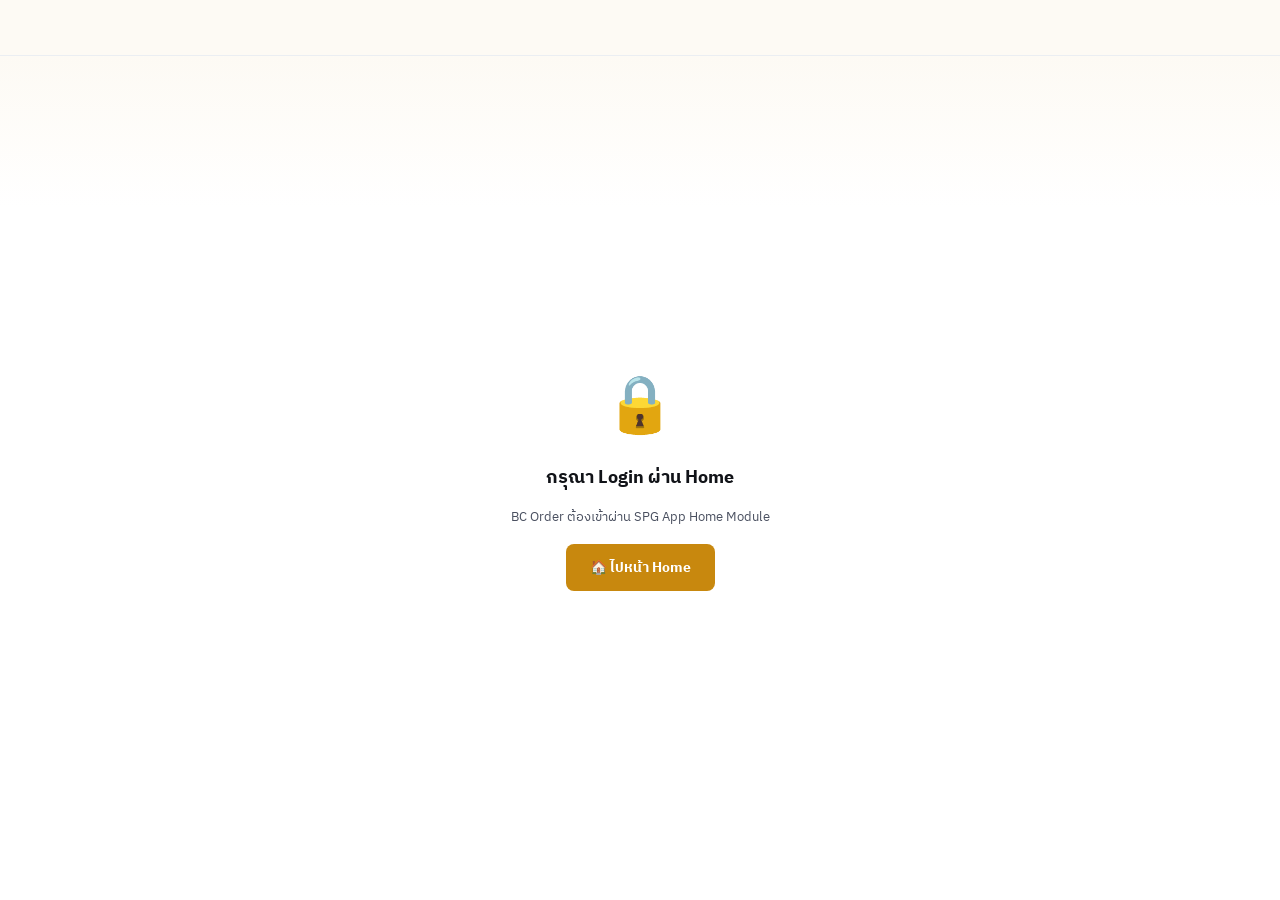
<file: index.html>
<!DOCTYPE html>
<html lang="th">
<head>
<meta charset="UTF-8">
<meta name="viewport" content="width=device-width, initial-scale=1.0, maximum-scale=1.0, user-scalable=no, viewport-fit=cover">
<meta name="theme-color" content="#fdfaf4">
<meta name="apple-mobile-web-app-capable" content="yes">
<meta name="apple-mobile-web-app-status-bar-style" content="black-translucent">
<!-- Version 8.8 | 9 MAR 2026 | Siam Palette Group -->
<title>สั่งของเบเกอรี่ — Siam Palette Group</title>
<link rel="manifest" href="/manifest.json">
<link rel="apple-touch-icon" href="/apple-touch-icon.png">
<link rel="icon" href="favicon.ico" type="image/x-icon">
<link href="https://fonts.googleapis.com/css2?family=IBM+Plex+Sans+Thai:wght@300;400;500;600;700&display=swap" rel="stylesheet">
<link rel="stylesheet" href="styles.css">
</head>
<body>

<div id="app-shell">
  <div class="sb-overlay" id="sbOverlay" onclick="closeSidebar()"></div>
  <div class="sb" id="sidebar"></div>
  <div id="mainArea">
    <div class="g-tb" id="globalTopbar"></div>
    <div class="mn" id="app"></div>
  </div>
</div>

<div class="toast-wrap" id="toastWrap"></div>

<div class="overlay" id="overlay" onclick="closeDialog()">
  <div class="dialog" onclick="event.stopPropagation()">
    <div class="dialog-handle"></div>
    <div id="dialogContent"></div>
  </div>
</div>

<script src="app.js"></script>
<script src="screens.js"></script>
<script src="screens2.js"></script>
<script src="screens3.js"></script>
<script src="admin.js"></script>
<script src="admin2.js"></script>
<script>init();</script>
</body>
</html>
</file>
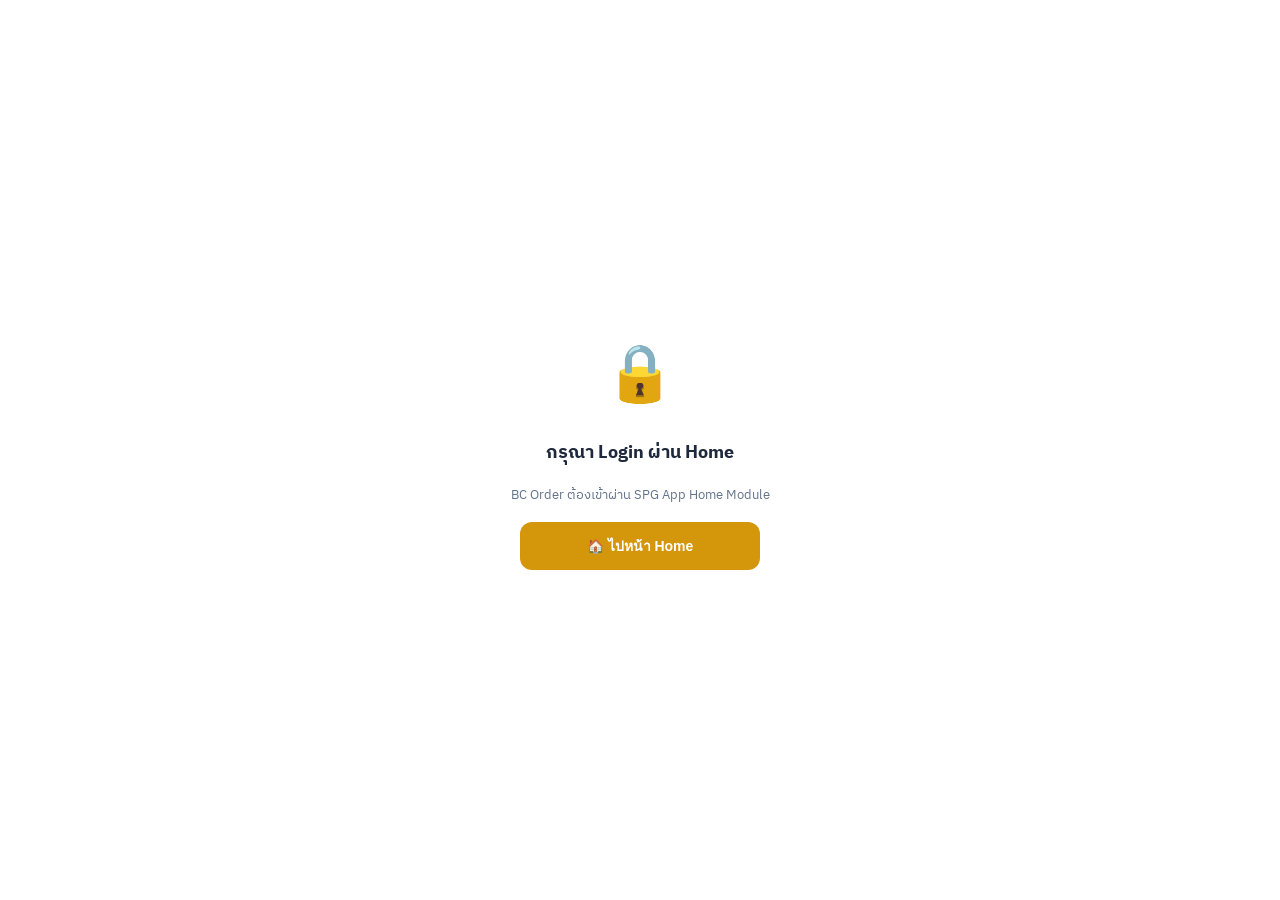
<file: index_bc_v4.html>
<!DOCTYPE html>
<html lang="th">
<head>
<meta charset="UTF-8">
<meta name="viewport" content="width=device-width, initial-scale=1.0, maximum-scale=1.0, user-scalable=no">
<title>BC Order — Siam Palette Group</title>
<link href="https://fonts.googleapis.com/css2?family=IBM+Plex+Sans+Thai:wght@300;400;500;600;700&display=swap" rel="stylesheet">
<style>
/*═══ RESET & BASE ═══*/
*{margin:0;padding:0;box-sizing:border-box}
:root{
  --bg:#ffffff;--s1:#f8f9fa;--s2:#f1f3f5;--s3:#e9ecef;--s4:#dee2e6;
  --b1:#e2e5e9;--b2:#ced4da;--b3:#adb5bd;
  --gold:#d4960a;--gold2:#b8820a;--gold-bg:#fff8e6;--gold-l:#fef3c7;
  --blue:#2563eb;--blue-bg:#eff6ff;
  --green:#16a34a;--green-bg:#f0fdf4;
  --red:#dc2626;--red-bg:#fef2f2;
  --purple:#7c3aed;--purple-bg:#f5f3ff;
  --orange:#d97706;--orange-bg:#fffbeb;
  --cyan:#0891b2;
  --t:#1e293b;--td:#64748b;--tm:#94a3b8;
  --radius:12px;--radius-sm:8px;
  --shadow:0 1px 3px rgba(0,0,0,.08);
  --shadow-md:0 4px 12px rgba(0,0,0,.1);
}
html,body{height:100%;overflow:hidden}
body{font-family:'IBM Plex Sans Thai',system-ui,sans-serif;background:var(--s1);color:var(--t)}

/*═══ APP SHELL ═══*/
#app{display:flex;flex-direction:column;height:100vh;max-width:100%;margin:0 auto;background:var(--bg);position:relative;overflow:hidden}
@media(min-width:768px){.plist{max-width:600px;margin:0 auto}.sum-grid{grid-template-columns:1fr 1fr 1fr 1fr !important}.pad,.sec-hd{max-width:900px}.content{padding-bottom:16px}}

/*═══ TOP BAR ═══*/
.topbar{display:flex;align-items:center;padding:12px 16px;background:var(--bg);border-bottom:1px solid var(--b1);min-height:56px;z-index:10}
.topbar-back{width:36px;height:36px;display:flex;align-items:center;justify-content:center;border-radius:50%;cursor:pointer;font-size:18px;color:var(--td);margin-right:8px;flex-shrink:0}
.topbar-back:hover{background:var(--s2)}
.topbar-back:empty{display:none}
.topbar-title{flex:1;font-size:16px;font-weight:700;white-space:nowrap;overflow:hidden;text-overflow:ellipsis}
.topbar-sub{font-size:10px;color:var(--td);font-weight:400}
.topbar-action{width:36px;height:36px;display:flex;align-items:center;justify-content:center;border-radius:50%;cursor:pointer;font-size:16px;color:var(--td);flex-shrink:0}
.topbar-action:hover{background:var(--s2)}
.notif-bell{position:relative}
.bell-badge{position:absolute;top:2px;right:2px;min-width:16px;height:16px;border-radius:8px;background:var(--red);color:#fff;font-size:9px;font-weight:700;display:flex;align-items:center;justify-content:center;padding:0 4px;line-height:1}

/*═══ USER BADGE ═══*/
.user-badge{display:flex;align-items:center;gap:8px;padding:10px 16px;background:var(--gold-bg);border-bottom:1px solid var(--gold-l)}
.user-avatar{width:32px;height:32px;border-radius:50%;background:var(--gold);color:#fff;display:flex;align-items:center;justify-content:center;font-weight:700;font-size:13px}
.user-info{flex:1}
.user-name{font-size:13px;font-weight:600}
.user-meta{font-size:10px;color:var(--td)}
.user-tier{font-size:9px;padding:2px 8px;border-radius:10px;background:var(--gold);color:#fff;font-weight:600}

/*═══ CONTENT AREA ═══*/
.content{flex:1;overflow-y:auto;-webkit-overflow-scrolling:touch}
.content::-webkit-scrollbar{width:0}
.pad{padding:16px}

/*═══ SCREEN SYSTEM ═══*/
.screen{display:none;height:100%;flex-direction:column}
.screen.active{display:flex}

/*═══ BOTTOM NAV ═══*/
.bottomnav{display:flex;background:var(--bg);border-top:1px solid var(--b1);padding:4px 0 env(safe-area-inset-bottom,8px);z-index:10}
.nav-item{flex:1;display:flex;flex-direction:column;align-items:center;padding:6px 0;cursor:pointer;color:var(--tm);transition:.15s;font-size:9px;font-weight:500;gap:2px}
.nav-item .ni{font-size:20px}
.nav-item.active{color:var(--gold)}
.nav-item.active .ni{transform:scale(1.1)}

/*═══ COMPONENTS ═══*/
/* Section Header */
.sec-hd{font-size:12px;font-weight:700;color:var(--td);text-transform:uppercase;letter-spacing:.5px;padding:16px 16px 8px}

/* Card */
.card{background:var(--bg);border:1.5px solid var(--b1);border-radius:var(--radius);padding:14px;margin-bottom:10px;cursor:pointer;transition:.15s}
.card:hover{border-color:var(--b2);box-shadow:var(--shadow)}
.card-row{display:flex;align-items:center;gap:12px}
.card-icon{width:40px;height:40px;border-radius:var(--radius-sm);display:flex;align-items:center;justify-content:center;font-size:20px;flex-shrink:0}
.card-body{flex:1;min-width:0}
.card-title{font-size:14px;font-weight:600}
.card-desc{font-size:11px;color:var(--td);margin-top:2px}
.card-right{font-size:16px;color:var(--b3);flex-shrink:0}

/* Button */
.btn{display:flex;align-items:center;justify-content:center;gap:6px;padding:13px 20px;border-radius:var(--radius);font-size:14px;font-weight:700;cursor:pointer;border:none;width:100%;transition:.15s}
.btn-gold{background:var(--gold);color:#fff}
.btn-gold:hover{background:var(--gold2)}
.btn-green{background:var(--green);color:#fff}
.btn-blue{background:var(--blue);color:#fff}
.btn-red{background:var(--red);color:#fff}
.btn-outline{background:transparent;border:1.5px solid var(--b2);color:var(--td)}
.btn-sm{padding:8px 14px;font-size:12px;font-weight:600;width:auto}
.btn:disabled{opacity:.5;cursor:not-allowed}

/* Form */
.form-group{margin-bottom:14px}
.form-label{font-size:11px;font-weight:600;color:var(--td);margin-bottom:5px;display:block}
.form-input{width:100%;padding:12px 14px;border:1.5px solid var(--b1);border-radius:var(--radius-sm);font-size:13px;font-family:inherit;color:var(--t);background:var(--bg);transition:.15s}
.form-input:focus{outline:none;border-color:var(--gold);box-shadow:0 0 0 3px var(--gold-bg)}
.form-input.locked{background:var(--s2);color:var(--td)}
select.form-input{appearance:none;background-image:url("data:image/svg+xml,%3Csvg xmlns='http://www.w3.org/2000/svg' width='12' height='12' fill='%2394a3b8' viewBox='0 0 16 16'%3E%3Cpath d='M8 11L3 6h10z'/%3E%3C/svg%3E");background-repeat:no-repeat;background-position:right 12px center}
textarea.form-input{resize:none;min-height:72px}

/* Tags / Chips */
.tag{display:inline-flex;align-items:center;gap:4px;font-size:10px;padding:3px 10px;border-radius:12px;font-weight:600}
.tag-gold{background:var(--gold-bg);color:var(--gold);border:1px solid var(--gold-l)}
.tag-green{background:var(--green-bg);color:var(--green)}
.tag-blue{background:var(--blue-bg);color:var(--blue)}
.tag-red{background:var(--red-bg);color:var(--red)}
.tag-purple{background:var(--purple-bg);color:var(--purple)}
.tag-orange{background:var(--orange-bg);color:var(--orange)}
.tag-gray{background:var(--s2);color:var(--td)}

/* Status Badge */
.status{font-size:10px;font-weight:700;padding:3px 10px;border-radius:12px}
.st-pending{background:#fef3c7;color:#92400e}
.st-ordered{background:#dbeafe;color:#1e40af}
.st-progress{background:#fce7f3;color:#9d174d}
.st-fulfilled{background:#d1fae5;color:#065f46}
.st-delivered{background:#e0e7ff;color:#3730a3}
.st-reported{background:#fef3c7;color:#92400e}
.st-returning{background:#fce7f3;color:#9d174d}
.st-received{background:#dbeafe;color:#1e40af}
.st-reworked{background:#d1fae5;color:#065f46}
.st-wasted{background:#fee2e2;color:#991b1b}
.st-resolved{background:#e0e7ff;color:#3730a3}

/* Product List View */
.plist{padding:0 12px 120px}
.plist-item{display:flex;align-items:center;gap:10px;padding:12px;border-bottom:1px solid var(--s2);background:var(--bg)}
.plist-item.in-cart{background:var(--green-bg)}
.plist-img{width:48px;height:48px;border-radius:10px;background:var(--s2);display:flex;align-items:center;justify-content:center;font-size:26px;flex-shrink:0}
.plist-info{flex:1;min-width:0}
.plist-name{font-size:13px;font-weight:600;line-height:1.3}
.plist-stock{font-size:10px;margin-top:2px}
.plist-stock.ok{color:var(--green)}
.plist-stock.low{color:var(--orange)}
.plist-stock.out{color:var(--red)}
.plist-meta{font-size:9px;color:var(--tm);margin-top:1px}
.plist-ctrl{display:flex;align-items:center;gap:6px;flex-shrink:0}
.plist-btn{width:32px;height:32px;border-radius:50%;border:1.5px solid var(--b2);background:var(--bg);display:flex;align-items:center;justify-content:center;font-size:16px;cursor:pointer;color:var(--td);transition:.15s}
.plist-btn:hover{border-color:var(--green);color:var(--green)}
.plist-btn.active{border-color:var(--green);color:var(--green);background:var(--green-bg)}
.plist-btn.disabled{opacity:.3;pointer-events:none}
.plist-qty{font-size:16px;font-weight:700;min-width:24px;text-align:center}
.plist-urgent{width:32px;height:32px;border-radius:8px;border:1.5px solid var(--b2);background:var(--bg);color:var(--td);display:flex;align-items:center;justify-content:center;font-size:14px;cursor:pointer;transition:.15s;opacity:.5}
.plist-urgent:hover{border-color:var(--red);color:var(--red);opacity:1}
.plist-urgent.on{background:var(--red);color:#fff;border-color:var(--red);opacity:1}
/* Date Pills */
.date-pills{display:flex;gap:6px;padding:8px 12px;align-items:center}
.date-pills .label{font-size:11px;color:var(--td);flex-shrink:0}
.dpill{padding:6px 14px;border-radius:20px;font-size:12px;font-weight:500;border:1.5px solid var(--b2);background:var(--bg);cursor:pointer;transition:.15s;white-space:nowrap}
.dpill:hover{border-color:var(--green)}
.dpill.active{background:var(--green);color:#fff;border-color:var(--green)}
/* Cart Footer */
.cart-footer{position:fixed;bottom:0;left:0;right:0;padding:14px 16px;background:var(--green);color:#fff;text-align:center;font-size:14px;font-weight:600;cursor:pointer;z-index:20;border-radius:16px 16px 0 0;box-shadow:0 -4px 20px rgba(0,0,0,.15)}
.cart-footer:hover{background:#15803d}


/* Cart Item */
.cart-item{display:flex;align-items:center;gap:12px;padding:12px 16px;border-bottom:1px solid var(--b1)}
.cart-item-info{flex:1}
.cart-item-name{font-size:13px;font-weight:600}
.cart-item-meta{font-size:10px;color:var(--td);margin-top:2px}
.cart-item-qty{display:flex;align-items:center;gap:8px}
.cart-item-qty .qbtn{width:28px;height:28px;border-radius:50%;background:var(--s2);border:1px solid var(--b1);display:flex;align-items:center;justify-content:center;cursor:pointer;font-size:14px;font-weight:700;color:var(--t)}
.cart-item-qty .qnum{font-size:16px;font-weight:700;min-width:28px;text-align:center}
.cart-item-actions{display:flex;gap:4px;margin-top:6px}

/* Urgent chip */
.urgent-chip{font-size:9px;padding:2px 8px;border-radius:8px;cursor:pointer;font-weight:600;border:1px solid var(--b1);color:var(--td);background:var(--bg)}
.urgent-chip.on{background:var(--red);color:#fff;border-color:var(--red)}

/* Search */
.search-wrap{padding:8px 16px}
.search-input{width:100%;padding:10px 14px 10px 36px;border:1.5px solid var(--b1);border-radius:20px;font-size:13px;font-family:inherit;background:var(--s1);color:var(--t);background-image:url("data:image/svg+xml,%3Csvg xmlns='http://www.w3.org/2000/svg' width='16' height='16' fill='%2394a3b8' viewBox='0 0 16 16'%3E%3Cpath d='M11.742 10.344a6.5 6.5 0 1 0-1.397 1.398h-.001c.03.04.062.078.098.115l3.85 3.85a1 1 0 0 0 1.415-1.414l-3.85-3.85a1.007 1.007 0 0 0-.115-.1zM12 6.5a5.5 5.5 0 1 1-11 0 5.5 5.5 0 0 1 11 0z'/%3E%3C/svg%3E");background-repeat:no-repeat;background-position:12px center}
.search-input:focus{outline:none;border-color:var(--gold);background:var(--bg)}

/* Filter Chips */
.filter-bar{display:flex;gap:6px;padding:4px 16px 8px;overflow-x:auto;-webkit-overflow-scrolling:touch}
.filter-chip{font-size:11px;padding:6px 14px;border-radius:20px;white-space:nowrap;cursor:pointer;font-weight:500;border:1px solid var(--b1);color:var(--td);background:var(--bg);transition:.15s}
.filter-chip.active{background:var(--gold);color:#fff;border-color:var(--gold);font-weight:600}

/* Summary Card (Dashboard-style) */
.sum-grid{display:grid;grid-template-columns:1fr 1fr;gap:8px;padding:0 16px 12px}
.sum-card{background:var(--bg);border:1.5px solid var(--b1);border-radius:var(--radius);padding:14px;text-align:center}
.sum-num{font-size:28px;font-weight:800}
.sum-label{font-size:10px;color:var(--td);margin-top:2px}
.sum-gold .sum-num{color:var(--gold)}
.sum-green .sum-num{color:var(--green)}
.sum-blue .sum-num{color:var(--blue)}
.sum-red .sum-num{color:var(--red)}

/* Empty State */
.empty{text-align:center;padding:48px 24px;color:var(--tm)}
.empty-icon{font-size:48px;margin-bottom:12px}
.empty-title{font-size:15px;font-weight:600;color:var(--td)}
.empty-desc{font-size:12px;margin-top:4px}

/* Toast */
.toast-wrap{position:fixed;top:16px;left:50%;transform:translateX(-50%);z-index:1000;max-width:420px;width:calc(100% - 32px)}
.toast{padding:14px 18px;border-radius:var(--radius);font-size:13px;font-weight:600;display:flex;align-items:center;gap:10px;box-shadow:var(--shadow-md);animation:slideDown .3s ease}
.toast-success{background:#065f46;color:#d1fae5}
.toast-error{background:#991b1b;color:#fee2e2}
.toast-warning{background:#92400e;color:#fef3c7}
@keyframes slideDown{from{opacity:0;transform:translateY(-20px)}to{opacity:1;transform:translateY(0)}}

/* Overlay/Dialog */
.overlay{position:fixed;inset:0;background:rgba(0,0,0,.3);z-index:100;display:none;align-items:flex-end;justify-content:center}
.overlay.show{display:flex}
.dialog{background:var(--bg);border-radius:16px 16px 0 0;width:100%;max-width:768px;max-height:85vh;overflow-y:auto;padding:20px;animation:slideUp .25s ease}
@keyframes slideUp{from{transform:translateY(100%)}to{transform:translateY(0)}}
.dialog-handle{width:40px;height:4px;border-radius:2px;background:var(--b2);margin:0 auto 16px}
.dialog-title{font-size:16px;font-weight:700;margin-bottom:16px}

/* Loader */
.loader{display:flex;align-items:center;justify-content:center;padding:32px}
.spinner{width:32px;height:32px;border:3px solid var(--b1);border-top-color:var(--gold);border-radius:50%;animation:spin .6s linear infinite}
@keyframes spin{to{transform:rotate(360deg)}}

/* Date badge */
.date-badge{display:inline-flex;align-items:center;gap:4px;font-size:11px;font-weight:600;color:var(--gold);background:var(--gold-bg);padding:6px 12px;border-radius:var(--radius-sm);border:1px solid var(--gold-l)}

/* Divider */
.divider{height:8px;background:var(--s1)}

/* Fab */
.fab{position:absolute;bottom:72px;right:16px;width:56px;height:56px;border-radius:50%;background:var(--gold);color:#fff;display:flex;align-items:center;justify-content:center;font-size:24px;font-weight:700;box-shadow:0 4px 16px rgba(212,150,10,.35);cursor:pointer;z-index:5;border:none}
.fab:hover{background:var(--gold2)}

/* Qty selector */
.qty-sel{display:flex;align-items:center;gap:10px}
.qty-btn{width:32px;height:32px;border-radius:50%;background:var(--s2);border:1.5px solid var(--b1);display:flex;align-items:center;justify-content:center;cursor:pointer;font-size:16px;font-weight:700;color:var(--t);transition:.15s}
.qty-btn:hover{border-color:var(--gold);color:var(--gold)}
.qty-num{font-size:20px;font-weight:800;min-width:36px;text-align:center}

/* Note input small */
.note-mini{width:100%;padding:6px 10px;border:1px solid var(--b1);border-radius:6px;font-size:11px;font-family:inherit;color:var(--t);margin-top:4px}
.note-mini:focus{outline:none;border-color:var(--gold)}

/*═══ BC THEME ═══*/
.ub-bc .user-badge{background:var(--blue-bg);border-color:#bfdbfe}
.ub-bc .user-avatar{background:var(--blue)}
.ub-bc .user-tier{background:var(--blue)}
.bc-nav .nav-item.active{color:var(--blue)}
.filter-chip.bc-active{background:var(--blue-bg);color:var(--blue);border-color:var(--blue)}

/*═══ BC ORDER CARDS ═══*/
.ord-store-hd{padding:10px 16px 4px;font-size:12px;font-weight:700;color:var(--blue)}
.ord-card{margin:0 16px 8px;padding:12px;border:1px solid var(--b1);border-radius:var(--radius);cursor:pointer;transition:border-color .15s}
.ord-card:hover{border-color:var(--blue)}
.ord-left{border-left:3px solid var(--b2);padding-left:10px}
.ord-left.bdr-pending{border-color:var(--red)}
.ord-left.bdr-ordered{border-color:var(--blue)}
.ord-left.bdr-progress{border-color:var(--orange)}
.ord-left.bdr-fulfilled{border-color:var(--green)}
.ord-left.bdr-delivered{border-color:#22c55e}

/*═══ FULFILMENT ═══*/
.ful-item{padding:14px 16px;border-bottom:1px solid var(--b1)}
.ful-head{display:flex;justify-content:space-between;align-items:flex-start;gap:8px}
.ful-info{flex:1;min-width:0}
.ful-btns{display:flex;gap:8px;flex-shrink:0}
.ful-btn{width:38px;height:38px;border-radius:50%;display:flex;align-items:center;justify-content:center;font-size:16px;font-weight:700;cursor:pointer;border:2px solid var(--b2);background:var(--bg);color:var(--tm);transition:.15s}
.ful-btn:hover{border-color:var(--td)}
.ful-btn.sel-full{background:var(--green);color:#fff;border-color:var(--green)}
.ful-btn.sel-part{background:var(--red);color:#fff;border-color:var(--red)}
.ful-ok{margin-top:6px;padding:6px 10px;border-radius:6px;background:var(--green-bg);font-size:10px;color:var(--green);font-weight:600;text-align:center}
.ful-partial{margin-top:6px;padding:10px;border-radius:8px;background:var(--red-bg)}

/*═══ PRINT CENTRE ═══*/
.print-area{padding:16px;background:#fff;color:#1a1a2e;border-radius:8px;margin:0 16px 12px;font-size:10px}
.ptbl{width:100%;border-collapse:collapse;font-size:10px;margin-top:8px}
.ptbl th{background:#f1f5f9;padding:5px 4px;text-align:center;font-weight:700;border:1px solid #e2e8f0;font-size:9px}
.ptbl td{padding:4px;text-align:center;border:1px solid #e2e8f0}
.ptbl td:first-child{text-align:left;font-weight:600}
.ptbl tr.urg{background:#fff5f5}
.slip-wrap{background:#fff;color:#1a1a2e;padding:14px;margin:0 16px 12px;border-radius:8px;font-family:'IBM Plex Sans Thai',monospace;font-size:10px}
.slip-hd{text-align:center;border-bottom:1px dashed #ccc;padding-bottom:8px;margin-bottom:8px}
.slip-sec{font-weight:700;margin:8px 0 4px;border-bottom:1px solid #eee;padding-bottom:2px}
.slip-dept{font-weight:600;color:#888;margin:6px 0 2px;font-size:9px}
.slip-row{display:flex;justify-content:space-between;padding:1px 0}
.slip-foot{border-top:1px dashed #ccc;padding-top:8px;margin-top:10px;font-size:9px}
@media print{body{background:#fff!important}.screen{display:block!important;position:static!important;overflow:visible!important}.topbar,.bottomnav,.filter-bar,.bc-nav{display:none!important}.print-area,.slip-wrap{margin:0;border-radius:0;box-shadow:none}}
</style>
</head>
<body>

<div id="app">
  <!-- Screens injected by JS -->
</div>

<div class="toast-wrap" id="toastWrap"></div>

<div class="overlay" id="overlay" onclick="closeDialog()">
  <div class="dialog" onclick="event.stopPropagation()">
    <div class="dialog-handle"></div>
    <div id="dialogContent"></div>
  </div>
</div>

<script>
// ═══════════════════════════════════════════════════════════════
// BC Order Module — Frontend SPA
// Phase B: Entry + Store Flow
// ═══════════════════════════════════════════════════════════════

// ─── CONFIG ──────────────────────────────────────────────────
const API_URL = 'https://ahvzblrfzhtrjhvbzdhg.supabase.co/functions/v1/bc-order';
const HOME_URL = 'https://onspider-spg.github.io/spg-home/';

// ─── STATE ───────────────────────────────────────────────────
const S = {
  token: '',
  session: null,
  deptMapping: null,  // {module_role, section_scope:[]}
  role: 'store',      // 'store' | 'bc' — derived from deptMapping
  categories: [],
  products: [],
  cart: [],          // [{product_id, product_name, qty, unit, is_urgent, note, section_id, min_order, order_step}]
  deliveryDate: '',
  headerNote: '',
  editingOrderId: null,  // set when editing existing order
  orders: [],
  currentOrder: null,
  stock: [],
  wasteLog: [],
  wasteSelectedCat: '',
  returns: [],
  notifications: [],
  dashboard: null,
  currentScreen: 'loading',
  productSearch: '',
  productFilter: 'all',
  orderFilter: 'all',
  // BC-specific
  bcDateFilter: '',
  bcStatusFilter: 'all',
  fulfilmentItems: [],  // [{...item, ful_status:'full'|'partial'|'', qty_sent:N, ful_note:''}]
  fulfilmentBy: '',
  // BC Stock
  bcStockProduct: '',   // selected product_id
  bcStockAction: 'add', // 'add' | 'remove'
  bcStockQty: 0,
  bcStockNote: '',
  bcReturnFilter: 'open', // 'open' | 'all'
  bcPrintDate: '',
  bcPrintTab: 'production', // 'production' | 'slip'
  bcPrintStore: '',         // for slip view
};

// ─── ENTRY FLOW ──────────────────────────────────────────────
async function init() {
  renderApp();
  showScreen('loading');
  
  // Extract token from URL
  const params = new URLSearchParams(window.location.search);
  S.token = params.get('token') || localStorage.getItem('bc_token') || '';
  const demoMode = params.get('demo'); // ?demo=bc or ?demo=store
  
  if (!S.token && !demoMode) {
    showScreen('no-token');
    return;
  }
  
  // Store token
  if (S.token) {
    localStorage.setItem('bc_token', S.token);
    if (params.has('token')) {
      window.history.replaceState({}, '', window.location.pathname + window.location.hash);
    }
  }
  
  try {
    if (API_URL && S.token) {
      // ─── REAL MODE: validate session via API ───
      console.log('🔍 Token:', S.token);
      console.log('🔍 API_URL:', API_URL);
      const resp = await api('get_config');
      console.log('🔍 API Response:', JSON.stringify(resp));
      if (!resp.success) {
        console.error('❌ API failed:', resp.error, resp.message);
        localStorage.removeItem('bc_token');
        showScreen('invalid-token');
        return;
      }
      if (!S.session) {
        console.error('❌ No session data from API');
        showScreen('invalid-token');
        return;
      }
      
      await Promise.all([
        loadCategories(), loadProducts(), loadOrders(), loadNotifications(),
      ]);
      await loadDashboard();  // after orders so fallback can compute from S.orders
      routeToHome();
    } else {
      // ─── DEMO MODE ───
      const role = (demoMode === 'bc') ? 'bc' : 'store';
      S.session = getMockSession(role);
      loadMockData(role);
      routeToHome();
    }
    
  } catch (err) {
    console.error('Init error:', err);
    const role = (demoMode === 'bc') ? 'bc' : 'store';
    S.session = getMockSession(role);
    loadMockData(role);
    routeToHome();
  }
}

function routeToHome() {
  // Check dept mapping
  const dm = S.deptMapping;
  if (dm && dm.module_role === 'not_applicable') {
    showScreen('blocked');
    return;
  }
  
  // Determine role from deptMapping
  if (dm && (dm.module_role === 'bc_production' || dm.module_role === 'bc_management')) {
    S.role = 'bc';
  } else {
    S.role = 'store';
  }
  
  // Route to correct home
  if (S.role === 'bc') {
    showScreen('bc-home');
  } else {
    showScreen('home');
  }
  checkNotifications();
}

// ─── API HELPER ──────────────────────────────────────────────
async function api(action, body = null, extraParams = {}) {
  const params = new URLSearchParams({ action, token: S.token, ...extraParams });
  const url = API_URL + '?' + params.toString();
  
  try {
    const opts = body ? {
      method: 'POST',
      body: JSON.stringify(body)
    } : {};
    
    const resp = await fetch(url, opts);
    const data = await resp.json();
    
    // Store session if returned
    if (data.session) S.session = data.session;
    if (data.deptMapping) S.deptMapping = data.deptMapping;
    
    if (!data.success && data.error === 'INVALID_SESSION') {
      localStorage.removeItem('bc_token');
      showScreen('invalid-token');
      return data;
    }
    
    return data;
  } catch (err) {
    console.error('API error:', err);
    return { success: false, error: 'NETWORK', message: err.message };
  }
}

// ─── DATA LOADERS ────────────────────────────────────────────
async function loadCategories() {
  const resp = await api('get_categories');
  if (resp.success) S.categories = resp.data;
}

async function loadProducts() {
  const resp = await api('get_products', null, { include_stock: 'true' });
  if (resp.success) S.products = resp.data;
}

async function loadDashboard() {
  try {
    const resp = await api('get_dashboard');
    if (resp.success) { S.dashboard = resp.data; return; }
  } catch(e) { /* fallback below */ }
  
  // Fallback: compute from loaded orders
  const today = todaySydney();
  const todayOrders = (S.orders || []).filter(o => o.delivery_date === today || o.order_date === today);
  S.dashboard = {
    today_total: todayOrders.length,
    by_status: {
      Pending: todayOrders.filter(o => o.status === 'Pending').length,
      Ordered: todayOrders.filter(o => o.status === 'Ordered').length,
      InProgress: todayOrders.filter(o => o.status === 'InProgress').length,
      Fulfilled: todayOrders.filter(o => o.status === 'Fulfilled').length,
      Delivered: todayOrders.filter(o => o.status === 'Delivered').length,
    },
    cutoff_violations_today: todayOrders.filter(o => o.is_cutoff_violation).length,
    urgent_items: 0,
  };
}

async function loadOrders(status = '') {
  const params = { limit: '100' };
  if (status && status !== 'all') params.status = status;
  const resp = await api('get_orders', null, params);
  if (resp.success) S.orders = resp.data;
}

async function loadOrderDetail(orderId) {
  const resp = await api('get_order_detail', null, { order_id: orderId });
  if (resp.success) S.currentOrder = resp.data;
}

async function loadStock() {
  const resp = await api('get_stock');
  if (resp.success) S.stock = resp.data;
}

async function loadWaste() {
  const resp = await api('get_waste_log');
  if (resp.success) S.wasteLog = resp.data;
}

async function loadReturns() {
  const resp = await api('get_returns');
  if (resp.success) S.returns = resp.data;
}

async function loadNotifications() {
  const resp = await api('get_notifications');
  if (resp.success) S.notifications = resp.data;
}

// ─── MOCK DATA (for demo without backend) ────────────────────
function getMockSession(role) {
  if (role === 'bc') {
    return {
      valid: true, account_id: 'ACC-010', user_id: 'USR-020',
      display_name: 'Somchai', full_name: 'Somchai Baker',
      tier_id: 'T4', tier_level: 4, account_type: 'group',
      store_id: 'BC', dept_id: 'cake',
      access_level: 'edit',
    };
  }
  return {
    valid: true, account_id: 'ACC-002', user_id: 'USR-005',
    display_name: 'Joy', full_name: 'Joyful Smith',
    tier_id: 'T5', tier_level: 5, account_type: 'group',
    store_id: 'MNG', dept_id: 'dessert',
    access_level: 'edit',
  };
}

function loadMockData(role) {
  S.categories = [
    { cat_id: 'CAT-CAKE', cat_name: 'Cake', section_id: 'cake', sort_order: 1 },
    { cat_id: 'CAT-SAUCE', cat_name: 'Sauce', section_id: 'sauce', sort_order: 2 },
    { cat_id: 'CAT-BAKED', cat_name: 'Baked Goods', section_id: 'sauce', sort_order: 3 },
  ];
  S.products = [
    { product_id:'PRD-001', product_name:'Carrot Cake', cat_id:'CAT-CAKE', section_id:'cake', unit:'pieces', min_order:3, order_step:1, allow_stock:true, stock_available:12, popup_notice:'สั่งล่วงหน้า 1 วัน', is_active:true },
    { product_id:'PRD-002', product_name:'Chocolate Cake', cat_id:'CAT-CAKE', section_id:'cake', unit:'pieces', min_order:2, order_step:1, allow_stock:true, stock_available:8, popup_notice:'', is_active:true },
    { product_id:'PRD-003', product_name:'Cheesecake', cat_id:'CAT-CAKE', section_id:'cake', unit:'pieces', min_order:2, order_step:1, allow_stock:true, stock_available:5, popup_notice:'', is_active:true },
    { product_id:'PRD-004', product_name:'Banana Bread', cat_id:'CAT-CAKE', section_id:'cake', unit:'loaves', min_order:2, order_step:2, allow_stock:true, stock_available:6, popup_notice:'', is_active:true },
    { product_id:'PRD-005', product_name:'Croissant', cat_id:'CAT-CAKE', section_id:'cake', unit:'pieces', min_order:6, order_step:3, allow_stock:true, stock_available:18, popup_notice:'', is_active:true },
    { product_id:'PRD-006', product_name:'Muffin Blueberry', cat_id:'CAT-CAKE', section_id:'cake', unit:'pieces', min_order:4, order_step:2, allow_stock:true, stock_available:10, popup_notice:'', is_active:true },
    { product_id:'PRD-007', product_name:'Thai Tea Latte', cat_id:'CAT-SAUCE', section_id:'sauce', unit:'bottles', min_order:5, order_step:1, allow_stock:true, stock_available:15, popup_notice:'', is_active:true },
    { product_id:'PRD-008', product_name:'Mango Sauce', cat_id:'CAT-SAUCE', section_id:'sauce', unit:'bottles', min_order:3, order_step:1, allow_stock:true, stock_available:7, popup_notice:'', is_active:true },
    { product_id:'PRD-009', product_name:'Chocolate Sauce', cat_id:'CAT-SAUCE', section_id:'sauce', unit:'bottles', min_order:3, order_step:1, allow_stock:true, stock_available:4, popup_notice:'', is_active:true },
    { product_id:'PRD-010', product_name:'Caramel Sauce', cat_id:'CAT-SAUCE', section_id:'sauce', unit:'bottles', min_order:3, order_step:1, allow_stock:true, stock_available:9, popup_notice:'', is_active:true },
    { product_id:'PRD-011', product_name:'Apple Crumble', cat_id:'CAT-BAKED', section_id:'sauce', unit:'pieces', min_order:2, order_step:1, allow_stock:true, stock_available:3, popup_notice:'', is_active:true },
    { product_id:'PRD-012', product_name:'Scone Plain', cat_id:'CAT-BAKED', section_id:'sauce', unit:'pieces', min_order:4, order_step:2, allow_stock:true, stock_available:14, popup_notice:'', is_active:true },
  ];
  if (role === 'bc') {
    const deptId = S.session.dept_id;
    const sc = deptId === 'bakery' ? ['cake','sauce'] : [deptId];
    S.deptMapping = { module_role: deptId === 'bakery' ? 'bc_management' : 'bc_production', section_scope: sc };
  } else {
    S.deptMapping = { module_role: 'store', section_scope: [] };
  }
  S.dashboard = { today_total: 7, by_status: { Pending:1, Ordered:3, InProgress:1, Fulfilled:1, Delivered:1 }, cutoff_violations_today:1, urgent_items:2 };
  S.orders = [
    { order_id:'ORD-20260302-001', store_id:'MNG', dept_id:'dessert', user_id:'USR-005', display_name:'Somjai', order_date:'2026-03-01', delivery_date:'2026-03-02', status:'Pending', is_cutoff_violation:true, header_note:'', created_at:'2026-03-01T06:15:00Z',
      items:[
        { item_id:'ITM-000001', product_id:'PRD-001', product_name:'Carrot Cake', section_id:'cake', qty_ordered:6, unit:'pieces', is_urgent:true, note:'ตัดเป็น 8 ชิ้น' },
        { item_id:'ITM-000002', product_id:'PRD-002', product_name:'Chocolate Cake', section_id:'cake', qty_ordered:4, unit:'pieces', is_urgent:false, note:'' },
      ]},
    { order_id:'ORD-20260302-002', store_id:'MNG', dept_id:'front', user_id:'USR-006', display_name:'Nong', order_date:'2026-03-01', delivery_date:'2026-03-02', status:'Ordered', is_cutoff_violation:false, header_note:'Deliver by 10:30', created_at:'2026-03-01T04:30:00Z',
      items:[
        { item_id:'ITM-000003', product_id:'PRD-004', product_name:'Banana Bread', section_id:'cake', qty_ordered:8, unit:'loaves', is_urgent:false, note:'' },
      ]},
    { order_id:'ORD-20260302-003', store_id:'ISH', dept_id:'kitchen', user_id:'USR-012', display_name:'Karn', order_date:'2026-03-01', delivery_date:'2026-03-02', status:'Ordered', is_cutoff_violation:false, header_note:'', created_at:'2026-03-01T03:20:00Z',
      items:[
        { item_id:'ITM-000004', product_id:'PRD-001', product_name:'Carrot Cake', section_id:'cake', qty_ordered:4, unit:'pieces', is_urgent:false, note:'' },
      ]},
    { order_id:'ORD-20260302-004', store_id:'GB', dept_id:'dessert', user_id:'USR-015', display_name:'Pim', order_date:'2026-03-01', delivery_date:'2026-03-02', status:'InProgress', is_cutoff_violation:false, header_note:'', created_at:'2026-03-01T02:10:00Z',
      items:[
        { item_id:'ITM-000005', product_id:'PRD-002', product_name:'Chocolate Cake', section_id:'cake', qty_ordered:3, unit:'pieces', is_urgent:false, note:'' },
        { item_id:'ITM-000006', product_id:'PRD-005', product_name:'Croissant', section_id:'cake', qty_ordered:12, unit:'pieces', is_urgent:true, note:'' },
      ]},
    { order_id:'ORD-20260302-005', store_id:'TMC', dept_id:'front', user_id:'USR-018', display_name:'Fern', order_date:'2026-03-01', delivery_date:'2026-03-02', status:'Ordered', is_cutoff_violation:false, header_note:'', created_at:'2026-03-01T04:00:00Z',
      items:[
        { item_id:'ITM-000007', product_id:'PRD-006', product_name:'Muffin Blueberry', section_id:'cake', qty_ordered:8, unit:'pieces', is_urgent:false, note:'' },
        { item_id:'ITM-000008', product_id:'PRD-007', product_name:'Thai Tea Latte', section_id:'sauce', qty_ordered:6, unit:'bottles', is_urgent:false, note:'' },
      ]},
    { order_id:'ORD-20260301-010', store_id:'MNG', dept_id:'dessert', user_id:'USR-005', display_name:'Somjai', order_date:'2026-02-28', delivery_date:'2026-03-01', status:'Fulfilled', is_cutoff_violation:false, header_note:'', created_at:'2026-02-28T04:15:00Z',
      items:[
        { item_id:'ITM-000009', product_id:'PRD-001', product_name:'Carrot Cake', section_id:'cake', qty_ordered:4, unit:'pieces', is_urgent:false, note:'', fulfilment_status:'full', qty_sent:4 },
      ]},
    { order_id:'ORD-20260301-011', store_id:'ISH', dept_id:'kitchen', user_id:'USR-012', display_name:'Karn', order_date:'2026-02-28', delivery_date:'2026-03-01', status:'Delivered', is_cutoff_violation:false, header_note:'', created_at:'2026-02-28T03:00:00Z',
      items:[
        { item_id:'ITM-000010', product_id:'PRD-004', product_name:'Banana Bread', section_id:'cake', qty_ordered:6, unit:'loaves', is_urgent:false, note:'', fulfilment_status:'full', qty_sent:6 },
      ]},
  ];
  S.returns = [
    { return_id:'RTN-000003', order_id:'ORD-20260301-010', item_id:'ITM-000009', product_id:'PRD-001', product_name:'Carrot Cake', section_id:'cake', qty:2, unit:'pieces', store_id:'MNG', dept_id:'dessert', reported_by:'Somjai', reason:'Quality', detail:'เค้กยุบ', status:'Returning', created_at:'2026-03-01T09:30:00Z' },
    { return_id:'RTN-000002', order_id:'ORD-20260301-010', item_id:'ITM-000009', product_id:'PRD-001', product_name:'Carrot Cake', section_id:'cake', qty:1, unit:'pieces', store_id:'MNG', dept_id:'dessert', reported_by:'Somjai', reason:'Damaged', detail:'แตกระหว่างขนส่ง', status:'Received', created_at:'2026-02-28T14:00:00Z' },
    { return_id:'RTN-000001', order_id:'ORD-20260301-011', item_id:'ITM-000010', product_id:'PRD-007', product_name:'Thai Tea Latte', section_id:'sauce', qty:4, unit:'bottles', store_id:'MNG', dept_id:'dessert', reported_by:'Somjai', reason:'Quality', detail:'ซอสเหลว', status:'Received', created_at:'2026-02-28T10:00:00Z' },
    { return_id:'RTN-000000', order_id:'ORD-20260228-005', item_id:'ITM-000005', product_id:'PRD-002', product_name:'Chocolate Cake', section_id:'cake', qty:2, unit:'pieces', store_id:'GB', dept_id:'dessert', reported_by:'Pim', reason:'Wrong item', detail:'สั่ง Carrot ได้ Chocolate', status:'Reworked', created_at:'2026-02-27T11:00:00Z' },
  ];
}

// ─── PRODUCT EMOJI MAP ───────────────────────────────────────
function prodEmoji(name) {
  const n = (name||'').toLowerCase();
  if (n.includes('carrot')) return '🥕';
  if (n.includes('chocolate') && n.includes('cake')) return '🍫';
  if (n.includes('cheese')) return '🧀';
  if (n.includes('banana')) return '🍌';
  if (n.includes('croissant')) return '🥐';
  if (n.includes('muffin')) return '🧁';
  if (n.includes('thai tea')) return '🧋';
  if (n.includes('mango')) return '🥭';
  if (n.includes('chocolate') && n.includes('sauce')) return '🍫';
  if (n.includes('caramel')) return '🍯';
  if (n.includes('apple')) return '🍎';
  if (n.includes('scone')) return '🫓';
  return '🎂';
}

// ─── SCREEN RENDERER ─────────────────────────────────────────
function renderApp() {
  document.getElementById('app').innerHTML = `
    <div class="screen active" id="scr-loading"><div style="display:flex;align-items:center;justify-content:center;height:100%;flex-direction:column;gap:12px"><div class="spinner"></div><div style="font-size:13px;color:var(--td)">กำลังเชื่อมต่อ...</div></div></div>
    <div class="screen" id="scr-no-token"><div style="display:flex;align-items:center;justify-content:center;height:100%;flex-direction:column;gap:16px;padding:24px;text-align:center"><div style="font-size:56px">🔒</div><div style="font-size:18px;font-weight:700">กรุณา Login ผ่าน Home</div><div style="font-size:13px;color:var(--td)">BC Order ต้องเข้าผ่าน SPG App Home Module</div><button class="btn btn-gold" style="max-width:240px" onclick="location.href='${HOME_URL}'">🏠 ไปหน้า Home</button></div></div>
    <div class="screen" id="scr-invalid-token"><div style="display:flex;align-items:center;justify-content:center;height:100%;flex-direction:column;gap:16px;padding:24px;text-align:center"><div style="font-size:56px">⏰</div><div style="font-size:18px;font-weight:700">Session หมดอายุ</div><div style="font-size:13px;color:var(--td)">กรุณา Login ใหม่ผ่าน Home Module</div><button class="btn btn-gold" style="max-width:240px" onclick="location.href='${HOME_URL}'">🏠 Login ใหม่</button></div></div>
    <div class="screen" id="scr-blocked"><div style="display:flex;align-items:center;justify-content:center;height:100%;flex-direction:column;gap:16px;padding:24px;text-align:center"><div style="font-size:56px">⛔</div><div style="font-size:18px;font-weight:700">ไม่สามารถเข้าใช้ได้</div><div style="font-size:13px;color:var(--td)">Department ของคุณยังไม่ได้ตั้งค่าใน BC Order<br>กรุณาติดต่อ Admin</div><button class="btn btn-outline" style="max-width:240px" onclick="location.href='${HOME_URL}'">🏠 กลับ Home</button></div></div>
    
    <!-- STORE HOME -->
    <div class="screen" id="scr-home">
      <div class="topbar">
        <div class="topbar-title">🎂 BC Order<div class="topbar-sub">Siam Palette Group</div></div>
        <div class="topbar-action notif-bell" id="homeBell" onclick="showNotifPanel()" title="แจ้งเตือน">🔔<span class="bell-badge" id="homeBellBadge" style="display:none">0</span></div>
        <div class="topbar-action" onclick="location.href='${HOME_URL}'" title="กลับ Home">🏠</div>
      </div>
      <div id="userBadge"></div>
      <div class="content" id="homeContent"></div>
      <div class="bottomnav" id="bottomNav"></div>
    </div>
    
    <!-- PLACE ORDER: Browse Products -->
    <div class="screen" id="scr-browse">
      <div class="topbar" style="background:var(--green-bg)">
        <div class="topbar-back" onclick="showScreen('home')">←</div>
        <div class="topbar-title" style="color:var(--green)">📝 สั่งของ<div class="topbar-sub" id="browseDate"></div></div>
        <div class="topbar-action" id="cartBadgeBtn" onclick="showScreen('cart')">🛒 <span id="cartBadgeNum" style="position:absolute;top:2px;right:2px;min-width:16px;height:16px;border-radius:8px;background:var(--green);color:#fff;font-size:9px;font-weight:700;display:none;align-items:center;justify-content:center;padding:0 4px">0</span></div>
      </div>
      <div class="date-pills" id="datePills">
        <div class="label">ส่งวัน</div>
      </div>
      <div class="search-wrap"><input class="search-input" placeholder="🔍 ค้นหาสินค้า..." oninput="S.productSearch=this.value;renderProducts()"></div>
      <div class="filter-bar" id="catFilters"></div>
      <div class="content"><div class="plist" id="productGrid"></div></div>
      <div id="cartFooter" class="cart-footer" style="display:none" onclick="showScreen('cart')">🛒 ดูตะกร้า (<span id="cartFooterCount">0</span> รายการ) →</div>
    </div>
    
    <!-- PLACE ORDER: Cart -->
    <div class="screen" id="scr-cart">
      <div class="topbar">
        <div class="topbar-back" onclick="S.editingOrderId ? showScreen('orders') : showScreen('browse')">←</div>
        <div class="topbar-title">ตะกร้า<div class="topbar-sub" id="cartCount"></div></div>
      </div>
      <div class="content" id="cartContent"></div>
      <div style="padding:12px 16px;border-top:1px solid var(--b1);background:var(--bg)">
        <button class="btn btn-gold" id="submitOrderBtn" onclick="submitOrder()">📤 สั่งเลย</button>
      </div>
    </div>
    
    <!-- ORDER HISTORY -->
    <div class="screen" id="scr-orders">
      <div class="topbar">
        <div class="topbar-back" onclick="showScreen('home')">←</div>
        <div class="topbar-title">ประวัติออเดอร์</div>
      </div>
      <div class="filter-bar" id="orderFilters" style="padding-top:8px"></div>
      <div class="content" id="orderList"></div>
    </div>
    
    <!-- ORDER DETAIL -->
    <div class="screen" id="scr-order-detail">
      <div class="topbar">
        <div class="topbar-back" onclick="showScreen(S.role==='bc'?'bc-orders':'orders')">←</div>
        <div class="topbar-title" id="detailTitle">รายละเอียดออเดอร์</div>
      </div>
      <div class="content" id="orderDetailContent"></div>
    </div>
    
    <!-- VIEW STOCK -->
    <div class="screen" id="scr-stock">
      <div class="topbar">
        <div class="topbar-back" onclick="showScreen('home')">←</div>
        <div class="topbar-title">สต็อกสินค้า</div>
      </div>
      <div class="search-wrap"><input class="search-input" placeholder="ค้นหาสินค้า..." oninput="renderStock(this.value)"></div>
      <div class="content" id="stockContent"></div>
    </div>
    
    <!-- WASTE ENTRY -->
    <div class="screen" id="scr-waste">
      <div class="topbar">
        <div class="topbar-back" onclick="showScreen(S.role==='bc'?'bc-home':'home')">←</div>
        <div class="topbar-title">บันทึก Waste</div>
      </div>
      <div class="content" id="wasteContent"></div>
    </div>
    
    <!-- RETURNS -->
    <div class="screen" id="scr-returns">
      <div class="topbar">
        <div class="topbar-back" onclick="showScreen('home')">←</div>
        <div class="topbar-title">Return / Feedback</div>
      </div>
      <div class="content" id="returnsContent"></div>
    </div>
    
    <!-- ══════ BAKERY CENTRE: B1 HOME ══════ -->
    <div class="screen ub-bc" id="scr-bc-home">
      <div class="topbar">
        <div class="topbar-title">🏭 Bakery Centre<div class="topbar-sub" id="bcScopeLabel"></div></div>
        <div class="topbar-action notif-bell" id="bcHomeBell" onclick="showNotifPanel()" title="แจ้งเตือน">🔔<span class="bell-badge" id="bcHomeBellBadge" style="display:none">0</span></div>
        <div class="topbar-action" onclick="location.href='${HOME_URL}'" title="กลับ Home">🏠</div>
      </div>
      <div class="user-badge" id="bcUserBadge"></div>
      <div class="content" id="bcHomeContent"></div>
      <div class="bottomnav bc-nav" id="bcBottomNav"></div>
    </div>
    
    <!-- ══════ BAKERY CENTRE: B2 ORDER LIST ══════ -->
    <div class="screen" id="scr-bc-orders">
      <div class="topbar" style="background:var(--blue-bg)">
        <div class="topbar-back" onclick="showScreen('bc-home')">←</div>
        <div class="topbar-title" style="color:var(--blue)">📋 ออเดอร์<div class="topbar-sub" id="bcOrderSub"></div></div>
        <div class="topbar-action" onclick="showScreen('bc-print')" title="พิมพ์">🖨️</div>
      </div>
      <div style="padding:8px 16px;display:flex;gap:8px;align-items:center;flex-wrap:wrap">
        <label style="font-size:11px;color:var(--td);white-space:nowrap">📅 ส่ง:</label>
        <input class="form-input" type="date" style="flex:1;padding:6px 10px;font-size:12px;min-width:120px" onchange="S.bcDateFilter=this.value;renderBcOrderFilters();renderBcOrderList()" id="bcDateInput" onclick="this.showPicker?.()">
        <div style="display:flex;gap:4px">
          <div class="filter-chip" style="font-size:10px;padding:4px 8px" onclick="setBcDate('today')">วันนี้</div>
          <div class="filter-chip" style="font-size:10px;padding:4px 8px" onclick="setBcDate('tomorrow')">พรุ่งนี้</div>
          <div class="filter-chip" style="font-size:10px;padding:4px 8px" onclick="setBcDate('all')">ทุกวัน</div>
        </div>
      </div>
      <div class="filter-bar" id="bcOrderFilters"></div>
      <div class="content" id="bcOrderList"></div>
    </div>
    
    <!-- ══════ BAKERY CENTRE: B3 ACCEPT PENDING ══════ -->
    <div class="screen" id="scr-bc-accept">
      <div class="topbar" style="background:var(--red-bg)">
        <div class="topbar-back" onclick="showScreen('bc-orders')">←</div>
        <div class="topbar-title" style="color:var(--red)">⏳ ออเดอร์รอ Accept</div>
      </div>
      <div class="content" id="bcAcceptContent"></div>
    </div>
    
    <!-- ══════ BAKERY CENTRE: B4 FULFILMENT ══════ -->
    <div class="screen" id="scr-bc-fulfil">
      <div class="topbar" style="background:var(--blue-bg)">
        <div class="topbar-back" onclick="showScreen('bc-orders')">←</div>
        <div class="topbar-title">✏️ อัพเดทการส่ง</div>
      </div>
      <div class="content" id="bcFulfilContent"></div>
    </div>
    
    <!-- ══════ BAKERY CENTRE: B5 STOCK MANAGEMENT ══════ -->
    <div class="screen" id="scr-bc-stock">
      <div class="topbar" style="background:var(--blue-bg)">
        <div class="topbar-back" onclick="showScreen('bc-home')">←</div>
        <div class="topbar-title">📦 จัดการสต็อก<div class="topbar-sub" id="bcStockSub"></div></div>
      </div>
      <div class="content" id="bcStockContent"></div>
    </div>
    
    <!-- ══════ BAKERY CENTRE: B7 RETURNS ══════ -->
    <div class="screen" id="scr-bc-returns">
      <div class="topbar" style="background:var(--blue-bg)">
        <div class="topbar-back" onclick="showScreen('bc-home')">←</div>
        <div class="topbar-title">↩️ สินค้าคืน<div class="topbar-sub" id="bcReturnSub"></div></div>
      </div>
      <div class="filter-bar" id="bcReturnFilters"></div>
      <div class="content" id="bcReturnList"></div>
    </div>
    
    <!-- ══════ BAKERY CENTRE: B8 PRINT CENTRE ══════ -->
    <div class="screen" id="scr-bc-print">
      <div class="topbar" style="background:var(--blue-bg)">
        <div class="topbar-back" onclick="showScreen('bc-home')">←</div>
        <div class="topbar-title">🖨️ Print Centre<div class="topbar-sub" id="bcPrintSub"></div></div>
        <div class="topbar-action" onclick="window.print()" title="Print">🖨️</div>
      </div>
      <div style="padding:8px 16px;display:flex;gap:8px;align-items:center">
        <label style="font-size:11px;color:var(--td);white-space:nowrap">📅 ส่ง:</label>
        <input class="form-input" type="date" style="flex:1;padding:6px 10px;font-size:12px" onchange="S.bcPrintDate=this.value;renderBcPrint()" id="bcPrintDateInput">
      </div>
      <div class="filter-bar" id="bcPrintTabs"></div>
      <div class="content" id="bcPrintContent"></div>
    </div>
    
    <!-- ══════ ADMIN SCREENS ══════ -->
    <div class="screen" id="scr-admin-dashboard">
      <div class="topbar" style="background:var(--gold-bg)">
        <div class="topbar-back" onclick="showScreen('bc-home')">←</div>
        <div class="topbar-title" style="color:var(--gold)">👑 Admin Dashboard</div>
      </div>
      <div class="content" id="adminDashboardContent"></div>
    </div>
    
    <div class="screen" id="scr-admin-products">
      <div class="topbar" style="background:var(--gold-bg)">
        <div class="topbar-back" onclick="showScreen('bc-home')">←</div>
        <div class="topbar-title" style="color:var(--gold)">📦 จัดการสินค้า</div>
      </div>
      <div class="content" id="adminProductsContent"></div>
    </div>
    
    <div class="screen" id="scr-admin-access">
      <div class="topbar" style="background:var(--gold-bg)">
        <div class="topbar-back" onclick="showScreen('bc-home')">←</div>
        <div class="topbar-title" style="color:var(--gold)">👥 จัดการสิทธิ์ผู้ใช้</div>
      </div>
      <div class="content" id="adminAccessContent"></div>
    </div>
    
    <div class="screen" id="scr-admin-dept-mapping">
      <div class="topbar" style="background:var(--gold-bg)">
        <div class="topbar-back" onclick="showScreen('bc-home')">←</div>
        <div class="topbar-title" style="color:var(--gold)">🏢 Department Mapping</div>
      </div>
      <div class="content" id="adminDeptMappingContent"></div>
    </div>
    
    <div class="screen" id="scr-admin-config">
      <div class="topbar" style="background:var(--gold-bg)">
        <div class="topbar-back" onclick="showScreen('bc-home')">←</div>
        <div class="topbar-title" style="color:var(--gold)">⚙️ System Config</div>
      </div>
      <div class="content" id="adminConfigContent"></div>
    </div>
    
    <div class="screen" id="scr-admin-notif-settings">
      <div class="topbar" style="background:var(--gold-bg)">
        <div class="topbar-back" onclick="showScreen('bc-home')">←</div>
        <div class="topbar-title" style="color:var(--gold)">🔔 Notification Settings</div>
      </div>
      <div class="content" id="adminNotifSettingsContent"></div>
    </div>
    
    <div class="screen" id="scr-admin-cutoff">
      <div class="topbar" style="background:var(--gold-bg)">
        <div class="topbar-back" onclick="showScreen('bc-home')">←</div>
        <div class="topbar-title" style="color:var(--gold)">⏰ Cutoff Violations</div>
      </div>
      <div class="content" id="adminCutoffContent"></div>
    </div>
    
    <div class="screen" id="scr-admin-audit">
      <div class="topbar" style="background:var(--gold-bg)">
        <div class="topbar-back" onclick="showScreen('bc-home')">←</div>
        <div class="topbar-title" style="color:var(--gold)">📝 Audit Trail</div>
      </div>
      <div class="content" id="adminAuditContent"></div>
    </div>
  `;
}

function showScreen(name) {
  S.currentScreen = name;
  document.querySelectorAll('.screen').forEach(s => s.classList.remove('active'));
  const el = document.getElementById('scr-' + name);
  if (el) {
    el.classList.add('active');
    // Render screen content
    switch(name) {
      case 'home': renderHome(); break;
      case 'browse': renderBrowse(); break;
      case 'cart': renderCart(); break;
      case 'orders': renderOrders(); break;
      case 'stock': renderStockScreen(); break;
      case 'waste': renderWaste(); break;
      case 'returns': renderReturnsScreen(); break;
      // BC screens
      case 'bc-home': renderBcHome(); break;
      case 'bc-orders': renderBcOrders(); break;
      case 'bc-accept': renderBcAccept(); break;
      case 'bc-fulfil': renderBcFulfil(); break;
      case 'bc-stock': renderBcStock(); break;
      case 'bc-returns': renderBcReturns(); break;
      case 'bc-print': renderBcPrint(); break;
      // Admin screens
      case 'admin-dashboard': renderAdminDashboard(); break;
      case 'admin-products': renderAdminProducts(); break;
      case 'admin-access': renderAdminAccess(); break;
      case 'admin-dept-mapping': renderAdminDeptMapping(); break;
      case 'admin-config': renderAdminConfig(); break;
      case 'admin-notif-settings': renderAdminNotifSettings(); break;
      case 'admin-cutoff': renderAdminCutoff(); break;
      case 'admin-audit': renderAdminAudit(); break;
    }
  }
}

// ─── RENDER: HOME ────────────────────────────────────────────
function renderHome() {
  const s = S.session;
  if (!s) return;
  
  // User badge
  document.getElementById('userBadge').innerHTML = `
    <div class="user-badge">
      <div class="user-avatar">${s.display_name.charAt(0)}</div>
      <div class="user-info">
        <div class="user-name">${s.display_name}</div>
        <div class="user-meta">${getStoreName(s.store_id)} · ${getDeptName(s.dept_id)}</div>
      </div>
      <span class="user-tier">${s.tier_id}</span>
    </div>`;
  
  // Bottom nav
  document.getElementById('bottomNav').innerHTML = `
    <div class="nav-item active" onclick="navTo('dashboard')"><span class="ni">🏠</span>หน้าแรก</div>
    <div class="nav-item" onclick="startOrder()"><span class="ni">📝</span>สั่ง</div>
    <div class="nav-item" onclick="showScreen('orders')"><span class="ni">📋</span>ประวัติ</div>
    <div class="nav-item" onclick="showScreen('stock')"><span class="ni">📦</span>สต็อก</div>
    <div class="nav-item" onclick="showScreen('waste')"><span class="ni">🗑️</span>Waste</div>
  `;
  
  renderHomeDashboard();
}

function navTo(tab) {
  document.querySelectorAll('.nav-item').forEach((n,i) => n.classList.toggle('active', 
    (tab==='dashboard' && i===0) || (tab==='order' && i===1) || (tab==='history' && i===2) || (tab==='stock' && i===3) || (tab==='waste' && i===4)));
  if (tab === 'dashboard') renderHomeDashboard();
}

function renderHomeDashboard() {
  const d = S.dashboard || { today_total:0, by_status:{Pending:0,Ordered:0,Fulfilled:0,Delivered:0}, cutoff_violations_today:0, urgent_items:0 };
  const bs = d.by_status || {};
  const s = S.session || {};
  const tierLevel = s.tier_level || 99;
  
  // Admin menus for T1/T2
  const adminMenus = tierLevel <= 2 ? `
    <div class="sec-hd">👑 จัดการระบบ</div>
    <div class="pad" style="padding-top:0">
      <div class="card" onclick="showScreen('bc-orders')">
        <div class="card-row"><div class="card-icon" style="background:var(--blue-bg)">📋</div><div class="card-body"><div class="card-title">ดูออเดอร์ทั้งหมด</div><div class="card-desc">ออเดอร์ทุกร้าน ทุก section</div></div><div class="card-right">→</div></div>
      </div>
      <div class="card" onclick="showScreen('bc-stock')">
        <div class="card-row"><div class="card-icon" style="background:var(--green-bg)">📦</div><div class="card-body"><div class="card-title">จัดการสต็อก</div><div class="card-desc">เพิ่ม/ลดสต็อก ทุก section</div></div><div class="card-right">→</div></div>
      </div>
      <div class="card" onclick="showScreen('bc-print')">
        <div class="card-row"><div class="card-icon" style="background:var(--orange-bg)">🖨️</div><div class="card-body"><div class="card-title">พิมพ์</div><div class="card-desc">Production Sheet / Delivery Slip</div></div><div class="card-right">→</div></div>
      </div>
    </div>` : '';
  
  document.getElementById('homeContent').innerHTML = `
    <div class="sec-hd">📊 วันนี้</div>
    <div class="sum-grid">
      <div class="sum-card sum-gold"><div class="sum-num">${d.today_total}</div><div class="sum-label">ออเดอร์ทั้งหมด</div></div>
      <div class="sum-card sum-green"><div class="sum-num">${(bs.Fulfilled||0)+(bs.Delivered||0)}</div><div class="sum-label">เสร็จแล้ว</div></div>
      <div class="sum-card sum-blue"><div class="sum-num">${bs.Ordered||0}</div><div class="sum-label">กำลังผลิต</div></div>
      <div class="sum-card ${d.cutoff_violations_today>0?'sum-red':''}"><div class="sum-num">${bs.Pending||0}</div><div class="sum-label">รอ BC ยืนยัน</div></div>
    </div>
    
    ${d.urgent_items > 0 ? `<div style="padding:0 16px 8px"><div class="tag tag-red" style="font-size:12px;padding:6px 14px">⚡ URGENT: ${d.urgent_items} รายการ</div></div>` : ''}
    ${d.cutoff_violations_today > 0 ? `<div style="padding:0 16px 12px"><div class="tag tag-orange" style="font-size:11px;padding:5px 12px">⚠️ Cutoff violation: ${d.cutoff_violations_today} ครั้ง</div></div>` : ''}
    
    <div class="sec-hd">⚡ เมนูด่วน</div>
    <div class="pad" style="padding-top:0">
      <div class="card" onclick="startOrder()">
        <div class="card-row"><div class="card-icon" style="background:var(--gold-bg)">📝</div><div class="card-body"><div class="card-title">สั่งสินค้า</div><div class="card-desc">สั่ง Cake / Sauce ไปร้าน</div></div><div class="card-right">→</div></div>
      </div>
      <div class="card" onclick="showScreen('orders')">
        <div class="card-row"><div class="card-icon" style="background:var(--blue-bg)">📋</div><div class="card-body"><div class="card-title">ประวัติออเดอร์</div><div class="card-desc">ดูรายการสั่งย้อนหลัง</div></div><div class="card-right">→</div></div>
      </div>
      <div class="card" onclick="showScreen('stock')">
        <div class="card-row"><div class="card-icon" style="background:var(--green-bg)">📦</div><div class="card-body"><div class="card-title">ดูสต็อก</div><div class="card-desc">สินค้าพร้อมส่ง</div></div><div class="card-right">→</div></div>
      </div>
      <div class="card" onclick="showScreen('waste')">
        <div class="card-row"><div class="card-icon" style="background:var(--purple-bg)">🗑️</div><div class="card-body"><div class="card-title">บันทึก Waste</div><div class="card-desc">สินค้าหมดอายุ / เสียหาย</div></div><div class="card-right">→</div></div>
      </div>
      <div class="card" onclick="showScreen('returns')">
        <div class="card-row"><div class="card-icon" style="background:var(--red-bg)">↩️</div><div class="card-body"><div class="card-title">Return / Feedback</div><div class="card-desc">แจ้งปัญหาคุณภาพ</div></div><div class="card-right">→</div></div>
      </div>
    </div>
    ${adminMenus}
  `;
}

// ─── RENDER: BROWSE PRODUCTS ─────────────────────────────────
function startOrder() {
  S.deliveryDate = tomorrowSydney();
  S.headerNote = '';
  showScreen('browse');
}

function renderBrowse() {
  // Clear edit mode when browsing for new order
  if (S.editingOrderId) {
    S.editingOrderId = null;
    S.cart = [];
    S.headerNote = '';
  }
  // Date pills
  const today = todaySydney();
  const tmrStr = tomorrowSydney();
  const isToday = S.deliveryDate === today;
  const isTmr = S.deliveryDate === tmrStr;
  const isCustom = !isToday && !isTmr;
  
  document.getElementById('datePills').innerHTML = `
    <div class="label">ส่งวัน</div>
    <div class="dpill ${isToday?'active':''}" onclick="setDeliveryDate('${today}')">วันนี้</div>
    <div class="dpill ${isTmr?'active':''}" onclick="setDeliveryDate('${tmrStr}')">พรุ่งนี้</div>
    <div class="dpill ${isCustom?'active':''}" onclick="pickDeliveryDate()">เลือกวัน</div>
  `;
  document.getElementById('browseDate').textContent = formatDateThai(S.deliveryDate);
  
  // Category filters with emoji
  document.getElementById('catFilters').innerHTML = `
    <div class="filter-chip ${S.productFilter==='all'?'active':''}" onclick="S.productFilter='all';renderProducts()">ทั้งหมด</div>
    ${S.categories.map(c => `<div class="filter-chip ${S.productFilter===c.cat_id?'active':''}" onclick="S.productFilter='${c.cat_id}';renderProducts()">${catEmoji(c.cat_name)} ${c.cat_name}</div>`).join('')}
  `;
  
  renderProducts();
  updateCartBadge();
}

function setDeliveryDate(d) {
  S.deliveryDate = d;
  renderBrowse();
}

function pickDeliveryDate() {
  const min = todaySydney();
  const syd = sydneyNow(); syd.setDate(syd.getDate() + 7);
  const max = formatDate(syd);
  showDialog(`
    <div style="font-size:16px;font-weight:700;margin-bottom:12px">📅 เลือกวันส่ง</div>
    <div style="position:relative">
      <input type="date" id="dlvDatePick" value="${S.deliveryDate}" min="${min}" max="${max}" 
        onclick="this.showPicker?.()" 
        style="width:100%;padding:12px 14px;border:1.5px solid var(--b2);border-radius:10px;font-size:16px;font-family:inherit;color:var(--t);background:var(--s1);-webkit-appearance:none;cursor:pointer">
      <div style="position:absolute;right:12px;top:50%;transform:translateY(-50%);pointer-events:none;font-size:18px">📅</div>
    </div>
    <div style="font-size:11px;color:var(--td);margin-top:8px">เลือกได้ตั้งแต่วันนี้ถึง 7 วันข้างหน้า</div>
    <div style="display:flex;gap:8px;margin-top:16px">
      <button class="btn btn-outline" style="flex:1" onclick="closeDialog()">ยกเลิก</button>
      <button class="btn btn-gold" style="flex:1" onclick="setDeliveryDate(document.getElementById('dlvDatePick').value);closeDialog()">✅ ยืนยัน</button>
    </div>
  `);
  // Auto-open picker after dialog renders
  setTimeout(() => { const el = document.getElementById('dlvDatePick'); if(el && el.showPicker) try { el.showPicker(); } catch(e){} }, 300);
}

function catEmoji(name) {
  const n = (name || '').toLowerCase();
  if (n.includes('cake')) return '🎂';
  if (n.includes('sauce')) return '🍶';
  if (n.includes('baked') || n.includes('bakery')) return '🍞';
  if (n.includes('drink')) return '🧃';
  return '📦';
}

function renderProducts() {
  let prods = S.products.filter(p => p.is_active === true || p.is_active === 'TRUE');
  
  if (S.productFilter !== 'all') {
    prods = prods.filter(p => p.cat_id === S.productFilter);
  }
  
  if (S.productSearch) {
    const q = S.productSearch.toLowerCase();
    prods = prods.filter(p => p.product_name.toLowerCase().includes(q));
  }
  
  const grid = document.getElementById('productGrid');
  if (prods.length === 0) {
    grid.innerHTML = '<div class="empty"><div class="empty-icon">🔍</div><div class="empty-title">ไม่พบสินค้า</div></div>';
    updateCartFooter();
    return;
  }
  
  grid.innerHTML = prods.map(p => {
    const inCart = S.cart.find(c => c.product_id === p.product_id);
    const qty = inCart ? inCart.qty : 0;
    const sa = p.stock_available || 0;
    const stockClass = sa === 0 ? 'out' : (sa <= (p.min_order || 1) * 2 ? 'low' : 'ok');
    const stockIcon = sa === 0 ? '🚫' : (stockClass === 'low' ? '⚠️' : '📦');
    const canMinus = qty > 0;
    
    return `<div class="plist-item ${inCart?'in-cart':''}">
      <div class="plist-img">${prodEmoji(p.product_name)}</div>
      <div class="plist-info">
        <div class="plist-name">${p.product_name}</div>
        <div class="plist-stock ${stockClass}">${stockIcon} ${sa} ${p.unit}</div>
        <div class="plist-meta">min: ${p.min_order || 1} | step: ${p.order_step || 1}</div>
      </div>
      <div class="plist-ctrl">
        <div class="plist-btn ${canMinus?'active':'disabled'}" onclick="removeFromCart('${p.product_id}')">−</div>
        <div class="plist-qty">${qty}</div>
        <div class="plist-btn ${sa>0?'':'disabled'}" onclick="addToCart('${p.product_id}')">+</div>
        ${inCart ? `<div class="plist-urgent ${inCart.is_urgent?'on':''}" onclick="toggleUrgentBrowse('${p.product_id}')" title="ด่วน">⚡</div>` : ''}
      </div>
    </div>`;
  }).join('');
  
  updateCartFooter();
}

function addToCart(productId) {
  const p = S.products.find(x => x.product_id === productId);
  if (!p) return;
  
  if (p.popup_notice) toast(p.popup_notice, 'warning');
  
  const existing = S.cart.find(c => c.product_id === productId);
  if (existing) {
    existing.qty += p.order_step || 1;
  } else {
    S.cart.push({
      product_id: p.product_id,
      product_name: p.product_name,
      qty: p.min_order || 1,
      unit: p.unit,
      section_id: p.section_id,
      min_order: p.min_order,
      order_step: p.order_step || 1,
      is_urgent: false,
      note: '',
    });
  }
  
  renderProducts();
  updateCartBadge();
}

function toggleUrgentBrowse(productId) {
  const item = S.cart.find(c => c.product_id === productId);
  if (!item) return;
  item.is_urgent = !item.is_urgent;
  renderProducts();
}

function removeFromCart(productId) {
  const idx = S.cart.findIndex(c => c.product_id === productId);
  if (idx === -1) return;
  const item = S.cart[idx];
  const p = S.products.find(x => x.product_id === productId);
  const step = p ? (p.order_step || 1) : 1;
  const minOrder = p ? (p.min_order || 1) : 1;
  
  item.qty -= step;
  if (item.qty < minOrder) {
    S.cart.splice(idx, 1);
  }
  
  renderProducts();
  updateCartBadge();
}

function updateCartBadge() {
  // Top right cart badge
  const numEl = document.getElementById('cartBadgeNum');
  if (numEl) {
    if (S.cart.length > 0) { numEl.style.display = 'flex'; numEl.textContent = S.cart.length; }
    else { numEl.style.display = 'none'; }
  }
  updateCartFooter();
}

function updateCartFooter() {
  const footer = document.getElementById('cartFooter');
  const countEl = document.getElementById('cartFooterCount');
  if (footer) {
    footer.style.display = S.cart.length > 0 ? 'block' : 'none';
  }
  if (countEl) countEl.textContent = S.cart.length;
}

// ─── RENDER: CART ────────────────────────────────────────────
function renderCart() {
  document.getElementById('cartCount').textContent = S.cart.length + ' รายการ';
  const content = document.getElementById('cartContent');
  const submitBtn = document.getElementById('submitOrderBtn');
  
  // Edit mode indicator
  if (S.editingOrderId) {
    submitBtn.innerHTML = '💾 บันทึกการแก้ไข';
    document.getElementById('cartCount').textContent = S.cart.length + ' รายการ · ✏️ ' + S.editingOrderId;
  } else {
    submitBtn.innerHTML = '📤 สั่งเลย';
  }
  
  if (S.cart.length === 0) {
    content.innerHTML = '<div class="empty"><div class="empty-icon">🛒</div><div class="empty-title">ตะกร้าว่าง</div><div class="empty-desc">กดสินค้าเพื่อเพิ่ม</div></div>';
    document.getElementById('submitOrderBtn').disabled = true;
    return;
  }
  document.getElementById('submitOrderBtn').disabled = false;
  
  content.innerHTML = `
    <div style="padding:12px 16px;display:flex;align-items:center;gap:8px">
      <div class="date-badge">📅 ส่งวันที่ ${formatDateThai(S.deliveryDate)}</div>
      <button class="btn btn-outline btn-sm" onclick="changeDeliveryDate()">เปลี่ยน</button>
    </div>
    ${S.cart.map((item, idx) => `
      <div class="cart-item">
        <div style="font-size:24px">${prodEmoji(item.product_name)}</div>
        <div class="cart-item-info">
          <div class="cart-item-name">${item.product_name}</div>
          <div class="cart-item-meta">${item.unit} · ขั้นต่ำ ${item.min_order}${item.order_step>1?' · ×'+item.order_step:''}</div>
          <div class="cart-item-actions">
            <span class="urgent-chip ${item.is_urgent?'on':''}" onclick="toggleUrgent(${idx})">⚡ URGENT</span>
            <input class="note-mini" placeholder="โน้ต..." value="${item.note}" onchange="S.cart[${idx}].note=this.value" style="max-width:160px">
          </div>
        </div>
        <div style="display:flex;flex-direction:column;align-items:center;gap:4px">
          <div class="qty-sel">
            <div class="qty-btn" onclick="adjustQty(${idx},-1)">−</div>
            <div class="qty-num">${item.qty}</div>
            <div class="qty-btn" onclick="adjustQty(${idx},1)">+</div>
          </div>
          <div style="font-size:9px;color:var(--red);cursor:pointer" onclick="removeFromCart(${idx})">ลบ</div>
        </div>
      </div>
    `).join('')}
    <div class="form-group" style="padding:12px 16px">
      <label class="form-label">📝 โน้ตสำหรับ Order ทั้งหมด</label>
      <input class="form-input" placeholder="เช่น ส่งตอน 10:30" value="${S.headerNote}" onchange="S.headerNote=this.value">
    </div>
  `;
}

function adjustQty(idx, delta) {
  const item = S.cart[idx];
  const step = item.order_step || 1;
  item.qty = Math.max(item.min_order, item.qty + (delta * step));
  renderCart();
}

function removeFromCart(idx) {
  S.cart.splice(idx, 1);
  renderCart();
  updateCartBadge();
}

function toggleUrgent(idx) {
  S.cart[idx].is_urgent = !S.cart[idx].is_urgent;
  renderCart();
}

function changeDeliveryDate() {
  showDialog(`
    <div style="font-size:16px;font-weight:700;margin-bottom:12px">📅 เลือกวันส่ง</div>
    <div style="position:relative">
      <input type="date" id="dlvDate" value="${S.deliveryDate}" min="${todaySydney()}"
        onclick="this.showPicker?.()"
        style="width:100%;padding:12px 14px;border:1.5px solid var(--b2);border-radius:10px;font-size:16px;font-family:inherit;color:var(--t);background:var(--s1);-webkit-appearance:none;cursor:pointer">
      <div style="position:absolute;right:12px;top:50%;transform:translateY(-50%);pointer-events:none;font-size:18px">📅</div>
    </div>
    <div style="font-size:11px;color:var(--td);margin-top:8px">⚠️ หากเลือกวันนี้และหลัง 05:00 จะเป็น Pending (รอ BC ยืนยัน)</div>
    <div style="display:flex;gap:8px;margin-top:16px">
      <button class="btn btn-outline" style="flex:1" onclick="closeDialog()">ยกเลิก</button>
      <button class="btn btn-gold" style="flex:1" onclick="S.deliveryDate=document.getElementById('dlvDate').value;closeDialog();renderCart()">✅ ยืนยัน</button>
    </div>
  `);
  setTimeout(() => { const el = document.getElementById('dlvDate'); if(el && el.showPicker) try { el.showPicker(); } catch(e){} }, 300);
}

async function submitOrder() {
  if (S.cart.length === 0) return;
  
  const submitBtn = document.getElementById('submitOrderBtn');
  submitBtn.disabled = true;
  submitBtn.innerHTML = '<div class="spinner" style="width:20px;height:20px;border-width:2px"></div> กำลังส่ง...';
  
  const isEdit = !!S.editingOrderId;
  
  if (isEdit) {
    // EDIT MODE: call edit_order API
    const body = {
      order_id: S.editingOrderId,
      header_note: S.headerNote,
      items: S.cart.map(c => ({
        item_id: c.item_id,
        qty: c.qty,
        is_urgent: c.is_urgent,
        note: c.note,
      }))
    };
    
    try {
      const resp = await api('edit_order', body);
      if (resp.success) {
        toast(resp.message || '✅ แก้ไขเรียบร้อย!', 'success');
        S.cart = [];
        S.headerNote = '';
        S.editingOrderId = null;
        setTimeout(() => showScreen('orders'), 1500);
      } else {
        toast(resp.message || 'เกิดข้อผิดพลาด', 'error');
        submitBtn.disabled = false;
        submitBtn.innerHTML = '💾 บันทึกการแก้ไข';
      }
    } catch (err) {
      toast('✅ แก้ไขเรียบร้อย! (Demo)', 'success');
      S.cart = [];
      S.editingOrderId = null;
      setTimeout(() => showScreen('orders'), 1500);
    }
  } else {
    // CREATE MODE: call create_order API
    const body = {
      delivery_date: S.deliveryDate,
      header_note: S.headerNote,
      items: S.cart.map(c => ({
        product_id: c.product_id,
        qty: c.qty,
        is_urgent: c.is_urgent,
        note: c.note,
      }))
    };
    
    try {
      const resp = await api('create_order', body);
      if (resp.success) {
        toast(resp.message || '✅ สั่งเรียบร้อย!', 'success');
        S.cart = [];
        S.headerNote = '';
        setTimeout(() => showScreen('home'), 1500);
      } else {
        toast(resp.message || 'เกิดข้อผิดพลาด', 'error');
        submitBtn.disabled = false;
        submitBtn.innerHTML = '📤 สั่งเลย';
      }
    } catch (err) {
      toast('✅ สั่งเรียบร้อย! (Demo)', 'success');
      S.cart = [];
      setTimeout(() => showScreen('home'), 1500);
    }
  }
}

// ─── RENDER: ORDERS ──────────────────────────────────────────
async function renderOrders() {
  const content = document.getElementById('orderList');
  content.innerHTML = '<div class="loader"><div class="spinner"></div></div>';
  
  try { await loadOrders(); } catch(e) {}
  
  // Filters
  document.getElementById('orderFilters').innerHTML = `
    <div class="filter-chip ${S.orderFilter==='all'?'active':''}" onclick="S.orderFilter='all';filterOrders()">ทั้งหมด</div>
    <div class="filter-chip ${S.orderFilter==='Pending'?'active':''}" onclick="S.orderFilter='Pending';filterOrders()">⏳ Pending</div>
    <div class="filter-chip ${S.orderFilter==='Ordered'?'active':''}" onclick="S.orderFilter='Ordered';filterOrders()">📦 Ordered</div>
    <div class="filter-chip ${S.orderFilter==='Fulfilled'?'active':''}" onclick="S.orderFilter='Fulfilled';filterOrders()">✅ Fulfilled</div>
    <div class="filter-chip ${S.orderFilter==='Delivered'?'active':''}" onclick="S.orderFilter='Delivered';filterOrders()">🚚 Delivered</div>
  `;
  
  filterOrders();
}

function filterOrders() {
  const content = document.getElementById('orderList');
  let orders = S.orders;
  if (S.orderFilter !== 'all') orders = orders.filter(o => o.status === S.orderFilter);
  
  // Update active filter
  document.querySelectorAll('#orderFilters .filter-chip').forEach(c => {
    c.classList.toggle('active', c.textContent.includes(S.orderFilter === 'all' ? 'ทั้งหมด' : S.orderFilter));
  });
  
  if (orders.length === 0) {
    content.innerHTML = '<div class="empty"><div class="empty-icon">📋</div><div class="empty-title">ไม่มีออเดอร์</div></div>';
    return;
  }
  
  content.innerHTML = `<div class="pad" style="padding-top:8px">${orders.map(o => `
    <div class="card" onclick="viewOrder('${o.order_id}')">
      <div style="display:flex;justify-content:space-between;align-items:center;margin-bottom:6px">
        <span style="font-size:12px;font-weight:700;color:var(--gold)">${o.order_id}</span>
        <span class="status ${statusClass(o.status)}">${o.status}</span>
      </div>
      <div style="font-size:11px;color:var(--td)">📅 ส่ง ${formatDateThai(o.delivery_date)} · สั่ง ${formatDateThai(o.order_date)}</div>
      ${o.is_cutoff_violation ? '<div class="tag tag-orange" style="margin-top:4px;font-size:9px">⚠️ Cutoff Violation</div>' : ''}
      ${o.header_note ? `<div style="font-size:10px;color:var(--td);margin-top:4px">📝 ${o.header_note}</div>` : ''}
    </div>
  `).join('')}</div>`;
}

async function viewOrder(orderId) {
  showScreen('order-detail');
  const content = document.getElementById('orderDetailContent');
  content.innerHTML = '<div class="loader"><div class="spinner"></div></div>';
  
  try {
    await loadOrderDetail(orderId);
  } catch(e) {
    // Mock detail
    S.currentOrder = { order: S.orders.find(o => o.order_id === orderId), items: [] };
  }
  
  const o = S.currentOrder?.order;
  if (!o) { content.innerHTML = '<div class="empty"><div class="empty-title">ไม่พบออเดอร์</div></div>'; return; }
  
  document.getElementById('detailTitle').innerHTML = `${o.order_id}<div class="topbar-sub">${getStoreName(o.store_id)} · ${getDeptName(o.dept_id)}</div>`;
  
  const items = S.currentOrder?.items || [];
  
  content.innerHTML = `
    <div class="pad">
      <div style="display:flex;justify-content:space-between;align-items:center;margin-bottom:12px">
        <span class="status ${statusClass(o.status)}" style="font-size:12px;padding:5px 14px">${o.status}</span>
        ${o.is_cutoff_violation ? '<span class="tag tag-orange">⚠️ Cutoff</span>' : ''}
      </div>
      <div style="display:grid;grid-template-columns:1fr 1fr;gap:8px;margin-bottom:16px">
        <div><div style="font-size:10px;color:var(--tm)">สั่งเมื่อ</div><div style="font-size:12px;font-weight:600">${formatDateThai(o.order_date)}</div></div>
        <div><div style="font-size:10px;color:var(--tm)">วันส่ง</div><div style="font-size:12px;font-weight:600">${formatDateThai(o.delivery_date)}</div></div>
      </div>
      ${o.header_note ? `<div style="background:var(--s1);border-radius:8px;padding:10px;margin-bottom:12px;font-size:12px">📝 ${o.header_note}</div>` : ''}
      
      <div style="font-size:13px;font-weight:700;margin-bottom:8px">รายการสินค้า (${items.length})</div>
      ${items.length > 0 ? items.map(item => `
        <div style="display:flex;align-items:center;gap:10px;padding:10px 0;border-bottom:1px solid var(--b1)">
          <div style="font-size:20px">${prodEmoji(item.product_name)}</div>
          <div style="flex:1">
            <div style="font-size:13px;font-weight:600">${item.product_name||item.product_id}</div>
            <div style="font-size:10px;color:var(--td)">${item.unit||''} ${item.is_urgent?'<span class="tag tag-red" style="font-size:8px">⚡ URGENT</span>':''}</div>
            ${item.item_note ? `<div style="font-size:10px;color:var(--td)">📝 ${item.item_note}</div>` : ''}
          </div>
          <div style="text-align:right">
            <div style="font-size:14px;font-weight:700">${item.qty_ordered}</div>
            ${item.fulfilment_status ? `<div style="font-size:10px;color:${item.fulfilment_status==='full'?'var(--green)':'var(--red)'}">${item.fulfilment_status} (${item.qty_sent||0})</div>` : ''}
          </div>
        </div>
      `).join('') : '<div style="font-size:12px;color:var(--tm);padding:16px 0">ไม่มีรายการ</div>'}
      
      ${['Pending','Ordered'].includes(o.status) ? `
        <div style="margin-top:16px;display:flex;gap:8px">
          <button class="btn btn-outline" style="flex:1" onclick="editOrder('${o.order_id}')">✏️ แก้ไข</button>
          <button class="btn btn-red btn-sm" onclick="deleteOrder('${o.order_id}')">🗑️ ลบ</button>
        </div>
      ` : ''}
    </div>
  `;
}

// ─── EDIT ORDER (load items into cart for editing) ───────────
async function editOrder(orderId) {
  toast('⏳ กำลังโหลด...', 'info');
  try {
    const resp = await api('get_order_detail', null, { order_id: orderId });
    if (!resp.success) { toast(resp.message || 'โหลดไม่ได้', 'error'); return; }
    
    const order = resp.data.order;
    const items = resp.data.items || [];
    
    // Populate cart from order items
    S.cart = items.map(item => {
      const prod = (S.products || []).find(p => p.product_id === item.product_id) || {};
      return {
        product_id: item.product_id,
        product_name: item.product_name || prod.product_name || item.product_id,
        unit: item.unit || prod.unit || '',
        qty: item.qty_ordered,
        min_order: prod.min_order || 1,
        order_step: prod.order_step || 1,
        is_urgent: !!item.is_urgent,
        note: item.item_note || '',
        item_id: item.item_id,  // keep for edit API
      };
    });
    
    S.editingOrderId = orderId;
    S.deliveryDate = order.delivery_date || todaySydney();
    S.headerNote = order.header_note || '';
    
    showScreen('cart');
  } catch(e) {
    toast('เกิดข้อผิดพลาด', 'error');
  }
}

async function deleteOrder(orderId) {
  if (!confirm('ลบออเดอร์ ' + orderId + ' ?')) return;
  try {
    const resp = await api('delete_order', { order_id: orderId });
    toast(resp.message || 'ลบแล้ว', resp.success ? 'success' : 'error');
  } catch(e) {
    toast('ลบแล้ว (Demo)', 'success');
  }
  showScreen('orders');
}

// Alias for BC order list referencing viewOrderDetail
const viewOrderDetail = viewOrder;

// ─── RENDER: STOCK ───────────────────────────────────────────
async function renderStockScreen() {
  const content = document.getElementById('stockContent');
  content.innerHTML = '<div class="loader"><div class="spinner"></div></div>';
  
  try { await loadStock(); } catch(e) {
    // Use product data as mock stock
    S.stock = S.products.filter(p => p.allow_stock).map(p => ({
      product_id: p.product_id, product_name: p.product_name,
      unit: p.unit, section_id: p.section_id,
      stock_actual: p.stock_available || 0,
      stock_available: p.stock_available || 0,
    }));
  }
  
  renderStock('');
}

function renderStock(search) {
  const content = document.getElementById('stockContent');
  let items = S.stock;
  if (search) items = items.filter(s => s.product_name.toLowerCase().includes(search.toLowerCase()));
  
  if (items.length === 0) {
    content.innerHTML = '<div class="empty"><div class="empty-icon">📦</div><div class="empty-title">ไม่มีข้อมูลสต็อก</div></div>';
    return;
  }
  
  content.innerHTML = `<div class="pad" style="padding-top:4px">${items.map(s => `
    <div class="card">
      <div class="card-row">
        <div style="font-size:24px">${prodEmoji(s.product_name)}</div>
        <div class="card-body">
          <div class="card-title">${s.product_name}</div>
          <div class="card-desc">${s.unit} · ${getCatName(s.section_id)}</div>
        </div>
        <div style="text-align:right">
          <div style="font-size:20px;font-weight:800;color:${s.stock_available>5?'var(--green)':s.stock_available>0?'var(--orange)':'var(--red)'}">${s.stock_available}</div>
          <div style="font-size:9px;color:var(--td)">Available</div>
        </div>
      </div>
    </div>
  `).join('')}</div>`;
}

// ─── RENDER: WASTE ───────────────────────────────────────────
function renderWaste() {
  const content = document.getElementById('wasteContent');
  content.innerHTML = '<div class="loader"><div class="spinner"></div></div>';
  
  loadWaste().catch(() => {}).finally(() => renderWasteList());
}

function renderWasteList() {
  const content = document.getElementById('wasteContent');
  const logs = S.wasteLog || [];
  
  // Group by date
  const grouped = {};
  logs.forEach(w => {
    const d = w.waste_date || 'ไม่ระบุ';
    if (!grouped[d]) grouped[d] = [];
    grouped[d].push(w);
  });
  const dates = Object.keys(grouped).sort().reverse();
  
  // Summary
  const todayStr = todaySydney();
  const todayLogs = logs.filter(w => w.waste_date === todayStr);
  const todayQty = todayLogs.reduce((s, w) => s + (w.quantity || 0), 0);
  
  content.innerHTML = `
    <div class="pad">
      <button class="btn btn-gold" style="width:100%;margin-bottom:16px" onclick="showWasteForm()">➕ บันทึก Waste ใหม่</button>
      
      <div style="display:flex;gap:8px;margin-bottom:16px">
        <div style="flex:1;background:var(--red-bg);border-radius:10px;padding:12px;text-align:center">
          <div style="font-size:20px;font-weight:700;color:var(--red)">${todayLogs.length}</div>
          <div style="font-size:10px;color:var(--td)">รายการวันนี้</div>
        </div>
        <div style="flex:1;background:var(--s2);border-radius:10px;padding:12px;text-align:center">
          <div style="font-size:20px;font-weight:700">${todayQty}</div>
          <div style="font-size:10px;color:var(--td)">จำนวนทิ้งวันนี้</div>
        </div>
        <div style="flex:1;background:var(--s2);border-radius:10px;padding:12px;text-align:center">
          <div style="font-size:20px;font-weight:700">${logs.length}</div>
          <div style="font-size:10px;color:var(--td)">ทั้งหมด</div>
        </div>
      </div>
    </div>
    
    ${dates.length === 0 ? '<div class="empty"><div class="empty-icon">✅</div><div class="empty-title">ยังไม่มีรายการ Waste</div></div>' :
      dates.map(d => `
        <div class="sec-hd">📅 ${formatDateThai(d)}</div>
        ${grouped[d].map(w => {
          const pName = (S.products.find(p => p.product_id === w.product_id) || {}).product_name || w.product_id;
          const reasonMap = { Unsold:'ขายไม่หมด', Expired:'หมดอายุ', Damaged:'เสียหาย', Return:'จาก Return' };
          const reasonLabel = reasonMap[w.reason] || w.reason;
          const reasonColor = w.reason === 'Expired' ? 'var(--red)' : w.reason === 'Damaged' ? 'var(--orange)' : 'var(--td)';
          return `
          <div style="padding:10px 16px;border-bottom:1px solid var(--b1);display:flex;align-items:center;gap:10px">
            <div style="font-size:22px">${prodEmoji(pName)}</div>
            <div style="flex:1;min-width:0">
              <div style="font-size:13px;font-weight:600">${pName}</div>
              <div style="font-size:10px;color:var(--td)">
                <span style="color:${reasonColor};font-weight:500">${reasonLabel}</span>
                ${w.production_date ? ' · ผลิต ' + w.production_date : ''}
                ${w.recorded_by ? ' · โดย ' + w.recorded_by : ''}
              </div>
            </div>
            <div style="text-align:right">
              <div style="font-size:16px;font-weight:700;color:var(--red)">−${w.quantity}</div>
              <div style="display:flex;gap:4px;margin-top:4px">
                <div style="font-size:10px;color:var(--blue);cursor:pointer" onclick="showWasteEdit('${w.waste_id}')">✏️</div>
                <div style="font-size:10px;color:var(--red);cursor:pointer" onclick="deleteWaste('${w.waste_id}')">🗑️</div>
              </div>
            </div>
          </div>`;
        }).join('')}
      `).join('')
    }
  `;
}

function showWasteForm(editData) {
  const isEdit = !!editData;
  const title = isEdit ? '✏️ แก้ไข Waste' : '🗑️ บันทึกของเสีย';
  const btnLabel = isEdit ? '💾 บันทึกการแก้ไข' : '💾 บันทึก';
  const btnAction = isEdit ? `saveWasteEdit('${editData.waste_id}')` : 'submitWaste()';
  
  // Category chips from S.categories
  const cats = S.categories || [];
  const selectedCat = editData ? (S.products.find(p => p.product_id === editData.product_id) || {}).category_id || '' : '';
  
  showDialog(`
    <div style="font-size:16px;font-weight:700;margin-bottom:16px">${title}</div>
    
    <div style="display:flex;justify-content:space-between;padding:8px 0;border-bottom:1px solid var(--b1);margin-bottom:12px">
      <span style="font-size:12px;color:var(--td)">ผู้บันทึก</span>
      <span style="font-size:12px;font-weight:600;color:var(--gold)">${S.session?.display_name || S.session?.user_id || 'auto'}</span>
    </div>
    <div style="display:flex;justify-content:space-between;padding:8px 0;border-bottom:1px solid var(--b1);margin-bottom:16px">
      <span style="font-size:12px;color:var(--td)">วันที่</span>
      <span style="font-size:12px;font-weight:600;color:var(--gold)">${todaySydney()} (auto)</span>
    </div>
    
    <div style="font-size:11px;font-weight:600;color:var(--td);margin-bottom:8px">STEP 1: หมวด</div>
    <div style="display:flex;gap:6px;flex-wrap:wrap;margin-bottom:16px" id="wasteCatChips">
      ${cats.map(c => `<div class="filter-chip ${c.category_id===selectedCat?'bc-active':''}" 
        onclick="selectWasteCat('${c.category_id}')" data-cat="${c.category_id}">
        ${c.icon||''} ${c.category_name}</div>`).join('')}
    </div>
    
    <div style="font-size:11px;font-weight:600;color:var(--td);margin-bottom:8px">STEP 2: สินค้า</div>
    <select class="form-input" id="wasteProduct" ${isEdit ? 'disabled style="opacity:.6"' : ''}>
      <option value="">🔍 ค้นหา / เลือกสินค้า</option>
      ${isEdit ? S.products.filter(p => p.product_id === editData.product_id).map(p => 
        `<option value="${p.product_id}" selected>${prodEmoji(p.product_name)} ${p.product_name} (${p.unit})</option>`).join('') :
        ''}
    </select>
    
    <div class="form-group" style="margin-top:12px">
      <label class="form-label">จำนวน</label>
      <input class="form-input" type="number" id="wasteQty" min="1" placeholder="0" value="${isEdit ? editData.quantity : ''}" style="font-size:16px">
    </div>
    <div class="form-group">
      <label class="form-label">วันล็อคผลิต</label>
      <input class="form-input" type="date" id="wasteProdDate" value="${isEdit ? editData.production_date||'' : ''}" onclick="this.showPicker?.()">
    </div>
    <div class="form-group">
      <label class="form-label">สาเหตุ</label>
      <select class="form-input" id="wasteReason">
        <option value="Unsold" ${isEdit && editData.reason==='Unsold' ? 'selected' : ''}>Unsold (ขายไม่หมด)</option>
        <option value="Expired" ${isEdit && editData.reason==='Expired' ? 'selected' : ''}>Expired (หมดอายุ)</option>
        <option value="Damaged" ${isEdit && editData.reason==='Damaged' ? 'selected' : ''}>Damaged (เสียหาย)</option>
        <option value="Production Error" ${isEdit && editData.reason==='Production Error' ? 'selected' : ''}>Production Error (ผลิตเสีย)</option>
        <option value="Quality" ${isEdit && editData.reason==='Quality' ? 'selected' : ''}>Quality (คุณภาพไม่ผ่าน)</option>
      </select>
    </div>
    <div style="display:flex;gap:8px;margin-top:8px">
      <button class="btn btn-outline" style="flex:1" onclick="closeDialog()">ยกเลิก</button>
      <button class="btn btn-gold" style="flex:1" onclick="${btnAction}">${btnLabel}</button>
    </div>
  `);
  
  // If editing, set the right category selected
  if (selectedCat) selectWasteCat(selectedCat, true);
  else if (cats.length > 0 && !isEdit) selectWasteCat(cats[0].category_id);
}

function selectWasteCat(catId, keepProduct) {
  S.wasteSelectedCat = catId;
  // Update chip styles
  document.querySelectorAll('#wasteCatChips .filter-chip').forEach(el => {
    el.classList.toggle('bc-active', el.dataset.cat === catId);
  });
  
  // Filter products by category
  if (!keepProduct) {
    const filtered = S.products.filter(p => p.category_id === catId);
    const sel = document.getElementById('wasteProduct');
    if (sel && !sel.disabled) {
      sel.innerHTML = '<option value="">🔍 ค้นหา / เลือกสินค้า</option>' +
        filtered.map(p => `<option value="${p.product_id}">${prodEmoji(p.product_name)} ${p.product_name} (${p.unit})</option>`).join('');
    }
  }
}

function showWasteEdit(wasteId) {
  const w = (S.wasteLog || []).find(x => x.waste_id === wasteId);
  if (!w) { toast('ไม่พบข้อมูล', 'error'); return; }
  showWasteForm(w);
}

async function submitWaste() {
  const productId = document.getElementById('wasteProduct').value;
  const qty = document.getElementById('wasteQty').value;
  const reason = document.getElementById('wasteReason').value;
  const prodDate = document.getElementById('wasteProdDate').value;
  
  if (!productId || !qty) { toast('กรุณาเลือกสินค้าและจำนวน', 'error'); return; }
  
  try {
    const resp = await api('create_waste', {
      product_id: productId,
      quantity: parseInt(qty),
      reason: reason,
      production_date: prodDate,
    });
    toast(resp.message || '✅ บันทึกแล้ว', resp.success ? 'success' : 'error');
  } catch(e) {
    toast('✅ บันทึกแล้ว (Demo)', 'success');
  }
  
  closeDialog();
  if (S.currentScreen === 'waste') renderWaste();
}

async function saveWasteEdit(wasteId) {
  const qty = document.getElementById('wasteQty').value;
  const reason = document.getElementById('wasteReason').value;
  const prodDate = document.getElementById('wasteProdDate').value;
  
  if (!qty) { toast('กรุณาใส่จำนวน', 'error'); return; }
  
  try {
    const resp = await api('edit_waste', {
      waste_id: wasteId,
      quantity: parseInt(qty),
      reason: reason,
      production_date: prodDate,
    });
    toast(resp.message || '✅ แก้ไขแล้ว', resp.success ? 'success' : 'error');
  } catch(e) {
    toast('✅ แก้ไขแล้ว (Demo)', 'success');
  }
  
  closeDialog();
  if (S.currentScreen === 'waste') renderWaste();
}

async function deleteWaste(wasteId) {
  if (!confirm('ลบ waste ' + wasteId + ' ?')) return;
  try {
    const resp = await api('delete_waste', { waste_id: wasteId });
    toast(resp.message || '✅ ลบแล้ว', resp.success ? 'success' : 'error');
  } catch(e) {
    toast('✅ ลบแล้ว (Demo)', 'success');
  }
  if (S.currentScreen === 'waste') renderWaste();
}

// ─── RENDER: RETURNS ─────────────────────────────────────────
function renderReturnsScreen() {
  const content = document.getElementById('returnsContent');
  content.innerHTML = `
    <div class="pad">
      <button class="btn btn-gold" style="margin-bottom:16px" onclick="showReturnForm()">➕ แจ้ง Return ใหม่</button>
      <div style="font-size:14px;font-weight:700;margin-bottom:12px">📋 รายการ Return ของฉัน</div>
      ${S.returns.length === 0 ? 
        '<div class="empty" style="padding:24px"><div class="empty-icon">✅</div><div class="empty-title">ไม่มี Return</div></div>' :
        S.returns.map(r => `
          <div class="card">
            <div style="display:flex;justify-content:space-between;align-items:center;margin-bottom:4px">
              <span style="font-size:11px;font-weight:700;color:var(--gold)">${r.return_id}</span>
              <span class="status st-${(r.status||'').toLowerCase()}">${r.status}</span>
            </div>
            <div style="font-size:12px;font-weight:600">${r.product_id}</div>
            <div style="font-size:10px;color:var(--td)">จำนวน: ${r.quantity} · ${r.issue_type} · ${r.action}</div>
          </div>
        `).join('')
      }
    </div>
  `;
}

function showReturnForm() {
  showDialog(`
    <div class="dialog-title">↩️ แจ้ง Return / Feedback</div>
    <div class="form-group">
      <label class="form-label">Order ID</label>
      <input class="form-input" id="rtnOrderId" placeholder="ORD-20260301-001">
    </div>
    <div class="form-group">
      <label class="form-label">สินค้า</label>
      <select class="form-input" id="rtnProduct">
        <option value="">-- เลือก --</option>
        ${S.products.map(p => `<option value="${p.product_id}">${p.product_name}</option>`).join('')}
      </select>
    </div>
    <div class="form-group">
      <label class="form-label">จำนวนที่มีปัญหา</label>
      <input class="form-input" type="number" id="rtnQty" min="1">
    </div>
    <div class="form-group">
      <label class="form-label">ประเภทปัญหา</label>
      <select class="form-input" id="rtnIssue">
        <option value="quality">Quality (คุณภาพ)</option>
        <option value="quantity">Wrong quantity (จำนวนผิด)</option>
        <option value="wrong_product">Wrong product (สินค้าผิด)</option>
      </select>
    </div>
    <div class="form-group">
      <label class="form-label">รายละเอียด</label>
      <textarea class="form-input" id="rtnDesc" placeholder="อธิบายปัญหา..."></textarea>
    </div>
    <div class="form-group">
      <label class="form-label">Production Date (วันผลิตจากฉลาก)</label>
      <input class="form-input" type="date" id="rtnProdDate">
    </div>
    <div class="form-group">
      <label class="form-label">การจัดการ</label>
      <select class="form-input" id="rtnAction">
        <option value="return_to_bakery">ส่งคืน BC</option>
        <option value="discard_at_store">ทิ้งที่ร้าน</option>
      </select>
    </div>
    <button class="btn btn-gold" onclick="submitReturn()">📤 ส่ง Return</button>
  `);
}

async function submitReturn() {
  const data = {
    order_id: document.getElementById('rtnOrderId').value,
    item_id: 'ITM-000000', // simplified
    product_id: document.getElementById('rtnProduct').value,
    quantity: parseInt(document.getElementById('rtnQty').value),
    issue_type: document.getElementById('rtnIssue').value,
    description: document.getElementById('rtnDesc').value,
    production_date: document.getElementById('rtnProdDate').value,
    action: document.getElementById('rtnAction').value,
  };
  
  if (!data.order_id || !data.product_id || !data.quantity) {
    toast('กรุณากรอกข้อมูลให้ครบ', 'error');
    return;
  }
  
  try {
    const resp = await api('report_return', data);
    toast(resp.message || '✅ แจ้งแล้ว', resp.success ? 'success' : 'error');
  } catch(e) {
    toast('✅ แจ้งแล้ว (Demo)', 'success');
  }
  
  closeDialog();
  renderReturnsScreen();
}

// ═══════════════════════════════════════════════════════════════
// BAKERY CENTRE SCREENS (Phase C)
// ═══════════════════════════════════════════════════════════════

// ─── B1: BC HOME ────────────────────────────────────────────
function renderBcHome() {
  const s = S.session; if (!s) return;
  const dm = S.deptMapping || {};
  const scope = (dm.section_scope || []).join(', ') || 'all';

  // Scope label
  document.getElementById('bcScopeLabel').textContent = `section: ${scope}`;

  // User badge (BC blue theme)
  document.getElementById('bcUserBadge').innerHTML = `
    <div class="user-avatar">${s.display_name.charAt(0)}</div>
    <div class="user-info">
      <div class="user-name">${s.display_name}</div>
      <div class="user-meta">${getDeptName(s.dept_id)} · ${dm.module_role || 'bc'}</div>
    </div>
    <span class="user-tier">${s.tier_id}</span>`;

  // Bottom nav (BC)
  document.getElementById('bcBottomNav').innerHTML = `
    <div class="nav-item active" onclick="showScreen('bc-home')"><span class="ni">🏠</span>หน้าแรก</div>
    <div class="nav-item" onclick="showScreen('bc-orders')"><span class="ni">📋</span>ออเดอร์</div>
    <div class="nav-item" onclick="showScreen('bc-stock')"><span class="ni">📦</span>สต็อก</div>
    <div class="nav-item" onclick="showScreen('bc-returns')"><span class="ni">↩️</span>Return</div>
    <div class="nav-item" onclick="showScreen('waste')"><span class="ni">🗑️</span>Waste</div>`;

  // Dashboard + Menu
  const d = S.dashboard || { today_total:0, by_status:{}, cutoff_violations_today:0, urgent_items:0 };
  const bs = d.by_status || {};
  const bcAdminMenus = getBcAdminMenus();

  document.getElementById('bcHomeContent').innerHTML = `
    <div class="sec-hd">📊 วันนี้</div>
    <div class="sum-grid">
      <div class="sum-card ${bs.Pending>0?'sum-red':''}"><div class="sum-num">${bs.Pending||0}</div><div class="sum-label">Pending</div></div>
      <div class="sum-card sum-blue"><div class="sum-num">${bs.Ordered||0}</div><div class="sum-label">Ordered</div></div>
      <div class="sum-card sum-orange"><div class="sum-num">${bs.InProgress||0}</div><div class="sum-label">In Progress</div></div>
      <div class="sum-card sum-green"><div class="sum-num">${(bs.Fulfilled||0)+(bs.Delivered||0)}</div><div class="sum-label">Done</div></div>
    </div>
    ${d.urgent_items > 0 ? `<div style="padding:0 16px 8px"><div class="tag tag-red" style="font-size:12px;padding:6px 14px">⚡ URGENT: ${d.urgent_items} รายการ</div></div>` : ''}
    
    <div class="sec-hd">⚡ เมนู</div>
    <div class="pad" style="padding-top:0">
      <div class="card" onclick="showScreen('bc-orders')">
        <div class="card-row"><div class="card-icon" style="background:var(--blue-bg)">📋</div>
        <div class="card-body"><div class="card-title">ดูออเดอร์</div><div class="card-desc">ออเดอร์ ${scope} ทั้งหมด</div></div>
        <div class="card-right">→</div></div>
      </div>
      <div class="card" onclick="showScreen('bc-stock')">
        <div class="card-row"><div class="card-icon" style="background:var(--green-bg)">📦</div>
        <div class="card-body"><div class="card-title">จัดการสต็อก</div><div class="card-desc">เพิ่ม/ลดสต็อก ${scope}</div></div>
        <div class="card-right">→</div></div>
      </div>
      <div class="card" onclick="showScreen('waste')">
        <div class="card-row"><div class="card-icon" style="background:var(--purple-bg)">🗑️</div>
        <div class="card-body"><div class="card-title">บันทึกของเสีย</div><div class="card-desc">ผลิตเสีย / เสียหาย / หมดอายุ</div></div>
        <div class="card-right">→</div></div>
      </div>
      <div class="card" onclick="showScreen('bc-returns')">
        <div class="card-row"><div class="card-icon" style="background:var(--red-bg)">↩️</div>
        <div class="card-body"><div class="card-title">สินค้าคืน</div><div class="card-desc">จัดการสินค้าที่ร้านส่งคืน</div></div>
        <div class="card-right">→</div></div>
      </div>
      <div class="card" onclick="showScreen('bc-print')">
        <div class="card-row"><div class="card-icon" style="background:var(--orange-bg)">🖨️</div>
        <div class="card-body"><div class="card-title">พิมพ์</div><div class="card-desc">Production Sheet / Delivery Slip</div></div>
        <div class="card-right">→</div></div>
      </div>
    </div>
    ${bcAdminMenus}`;
}

function getBcAdminMenus() {
  const tierLevel = parseInt((S.session.tier_id || 'T9').replace('T',''));
  if (tierLevel > 2) return '';
  return `
    <div class="sec-hd">👑 จัดการระบบ</div>
    <div class="pad" style="padding-top:0">
      <div class="card" onclick="showScreen('admin-dashboard')">
        <div class="card-row"><div class="card-icon" style="background:var(--gold-bg)">📊</div>
        <div class="card-body"><div class="card-title">Admin Dashboard</div><div class="card-desc">ภาพรวมทุกร้าน สถิติ Performance</div></div>
        <div class="card-right">→</div></div>
      </div>
      <div class="card" onclick="showScreen('admin-products')">
        <div class="card-row"><div class="card-icon" style="background:var(--blue-bg)">📦</div>
        <div class="card-body"><div class="card-title">จัดการสินค้า</div><div class="card-desc">เพิ่ม/แก้/ปิด สินค้า ทุก section</div></div>
        <div class="card-right">→</div></div>
      </div>
      <div class="card" onclick="showScreen('admin-access')">
        <div class="card-row"><div class="card-icon" style="background:var(--purple-bg)">👥</div>
        <div class="card-body"><div class="card-title">จัดการสิทธิ์ผู้ใช้</div><div class="card-desc">Function × Tier matrix</div></div>
        <div class="card-right">→</div></div>
      </div>
      <div class="card" onclick="showScreen('admin-dept-mapping')">
        <div class="card-row"><div class="card-icon" style="background:var(--green-bg)">🏢</div>
        <div class="card-body"><div class="card-title">Department Mapping</div><div class="card-desc">Dept → Role + Section scope</div></div>
        <div class="card-right">→</div></div>
      </div>
      <div class="card" onclick="showScreen('admin-config')">
        <div class="card-row"><div class="card-icon" style="background:var(--s2)">⚙️</div>
        <div class="card-body"><div class="card-title">System Config</div><div class="card-desc">Cutoff, Delivery, Auto Refresh</div></div>
        <div class="card-right">→</div></div>
      </div>
      <div class="card" onclick="showScreen('admin-notif-settings')">
        <div class="card-row"><div class="card-icon" style="background:var(--orange-bg)">🔔</div>
        <div class="card-body"><div class="card-title">Notification Settings</div><div class="card-desc">Toggle แจ้งเตือน per role</div></div>
        <div class="card-right">→</div></div>
      </div>
      <div class="card" onclick="showScreen('admin-cutoff')">
        <div class="card-row"><div class="card-icon" style="background:var(--red-bg)">⏰</div>
        <div class="card-body"><div class="card-title">Cutoff Violations</div><div class="card-desc">สั่งหลัง cutoff — ใคร เมื่อไหร่</div></div>
        <div class="card-right">→</div></div>
      </div>
      <div class="card" onclick="showScreen('admin-audit')">
        <div class="card-row"><div class="card-icon" style="background:var(--cyan);background:rgba(8,145,178,0.1)">📝</div>
        <div class="card-body"><div class="card-title">Audit Trail</div><div class="card-desc">ประวัติเปลี่ยนสิทธิ์ + mapping</div></div>
        <div class="card-right">→</div></div>
      </div>
    </div>`;
}

// ─── ADMIN SCREEN RENDERERS (A1-A9) ────────────────────────
function renderAdminDashboard() {
  const d = S.dashboard || {};
  const bs = d.by_status || {};
  const total = d.today_total || 0;
  const fulfilRate = total > 0 ? Math.round(((bs.Delivered||0)/(total))*100) : 0;
  document.getElementById('adminDashboardContent').innerHTML = `
    <div class="sec-hd">📊 ภาพรวมวันนี้ — ทุกร้าน</div>
    <div class="sum-grid">
      <div class="sum-card"><div class="sum-num">${total}</div><div class="sum-label">ออเดอร์</div></div>
      <div class="sum-card"><div class="sum-num" style="color:var(--orange)">${bs.Pending||0}</div><div class="sum-label">Pending</div></div>
      <div class="sum-card"><div class="sum-num" style="color:var(--blue)">${bs.Ordered||0}</div><div class="sum-label">Ordered</div></div>
      <div class="sum-card"><div class="sum-num" style="color:var(--green)">${(bs.Fulfilled||0)+(bs.Delivered||0)}</div><div class="sum-label">Done</div></div>
    </div>
    <div class="sec-hd">📈 Performance</div>
    <div class="pad">
      <div style="display:flex;gap:8px;flex-wrap:wrap">
        <div class="card" style="flex:1;min-width:140px;text-align:center;padding:16px">
          <div style="font-size:28px;font-weight:700;color:var(--green)">${fulfilRate}%</div>
          <div style="font-size:11px;color:var(--td)">Fulfilment Rate</div>
        </div>
        <div class="card" style="flex:1;min-width:140px;text-align:center;padding:16px">
          <div style="font-size:28px;font-weight:700;color:var(--red)">${d.cutoff_violations_today||0}</div>
          <div style="font-size:11px;color:var(--td)">Cutoff Violations</div>
        </div>
        <div class="card" style="flex:1;min-width:140px;text-align:center;padding:16px">
          <div style="font-size:28px;font-weight:700;color:var(--orange)">${d.urgent_items||0}</div>
          <div style="font-size:11px;color:var(--td)">URGENT Items</div>
        </div>
      </div>
    </div>
    <div class="sec-hd">🏪 Orders by Store</div>
    <div class="pad">${renderStoreBreakdown()}</div>
    <div style="text-align:center;padding:20px;color:var(--tm);font-size:11px">
      Phase 2: Top Products, Top Stores ranking, Trend chart
    </div>`;
}

function renderStoreBreakdown() {
  const orders = S.orders || [];
  const stores = {};
  orders.forEach(o => {
    if (!stores[o.store_id]) stores[o.store_id] = { total:0, pending:0, ordered:0, done:0 };
    stores[o.store_id].total++;
    if (o.status === 'Pending') stores[o.store_id].pending++;
    else if (o.status === 'Ordered') stores[o.store_id].ordered++;
    else stores[o.store_id].done++;
  });
  if (Object.keys(stores).length === 0) return '<div style="color:var(--td);font-size:12px;padding:12px">ยังไม่มีออเดอร์วันนี้</div>';
  return Object.entries(stores).map(([sid, s]) => `
    <div class="card" style="margin-bottom:6px">
      <div class="card-row">
        <div class="card-body">
          <div class="card-title">${getStoreName(sid)}</div>
          <div class="card-desc">${s.total} orders · ${s.pending} pending · ${s.ordered} ordered · ${s.done} done</div>
        </div>
      </div>
    </div>`).join('');
}

// ─── A3: Product Management ──────────────────────────────────
async function renderAdminProducts() {
  const el = document.getElementById('adminProductsContent');
  el.innerHTML = '<div style="text-align:center;padding:40px"><div class="spinner"></div></div>';
  
  // Reload products to get latest
  try { await loadProducts(); } catch(e) {}
  
  const prods = S.products || [];
  const active = prods.filter(p => p.is_active === true || p.is_active === 'TRUE');
  const inactive = prods.filter(p => p.is_active !== true && p.is_active !== 'TRUE');
  
  // Search state
  if (!S.adminProductSearch) S.adminProductSearch = '';
  if (!S.adminProductTab) S.adminProductTab = 'active';
  
  const tab = S.adminProductTab;
  const list = tab === 'active' ? active : inactive;
  const q = S.adminProductSearch.toLowerCase();
  const filtered = q ? list.filter(p => p.product_name.toLowerCase().includes(q)) : list;
  
  el.innerHTML = `
    <div style="display:flex;gap:8px;padding:12px;align-items:center">
      <div class="dpill ${tab==='active'?'active':''}" onclick="S.adminProductTab='active';renderAdminProducts()">Active (${active.length})</div>
      <div class="dpill ${tab==='inactive'?'active':''}" onclick="S.adminProductTab='inactive';renderAdminProducts()">Inactive (${inactive.length})</div>
    </div>
    <div class="search-wrap"><input class="search-input" placeholder="🔍 ค้นหาสินค้า..." value="${S.adminProductSearch}" oninput="S.adminProductSearch=this.value;renderAdminProducts()"></div>
    <div class="pad" style="padding-top:0">
      ${filtered.length === 0 ? '<div style="text-align:center;padding:30px;color:var(--td);font-size:12px">ไม่พบสินค้า</div>' :
      filtered.map(p => {
        const isAct = p.is_active === true || p.is_active === 'TRUE';
        return `<div class="card" style="margin-bottom:4px">
          <div class="card-row">
            <div class="card-icon" style="background:var(--s2)">${prodEmoji(p.product_name)}</div>
            <div class="card-body">
              <div class="card-title">${p.product_name}</div>
              <div class="card-desc">${p.cat_id} · ${p.unit} · min:${p.min_order} step:${p.order_step||1} · ${p.section_id||'-'}</div>
            </div>
            <div onclick="toggleProduct('${p.product_id}',${!isAct})" style="cursor:pointer;font-size:9px;padding:4px 10px;border-radius:10px;background:${isAct?'var(--green-bg)':'var(--red-bg)'};color:${isAct?'var(--green)':'var(--red)'};font-weight:600">${isAct?'✅ Active':'❌ Off'}</div>
          </div>
        </div>`;
      }).join('')}
    </div>`;
}

async function toggleProduct(productId, newActive) {
  if (!confirm(`${newActive ? 'เปิด' : 'ปิด'}สินค้านี้?`)) return;
  try {
    const resp = await api('update_product', { product_id: productId, is_active: newActive });
    toast(resp.message || 'อัพเดตแล้ว', 'success');
    await renderAdminProducts();
  } catch(e) { toast('เกิดข้อผิดพลาด', 'error'); }
}

// ─── A6: User Access Management ──────────────────────────────
async function renderAdminAccess() {
  const el = document.getElementById('adminAccessContent');
  el.innerHTML = '<div style="text-align:center;padding:40px"><div class="spinner"></div></div>';
  
  try {
    const resp = await api('get_permissions');
    if (!resp.success) { el.innerHTML = '<div class="pad" style="color:var(--red)">❌ ' + resp.error + '</div>'; return; }
    
    const { functions, matrix } = resp.data;
    const tiers = ['T1','T2','T3','T4','T5','T6','T7'];
    
    el.innerHTML = `
      <div style="padding:8px 12px;font-size:10px;color:var(--td)">กดเพื่อ toggle ON/OFF — เฉพาะ T1/T2 เท่านั้น</div>
      <div style="overflow-x:auto;padding:0 8px">
        <table style="width:100%;border-collapse:collapse;font-size:11px;min-width:500px">
          <thead>
            <tr style="background:var(--s2)">
              <th style="padding:8px;text-align:left;font-weight:600;position:sticky;left:0;background:var(--s2);z-index:1">Function</th>
              ${tiers.map(t => `<th style="padding:8px;text-align:center;font-weight:600;min-width:36px">${t}</th>`).join('')}
            </tr>
          </thead>
          <tbody>
            ${functions.map(fn => `<tr style="border-bottom:1px solid var(--s2)">
              <td style="padding:6px 8px;font-weight:500;position:sticky;left:0;background:var(--bg);z-index:1;font-size:10px" title="${fn.description||''}">${fn.function_name || fn.function_id}</td>
              ${tiers.map(t => {
                const allowed = matrix[fn.function_id] && matrix[fn.function_id][t];
                return `<td style="padding:6px;text-align:center">
                  <div onclick="togglePermission('${fn.function_id}','${t}',${!allowed})" 
                    style="cursor:pointer;width:28px;height:28px;border-radius:6px;display:inline-flex;align-items:center;justify-content:center;font-size:12px;
                    background:${allowed?'var(--green-bg)':'var(--s2)'};color:${allowed?'var(--green)':'var(--tm)'}">${allowed?'✅':'—'}</div>
                </td>`;
              }).join('')}
            </tr>`).join('')}
          </tbody>
        </table>
      </div>`;
  } catch(e) {
    el.innerHTML = '<div class="pad" style="color:var(--red)">❌ Error: ' + e.message + '</div>';
  }
}

async function togglePermission(functionId, tierId, newAllowed) {
  const label = functionId + ' × ' + tierId + ' → ' + (newAllowed ? 'ON' : 'OFF');
  if (!confirm('เปลี่ยนสิทธิ์?\n' + label)) return;
  try {
    const resp = await api('update_permission', { function_id: functionId, tier_id: tierId, allowed: newAllowed });
    toast(resp.message || label, 'success');
    await renderAdminAccess();
  } catch(e) { toast('เกิดข้อผิดพลาด', 'error'); }
}

// ─── A8: Department Mapping ──────────────────────────────────
async function renderAdminDeptMapping() {
  const el = document.getElementById('adminDeptMappingContent');
  el.innerHTML = '<div style="text-align:center;padding:40px"><div class="spinner"></div></div>';
  
  try {
    const resp = await api('get_dept_mappings');
    if (!resp.success) { el.innerHTML = '<div class="pad" style="color:var(--red)">❌ ' + resp.error + '</div>'; return; }
    
    const mappings = resp.data || [];
    const roleColors = { store:'var(--blue)', bc_production:'var(--green)', bc_management:'var(--gold)', all:'var(--purple)' };
    
    el.innerHTML = `
      <div class="sec-hd">🏢 Department Mappings (${mappings.length})</div>
      <div class="pad">
        ${mappings.map(m => `<div class="card" style="margin-bottom:6px;${m.is_active?'':'opacity:.5;border-left:3px solid var(--red)'}">
          <div class="card-row">
            <div class="card-body">
              <div class="card-title">${m.dept_id}</div>
              <div class="card-desc">
                <span style="padding:1px 6px;border-radius:4px;font-size:9px;font-weight:600;background:${(roleColors[m.module_role]||'var(--td)')+'20'};color:${roleColors[m.module_role]||'var(--td)'}">${m.module_role}</span>
                · scope: <strong>${m.section_scope || '-'}</strong>
              </div>
            </div>
            <div style="display:flex;gap:4px;flex-shrink:0">
              <div onclick="editDeptMapping('${m.dept_id}','${m.module_role}','${m.section_scope||''}',${!!m.is_active})" style="cursor:pointer;font-size:12px;width:28px;height:28px;display:flex;align-items:center;justify-content:center;border-radius:6px;background:var(--s2)">✏️</div>
              <div onclick="toggleDeptActive('${m.dept_id}',${!m.is_active})" style="cursor:pointer;font-size:9px;padding:4px 8px;border-radius:8px;font-weight:600;
                background:${m.is_active?'var(--green-bg)':'var(--red-bg)'};color:${m.is_active?'var(--green)':'var(--red)'}">${m.is_active?'ON':'OFF'}</div>
            </div>
          </div>
        </div>`).join('')}
      </div>`;
  } catch(e) {
    el.innerHTML = '<div class="pad" style="color:var(--red)">❌ Error: ' + e.message + '</div>';
  }
}

function editDeptMapping(deptId, role, scope, active) {
  showDialog(`
    <div style="font-size:16px;font-weight:700;margin-bottom:12px">✏️ แก้ ${deptId}</div>
    <div class="form-group">
      <label class="form-label">Module Role</label>
      <select id="editRole" class="form-input">
        <option value="store" ${role==='store'?'selected':''}>store</option>
        <option value="bc_production" ${role==='bc_production'?'selected':''}>bc_production</option>
        <option value="bc_management" ${role==='bc_management'?'selected':''}>bc_management</option>
      </select>
    </div>
    <div class="form-group">
      <label class="form-label">Section Scope (comma-separated)</label>
      <input id="editScope" class="form-input" value="${scope}" placeholder="cake, sauce">
    </div>
    <div style="display:flex;gap:8px;margin-top:16px">
      <button class="btn btn-outline" style="flex:1" onclick="closeDialog()">ยกเลิก</button>
      <button class="btn btn-gold" style="flex:1" onclick="saveDeptMapping('${deptId}')">💾 บันทึก</button>
    </div>
  `);
}

async function saveDeptMapping(deptId) {
  const role = document.getElementById('editRole').value;
  const scope = document.getElementById('editScope').value;
  closeDialog();
  try {
    const resp = await api('update_dept_mapping', { dept_id: deptId, module_role: role, section_scope: scope });
    toast(resp.message || 'อัพเดตแล้ว', 'success');
    await renderAdminDeptMapping();
  } catch(e) { toast('เกิดข้อผิดพลาด', 'error'); }
}

async function toggleDeptActive(deptId, newActive) {
  if (!confirm(`${newActive?'เปิด':'ปิด'} dept ${deptId}?`)) return;
  try {
    const resp = await api('update_dept_mapping', { dept_id: deptId, is_active: newActive });
    toast(resp.message || 'อัพเดตแล้ว', 'success');
    await renderAdminDeptMapping();
  } catch(e) { toast('เกิดข้อผิดพลาด', 'error'); }
}

// ─── A5: System Config (Editable) ────────────────────────────
async function renderAdminConfig() {
  const el = document.getElementById('adminConfigContent');
  el.innerHTML = '<div style="text-align:center;padding:40px"><div class="spinner"></div></div>';
  
  let config = {};
  try {
    const resp = await api('get_config');
    if (resp.success) config = resp.data;
  } catch(e) {}
  
  const items = [
    { key:'cutoff_time', label:'⏰ Cutoff Time', desc:'สั่งหลังเวลานี้ → Pending', type:'time' },
    { key:'delivery_days', label:'📅 Delivery Days', desc:'วันที่เปิดให้สั่ง', type:'text' },
    { key:'store_data_days', label:'📊 Store Data Days', desc:'จำนวนวันที่แสดงข้อมูล', type:'number' },
    { key:'auto_refresh_seconds', label:'🔄 Auto Refresh (วินาที)', desc:'รีเฟรชอัตโนมัติ', type:'number' },
  ];
  
  el.innerHTML = `
    <div class="sec-hd">⚙️ System Configuration</div>
    <div class="pad">
      ${items.map(i => `<div class="card" style="padding:16px;margin-bottom:8px">
        <div style="display:flex;align-items:center;justify-content:space-between;margin-bottom:4px">
          <div style="font-size:12px;font-weight:600">${i.label}</div>
          <div onclick="editConfig('${i.key}','${config[i.key]||''}','${i.type}')" style="cursor:pointer;font-size:10px;padding:2px 8px;border-radius:6px;background:var(--gold-bg);color:var(--gold);font-weight:600">✏️ แก้</div>
        </div>
        <div style="font-size:18px;font-weight:700;color:var(--blue)">${config[i.key] || '-'}</div>
        <div style="font-size:10px;color:var(--td);margin-top:2px">${i.desc}</div>
      </div>`).join('')}
    </div>`;
}

function editConfig(key, current, type) {
  showDialog(`
    <div style="font-size:16px;font-weight:700;margin-bottom:12px">✏️ แก้ ${key}</div>
    <div class="form-group">
      <input id="editConfigVal" class="form-input" type="${type}" value="${current}" placeholder="ใส่ค่าใหม่">
    </div>
    <div style="display:flex;gap:8px;margin-top:16px">
      <button class="btn btn-outline" style="flex:1" onclick="closeDialog()">ยกเลิก</button>
      <button class="btn btn-gold" style="flex:1" onclick="saveConfig('${key}')">💾 บันทึก</button>
    </div>
  `);
}

async function saveConfig(key) {
  const val = document.getElementById('editConfigVal').value;
  closeDialog();
  try {
    const resp = await api('update_config', { config_key: key, config_value: val });
    toast(resp.message || 'อัพเดตแล้ว', 'success');
    await renderAdminConfig();
  } catch(e) { toast('เกิดข้อผิดพลาด', 'error'); }
}

// ─── A4: Notification Settings ───────────────────────────────
async function renderAdminNotifSettings() {
  const el = document.getElementById('adminNotifSettingsContent');
  el.innerHTML = '<div style="text-align:center;padding:40px"><div class="spinner"></div></div>';
  
  try {
    const resp = await api('get_notif_settings');
    if (!resp.success) { el.innerHTML = '<div class="pad" style="color:var(--red)">❌ ' + resp.error + '</div>'; return; }
    
    const settings = resp.data || {};
    
    const groups = [
      { title:'🏪 Store Notifications', items:[
        { key:'notif_store_new_order', label:'ออเดอร์ใหม่', desc:'แจ้งเมื่อสั่งออเดอร์สำเร็จ' },
        { key:'notif_store_order_status', label:'สถานะเปลี่ยน', desc:'แจ้งเมื่อ BC อัพเดตสถานะ' },
        { key:'notif_store_cutoff_warning', label:'เตือน Cutoff', desc:'เตือนก่อน cutoff 30 นาที' },
      ]},
      { title:'🏭 BC Notifications', items:[
        { key:'notif_bc_new_order', label:'ออเดอร์เข้า', desc:'แจ้งเมื่อร้านสั่งของใหม่' },
        { key:'notif_bc_order_status', label:'สถานะเปลี่ยน', desc:'แจ้งเมื่อ fulfil/deliver' },
        { key:'notif_bc_cutoff_alert', label:'Cutoff Violation', desc:'แจ้งเมื่อมีการสั่งหลัง cutoff' },
        { key:'notif_bc_stock_low', label:'Stock ต่ำ', desc:'แจ้งเมื่อสต็อกต่ำกว่า threshold' },
      ]},
      { title:'👑 Admin', items:[
        { key:'notif_admin_daily_summary', label:'Daily Summary', desc:'สรุปรายวันส่งให้ admin' },
      ]},
    ];
    
    el.innerHTML = `
      <div style="padding:8px 12px;font-size:10px;color:var(--td)">กดเพื่อ toggle ON/OFF</div>
      ${groups.map(g => `
        <div class="sec-hd">${g.title}</div>
        <div class="pad" style="padding-top:0">
          ${g.items.map(i => {
            const on = settings[i.key] !== false;
            return `<div class="card" style="margin-bottom:4px">
              <div class="card-row">
                <div class="card-body">
                  <div class="card-title">${i.label}</div>
                  <div class="card-desc">${i.desc}</div>
                </div>
                <div onclick="toggleNotifSetting('${i.key}',${!on})" style="cursor:pointer;width:48px;height:28px;border-radius:14px;position:relative;
                  background:${on?'var(--green)':'var(--b2)'};transition:.2s">
                  <div style="position:absolute;top:2px;${on?'right:2px':'left:2px'};width:24px;height:24px;border-radius:50%;background:#fff;box-shadow:0 1px 3px rgba(0,0,0,.2);transition:.2s"></div>
                </div>
              </div>
            </div>`;
          }).join('')}
        </div>
      `).join('')}`;
  } catch(e) {
    el.innerHTML = '<div class="pad" style="color:var(--red)">❌ Error: ' + e.message + '</div>';
  }
}

async function toggleNotifSetting(key, enabled) {
  try {
    const resp = await api('update_notif_setting', { config_key: key, enabled });
    toast(resp.message || (enabled?'เปิด':'ปิด') + 'แล้ว', 'success');
    await renderAdminNotifSettings();
  } catch(e) { toast('เกิดข้อผิดพลาด', 'error'); }
}

// ─── A2: Cutoff Violations ───────────────────────────────────
function renderAdminCutoff() {
  const orders = S.orders || [];
  const violations = orders.filter(o => o.is_cutoff_violation);
  
  // Group by created_by
  const byUser = {};
  violations.forEach(o => {
    const u = o.created_by || 'ไม่ทราบ';
    if (!byUser[u]) byUser[u] = [];
    byUser[u].push(o);
  });
  
  document.getElementById('adminCutoffContent').innerHTML = `
    <div class="sec-hd">⏰ Cutoff Violations (${violations.length})</div>
    <div class="pad">
      ${violations.length === 0 ? '<div style="text-align:center;padding:30px;color:var(--td);font-size:12px">✅ ไม่มี violation</div>' : `
        <div style="display:flex;gap:8px;margin-bottom:12px;flex-wrap:wrap">
          ${Object.entries(byUser).map(([user, arr]) => `
            <div class="card" style="flex:1;min-width:120px;padding:12px;text-align:center">
              <div style="font-size:24px;font-weight:700;color:var(--red)">${arr.length}</div>
              <div style="font-size:11px;color:var(--td)">${user}</div>
            </div>
          `).join('')}
        </div>
        ${violations.map(o => `<div class="card" style="margin-bottom:4px;border-left:3px solid var(--red)">
          <div class="card-row">
            <div class="card-body">
              <div class="card-title">${o.order_id}</div>
              <div class="card-desc">${getStoreName(o.store_id)} · ${o.created_by||'-'} · ${new Date(o.created_at).toLocaleString('th-TH')}</div>
            </div>
            <div style="font-size:9px;padding:2px 8px;border-radius:10px;background:var(--red-bg);color:var(--red)">${o.status}</div>
          </div>
        </div>`).join('')}
      `}
    </div>`;
}

// ─── A9: Audit Trail ─────────────────────────────────────────
async function renderAdminAudit() {
  const el = document.getElementById('adminAuditContent');
  el.innerHTML = '<div style="text-align:center;padding:40px"><div class="spinner"></div></div>';
  
  if (!S.auditFilter) S.auditFilter = 'all';
  
  try {
    const filterParams = filter !== 'all' ? { target_type: filter } : {};
    const resp = await api('get_audit_log', null, filterParams);
    
    if (!resp.success) { el.innerHTML = '<div class="pad" style="color:var(--red)">❌ ' + (resp.message || resp.error) + '</div>'; return; }
    
    const logs = resp.data || [];
    const typeColors = {
      update_permission: { bg:'var(--purple-bg)', color:'var(--purple)', icon:'🔒' },
      update_dept_mapping: { bg:'var(--blue-bg)', color:'var(--blue)', icon:'🏢' },
      update_config: { bg:'var(--orange-bg)', color:'var(--orange)', icon:'⚙️' },
      update_notif_setting: { bg:'var(--green-bg)', color:'var(--green)', icon:'🔔' },
      update_product: { bg:'var(--cyan)', color:'var(--cyan)', icon:'📦' },
    };
    
    el.innerHTML = `
      <div class="filter-bar">
        <div class="filter-chip ${filter==='all'?'active':''}" onclick="S.auditFilter='all';renderAdminAudit()">ทั้งหมด</div>
        <div class="filter-chip ${filter==='permission'?'active':''}" onclick="S.auditFilter='permission';renderAdminAudit()">🔒 สิทธิ์</div>
        <div class="filter-chip ${filter==='dept_mapping'?'active':''}" onclick="S.auditFilter='dept_mapping';renderAdminAudit()">🏢 Dept</div>
        <div class="filter-chip ${filter==='config'?'active':''}" onclick="S.auditFilter='config';renderAdminAudit()">⚙️ Config</div>
        <div class="filter-chip ${filter==='product'?'active':''}" onclick="S.auditFilter='product';renderAdminAudit()">📦 Product</div>
      </div>
      <div class="pad" style="padding-top:0">
        ${logs.length === 0 ? '<div style="text-align:center;padding:30px;color:var(--td);font-size:12px">📝 ยังไม่มีบันทึก</div>' :
        logs.map(l => {
          const tc = typeColors[l.action_type] || { bg:'var(--s2)', color:'var(--td)', icon:'📝' };
          return `<div class="card" style="margin-bottom:4px">
            <div class="card-row">
              <div class="card-icon" style="background:${tc.bg};font-size:16px">${tc.icon}</div>
              <div class="card-body">
                <div class="card-title" style="font-size:11px">${l.action_type} · ${l.target_id}</div>
                <div class="card-desc">${l.changed_by_name || l.changed_by} · ${new Date(l.changed_at).toLocaleString('th-TH')}</div>
                <div style="font-size:9px;color:var(--tm);margin-top:2px;word-break:break-all">
                  ${l.old_value ? '<span style="color:var(--red)">−</span> ' + truncate(l.old_value, 60) : ''}
                  ${l.new_value ? ' <span style="color:var(--green)">+</span> ' + truncate(l.new_value, 60) : ''}
                </div>
              </div>
            </div>
          </div>`;
        }).join('')}
      </div>`;
  } catch(e) {
    el.innerHTML = '<div class="pad" style="color:var(--red)">❌ Error: ' + e.message + '</div>';
  }
}

function truncate(s, n) { return s && s.length > n ? s.substring(0, n) + '...' : s; }

// ─── B2: BC ORDER LIST ──────────────────────────────────────
async function renderBcOrders() {
  try { await loadOrders(); } catch(e) {}
  // Default date filter: today (show today's deliveries first)
  if (!S.bcDateFilter) {
    S.bcDateFilter = todaySydney();
  }
  document.getElementById('bcDateInput').value = S.bcDateFilter === 'all' ? '' : S.bcDateFilter;
  document.getElementById('bcOrderSub').textContent = getScopeLabel();
  renderBcOrderFilters();
  renderBcOrderList();
}

function renderBcOrderFilters() {
  // Count orders by status for this date
  const scope = S.deptMapping ? S.deptMapping.section_scope : [];
  const dated = filterOrdersByDateAndScope(S.bcDateFilter, scope);
  const counts = { all:dated.length, Pending:0, Ordered:0, InProgress:0, Fulfilled:0, Delivered:0 };
  dated.forEach(o => { if (counts[o.status] !== undefined) counts[o.status]++; });

  const chips = [
    { key:'all', label:`ทั้งหมด (${counts.all})`, color:'' },
    { key:'Pending', label:`Pending (${counts.Pending})`, color:'var(--red)' },
    { key:'Ordered', label:`Ordered (${counts.Ordered})`, color:'var(--blue)' },
    { key:'InProgress', label:`In Prog (${counts.InProgress})`, color:'var(--orange)' },
    { key:'Fulfilled', label:`Done (${counts.Fulfilled + counts.Delivered})`, color:'var(--green)' },
  ];

  document.getElementById('bcOrderFilters').innerHTML = chips.map(c =>
    `<div class="filter-chip ${S.bcStatusFilter===c.key?'bc-active':''}" onclick="S.bcStatusFilter='${c.key}';renderBcOrderList()">${c.label}</div>`
  ).join('');
}

function setBcDate(mode) {
  if (mode === 'today') S.bcDateFilter = todaySydney();
  else if (mode === 'tomorrow') S.bcDateFilter = tomorrowSydney();
  else S.bcDateFilter = 'all';
  document.getElementById('bcDateInput').value = S.bcDateFilter === 'all' ? '' : S.bcDateFilter;
  renderBcOrderFilters();
  renderBcOrderList();
}

function filterOrdersByDateAndScope(date, scope) {
  let orders = date === 'all' ? [...S.orders] : S.orders.filter(o => o.delivery_date === date);
  // BC section_scope filter: only show orders that have items in our scope
  if (scope && scope.length > 0) {
    orders = orders.filter(o => {
      if (!o.items || !o.items.length) return true; // no items loaded = show
      return o.items.some(it => scope.includes(it.section_id));
    });
  }
  return orders;
}

function renderBcOrderList() {
  const scope = S.deptMapping ? S.deptMapping.section_scope : [];
  let orders = filterOrdersByDateAndScope(S.bcDateFilter, scope);

  // Status filter
  if (S.bcStatusFilter !== 'all') {
    if (S.bcStatusFilter === 'Fulfilled') {
      orders = orders.filter(o => o.status === 'Fulfilled' || o.status === 'Delivered');
    } else {
      orders = orders.filter(o => o.status === S.bcStatusFilter);
    }
  }

  const el = document.getElementById('bcOrderList');
  if (!orders.length) {
    el.innerHTML = '<div class="empty"><div class="empty-icon">📋</div><div class="empty-title">ไม่มีออเดอร์</div><div class="empty-desc">ลองเปลี่ยนวันที่หรือ status filter</div></div>';
    return;
  }

  // Group by store
  const byStore = {};
  orders.forEach(o => { if (!byStore[o.store_id]) byStore[o.store_id] = []; byStore[o.store_id].push(o); });

  let html = '';
  Object.keys(byStore).sort().forEach(sid => {
    html += `<div class="ord-store-hd">🏪 ${getStoreName(sid)} (${sid})</div>`;
    byStore[sid].forEach(o => {
      const bdr = 'bdr-' + o.status.toLowerCase().replace('inprogress','progress');
      // Filter items by section_scope for display
      let items = o.items || [];
      if (scope.length > 0) items = items.filter(it => scope.includes(it.section_id));

      // Tap → Pending goes to accept, Ordered/InProgress to fulfilment, Done to detail
      let tapAction;
      if (o.status === 'Pending') tapAction = `showBcAccept('${o.order_id}')`;
      else if (o.status === 'Ordered' || o.status === 'InProgress') tapAction = `showBcFulfil('${o.order_id}')`;
      else tapAction = `viewOrderDetail('${o.order_id}')`;

      html += `<div class="ord-card" onclick="${tapAction}">
        <div class="ord-left ${bdr}">
          <div style="display:flex;justify-content:space-between;align-items:flex-start">
            <div>
              <div style="font-size:11px;font-weight:600">${getDeptName(o.dept_id)} — ${o.display_name || o.user_id}</div>
              <div style="font-size:9px;color:var(--td)">${o.order_id}</div>
            </div>
            <span class="status ${statusClass(o.status)}">${o.status === 'InProgress' ? 'In Progress' : o.status}</span>
          </div>
          ${o.header_note ? `<div style="font-size:9px;color:var(--cyan);margin-top:3px">📝 ${o.header_note}</div>` : ''}
          ${o.is_cutoff_violation ? '<div class="tag tag-orange" style="margin-top:3px;font-size:9px">⚠️ Cutoff violation</div>' : ''}
          ${items.length ? `<div style="margin-top:6px;border-top:1px solid var(--b1);padding-top:6px">` +
            items.map(it =>
              `<div style="display:flex;justify-content:space-between;font-size:11px;padding:1px 0">
                <span>${it.product_name}${it.is_urgent ? ' <span style="color:var(--red)">⚡</span>' : ''}</span>
                <span style="font-weight:700">×${it.qty_ordered}</span>
              </div>` +
              (it.note ? `<div style="font-size:9px;color:var(--cyan);padding-left:4px">📝 ${it.note}</div>` : '')
            ).join('') + `</div>` : ''}
        </div>
      </div>`;
    });
  });
  el.innerHTML = html;

  // Also update filter counts
  renderBcOrderFilters();
}

// ─── B3: ACCEPT PENDING ─────────────────────────────────────
async function showBcAccept(orderId) {
  // Load full order detail with items from API
  try {
    const resp = await api('get_order_detail', null, { order_id: orderId });
    if (resp.success) {
      S.currentOrder = { ...resp.data.order, items: resp.data.items };
      // Also update local S.orders cache with items
      const idx = S.orders.findIndex(o => o.order_id === orderId);
      if (idx >= 0) S.orders[idx].items = resp.data.items;
    }
  } catch(e) {
    S.currentOrder = S.orders.find(o => o.order_id === orderId);
  }

  if (!S.currentOrder || S.currentOrder.status !== 'Pending') {
    viewOrderDetail(orderId);
    return;
  }
  showScreen('bc-accept');
}

function renderBcAccept() {
  const o = S.currentOrder;
  if (!o) { showScreen('bc-orders'); return; }

  const scope = S.deptMapping ? S.deptMapping.section_scope : [];
  let items = o.items || [];
  if (scope.length > 0) items = items.filter(it => scope.includes(it.section_id));

  // Extract order time from created_at
  const orderTime = o.created_at ? o.created_at.split('T')[1].substring(0, 5) : '—';

  const el = document.getElementById('bcAcceptContent');
  el.innerHTML = `<div class="pad">
    <div style="padding:10px 14px;background:var(--red-bg);border-radius:8px;font-size:11px;color:var(--red);margin-bottom:14px">
      ⚠️ ออเดอร์นี้สั่งหลัง 5AM <strong>(${orderTime})</strong> สำหรับส่งวันนี้<br>กรุณา Accept หรือ Reject
    </div>

    <div class="card" style="border-left:3px solid var(--red)">
      <div style="font-size:14px;font-weight:700">${o.order_id}</div>
      <div style="font-size:11px;color:var(--td);margin-top:4px">
        ${getStoreName(o.store_id)}-${getDeptName(o.dept_id)} · ${o.display_name || o.user_id}
      </div>
      <div style="font-size:10px;color:var(--td);margin-top:2px">
        สั่ง: ${orderTime} · ส่ง: ${formatDateThai(o.delivery_date)}
      </div>
      ${o.header_note ? `<div style="font-size:10px;color:var(--cyan);margin-top:4px">📝 ${o.header_note}</div>` : ''}

      ${items.length ? `<div style="margin-top:8px;border-top:1px solid var(--b1);padding-top:8px">` +
        items.map(it =>
          `<div style="display:flex;justify-content:space-between;font-size:12px;padding:3px 0">
            <span>${prodEmoji(it.product_name)} ${it.product_name}${it.is_urgent ? ' <span style="color:var(--red)">⚡</span>' : ''}</span>
            <span style="font-weight:700">×${it.qty_ordered}</span>
          </div>` +
          (it.note ? `<div style="font-size:9px;color:var(--cyan);padding-left:24px">📝 ${it.note}</div>` : '')
        ).join('') + `</div>` : ''}
    </div>

    <div style="margin-top:16px;display:flex;flex-direction:column;gap:8px">
      <button class="btn btn-green" id="btnAccept" onclick="acceptPending('${o.order_id}')">✅ Accept — รับออเดอร์</button>
      <button class="btn btn-outline" style="color:var(--red)" onclick="rejectPending('${o.order_id}')">❌ Reject — ปฏิเสธ</button>
    </div>
  </div>`;
}

async function acceptPending(id) {
  const btn = document.getElementById('btnAccept');
  if (btn) btn.disabled = true;

  try {
    const r = await api('accept_pending', { order_id: id });
    toast(r.message || '✅ Accept เรียบร้อย', r.success ? 'success' : 'error');
  } catch (e) {
    toast('✅ Accept เรียบร้อย (Demo)', 'success');
  }

  // Update local state
  const o = S.orders.find(x => x.order_id === id);
  if (o) o.status = 'Ordered';

  setTimeout(() => showScreen('bc-orders'), 800);
}

async function rejectPending(id) {
  if (!confirm('ปฏิเสธออเดอร์ ' + id + ' ?\n\nร้านจะต้องสั่งใหม่')) return;

  try {
    const r = await api('delete_order', { order_id: id });
    toast(r.message || '❌ ปฏิเสธแล้ว', r.success ? 'warning' : 'error');
  } catch (e) {
    toast('❌ ปฏิเสธแล้ว (Demo)', 'warning');
  }

  // Remove from local state
  S.orders = S.orders.filter(o => o.order_id !== id);

  setTimeout(() => showScreen('bc-orders'), 800);
}

// ─── B4: FULFILMENT UPDATE ──────────────────────────────────
async function showBcFulfil(orderId) {
  // Load full order detail with items from API
  try {
    const resp = await api('get_order_detail', null, { order_id: orderId });
    if (resp.success) {
      S.currentOrder = { ...resp.data.order, items: resp.data.items };
      const idx = S.orders.findIndex(o => o.order_id === orderId);
      if (idx >= 0) S.orders[idx].items = resp.data.items;
    }
  } catch(e) {
    S.currentOrder = S.orders.find(o => o.order_id === orderId);
  }

  if (!S.currentOrder) return;

  // Build fulfilment state from order items
  const scope = S.deptMapping ? S.deptMapping.section_scope : [];
  let items = S.currentOrder.items || [];
  if (scope.length > 0) items = items.filter(it => scope.includes(it.section_id));

  S.fulfilmentItems = items.map(it => ({
    ...it,
    ful_status: it.fulfilment_status === 'full' ? 'full' : (it.fulfilment_status === 'partial' ? 'partial' : ''),
    qty_sent: it.qty_sent || 0,
    ful_note: it.note_fulfilment || '',
  }));
  S.fulfilmentBy = S.session.user_id;

  showScreen('bc-fulfil');
}

function renderBcFulfil() {
  const o = S.currentOrder;
  if (!o) { showScreen('bc-orders'); return; }

  const done = S.fulfilmentItems.filter(i => i.ful_status).length;
  const total = S.fulfilmentItems.length;

  let html = `<div class="pad" style="padding-bottom:8px">
    <div style="font-size:12px;font-weight:600">${getStoreName(o.store_id)}-${getDeptName(o.dept_id)} · ${o.display_name || o.user_id}</div>
    <div style="font-size:10px;color:var(--td)">${o.order_id} · ส่ง ${formatDateThai(o.delivery_date)}</div>
    ${o.header_note ? `<div style="font-size:10px;color:var(--cyan);margin-top:3px">📝 ${o.header_note}</div>` : ''}
    <div class="form-group" style="margin-top:10px;margin-bottom:0">
      <label class="form-label" style="color:var(--cyan)">ส่งโดย (Fulfilled by)</label>
      <select class="form-input" style="font-size:12px" onchange="S.fulfilmentBy=this.value">
        <option value="${S.session.user_id}">${S.session.display_name} (${S.session.dept_id})</option>
      </select>
    </div>
  </div>`;

  S.fulfilmentItems.forEach((item, i) => {
    const isFull = item.ful_status === 'full';
    const isPart = item.ful_status === 'partial';

    html += `<div class="ful-item" style="border-left:3px solid ${isFull ? 'var(--green)' : isPart ? 'var(--red)' : 'var(--b2)'}">
      <div class="ful-head">
        <div class="ful-info">
          <div style="font-size:13px;font-weight:600">${prodEmoji(item.product_name)} ${item.product_name}${item.is_urgent ? ' <span style="color:var(--red)">⚡</span>' : ''}</div>
          <div style="font-size:10px;color:var(--td)">สั่ง: ${item.qty_ordered} ${item.unit}</div>
          ${item.note ? `<div style="font-size:9px;color:var(--cyan)">📝 ${item.note}</div>` : ''}
        </div>
        <div class="ful-btns">
          <div class="ful-btn ${isFull ? 'sel-full' : ''}" onclick="setFulfilment(${i},'full')" title="ส่งครบ">✓</div>
          <div class="ful-btn ${isPart ? 'sel-part' : ''}" onclick="setFulfilment(${i},'partial')" title="ส่งไม่ครบ/ไม่ได้">✗</div>
        </div>
      </div>`;

    if (isFull) {
      html += `<div class="ful-ok">✅ ส่งครบ: ${item.qty_ordered} ${item.unit}</div>`;
    }
    if (isPart) {
      html += `<div class="ful-partial">
        <div class="form-group" style="margin-bottom:8px">
          <label class="form-label">จำนวนที่ส่งจริง *</label>
          <div class="qty-sel" style="justify-content:flex-start">
            <div class="qty-btn" onclick="fulQty(${i},-1)">−</div>
            <div class="qty-num" style="color:var(--red)">${item.qty_sent}</div>
            <div class="qty-btn" onclick="fulQty(${i},1)">+</div>
            <span style="font-size:10px;color:var(--td);margin-left:4px">/ ${item.qty_ordered} ${item.unit}</span>
          </div>
        </div>
        <div class="form-group" style="margin-bottom:0">
          <label class="form-label">เหตุผล *</label>
          <input class="form-input" style="border-color:var(--red);font-size:12px" value="${item.ful_note}" 
            onchange="S.fulfilmentItems[${i}].ful_note=this.value" placeholder="เช่น หมด flour ทำได้แค่ 2">
        </div>
      </div>`;
    }
    html += `</div>`;
  });

  // Submit area
  const canSubmit = done === total && total > 0;
  const partialMissingNote = S.fulfilmentItems.some(i => i.ful_status === 'partial' && !i.ful_note);

  html += `<div class="pad">
    <div style="font-size:10px;color:var(--td);margin-bottom:8px">อัพเดทแล้ว: ${done}/${total} items</div>
    <button class="btn btn-blue" id="btnFulfilSubmit" onclick="submitFulfilment()" 
      ${!canSubmit || partialMissingNote ? 'disabled' : ''}>
      💾 บันทึก
    </button>
    ${partialMissingNote ? '<div style="font-size:10px;color:var(--red);margin-top:6px;text-align:center">⚠️ กรุณากรอกเหตุผลสำหรับรายการที่ส่งไม่ครบ</div>' : ''}
  </div>`;

  document.getElementById('bcFulfilContent').innerHTML = html;
}

function setFulfilment(i, status) {
  const item = S.fulfilmentItems[i];
  // Toggle: tap same button again → clear
  if (item.ful_status === status) {
    item.ful_status = '';
    item.qty_sent = 0;
    item.ful_note = '';
  } else {
    item.ful_status = status;
    if (status === 'full') {
      item.qty_sent = item.qty_ordered;
      item.ful_note = '';
    } else {
      item.qty_sent = 0;
    }
  }
  renderBcFulfil();
}

function fulQty(i, d) {
  const item = S.fulfilmentItems[i];
  // partial: 0 to qty_ordered-1 (can't be full qty, that's "full")
  item.qty_sent = Math.max(0, Math.min(item.qty_ordered - 1, item.qty_sent + d));
  renderBcFulfil();
}

async function submitFulfilment() {
  const btn = document.getElementById('btnFulfilSubmit');
  if (btn) btn.disabled = true;

  let allSuccess = true;
  for (const item of S.fulfilmentItems) {
    try {
      const r = await api('update_fulfilment', {
        item_id: item.item_id,
        fulfilment_status: item.ful_status,
        qty_sent: item.qty_sent,
        note: item.ful_note,
        fulfilled_by: S.fulfilmentBy,
      });
      if (r && !r.success) allSuccess = false;
    } catch (e) {
      // Demo mode: continue
    }
  }

  toast(allSuccess ? '✅ อัปเดตเรียบร้อย' : '⚠️ บางรายการมีปัญหา', allSuccess ? 'success' : 'warning');

  // Update local order status
  const allFull = S.fulfilmentItems.every(i => i.ful_status === 'full');
  const o = S.orders.find(x => x.order_id === S.currentOrder.order_id);
  if (o) o.status = allFull ? 'Fulfilled' : 'InProgress';

  setTimeout(() => showScreen('bc-orders'), 800);
}

// ─── B5: BC STOCK MANAGEMENT ────────────────────────────────
function renderBcStock() {
  const scope = S.deptMapping ? S.deptMapping.section_scope : [];
  document.getElementById('bcStockSub').textContent = getScopeLabel();

  // Load stock if empty
  if (!S.stock.length) {
    S.stock = S.products.filter(p => p.allow_stock).map(p => ({
      product_id: p.product_id, product_name: p.product_name,
      unit: p.unit, section_id: p.section_id,
      stock_actual: p.stock_available || 0, stock_available: p.stock_available || 0,
    }));
  }

  // Filter by scope
  let items = S.stock;
  if (scope.length > 0) items = items.filter(s => scope.includes(s.section_id));

  // Sort: low stock first
  items.sort((a, b) => a.stock_actual - b.stock_actual);

  // Product dropdown options
  const opts = items.map(p =>
    `<option value="${p.product_id}" ${p.product_id === S.bcStockProduct ? 'selected' : ''}>${prodEmoji(p.product_name)} ${p.product_name} (${p.stock_actual} ${p.unit})</option>`
  ).join('');

  const el = document.getElementById('bcStockContent');
  el.innerHTML = `
    <div class="pad" style="padding-bottom:8px">
      <div class="sec-hd" style="padding-left:0">สต็อกจริง (Actual)</div>
    </div>
    <div style="padding:0 16px 12px">
      ${items.map(s => {
        const color = s.stock_actual <= 5 ? 'var(--red)' : s.stock_actual <= 15 ? 'var(--orange)' : 'var(--t)';
        return `<div style="display:flex;justify-content:space-between;padding:6px 0;border-bottom:1px solid var(--b1);font-size:12px">
          <span>${prodEmoji(s.product_name)} ${s.product_name}</span>
          <span style="font-weight:700;color:${color}">${s.stock_actual} ${s.unit}</span>
        </div>`;
      }).join('')}
    </div>

    <div class="pad" style="padding-top:4px">
      <div class="sec-hd" style="padding-left:0">เพิ่ม/ลด สต็อก</div>
      <div class="form-group">
        <label class="form-label">สินค้า</label>
        <select class="form-input" onchange="S.bcStockProduct=this.value;S.bcStockQty=1">
          <option value="">— เลือกสินค้า —</option>
          ${opts}
        </select>
      </div>

      <div class="form-group">
        <label class="form-label">ประเภท</label>
        <div style="display:flex;gap:8px">
          <button class="btn ${S.bcStockAction==='add'?'btn-green':'btn-outline'}" style="flex:1;padding:8px" 
            onclick="S.bcStockAction='add';renderBcStock()">➕ เพิ่ม</button>
          <button class="btn ${S.bcStockAction==='remove'?'btn-red':'btn-outline'}" style="flex:1;padding:8px" 
            onclick="S.bcStockAction='remove';renderBcStock()">➖ ลด</button>
        </div>
      </div>

      <div class="form-group">
        <label class="form-label">จำนวน</label>
        <div class="qty-sel" style="justify-content:flex-start">
          <div class="qty-btn" onclick="bcStockQty(-1)">−</div>
          <div class="qty-num" style="color:${S.bcStockAction==='remove'?'var(--red)':'var(--green)'}">${S.bcStockQty}</div>
          <div class="qty-btn" onclick="bcStockQty(1)">+</div>
          <div class="qty-btn" onclick="bcStockQty(5)" style="font-size:11px;width:36px;border-radius:6px">+5</div>
          <div class="qty-btn" onclick="bcStockQty(10)" style="font-size:11px;width:36px;border-radius:6px">+10</div>
        </div>
      </div>

      <div class="form-group">
        <label class="form-label">หมายเหตุ</label>
        <input class="form-input" placeholder="เช่น Morning batch, นับสต็อก" 
          value="${S.bcStockNote}" onchange="S.bcStockNote=this.value">
      </div>

      <button class="btn ${S.bcStockAction==='add'?'btn-green':'btn-red'}" id="btnBcStock"
        onclick="submitBcStock()" ${!S.bcStockProduct||S.bcStockQty<1?'disabled':''}>
        💾 บันทึก ${S.bcStockAction==='add'?'เพิ่ม':'ลด'}สต็อก
      </button>
    </div>`;
}

function bcStockQty(d) {
  S.bcStockQty = Math.max(0, S.bcStockQty + d);
  renderBcStock();
}

async function submitBcStock() {
  if (!S.bcStockProduct || S.bcStockQty < 1) return;
  const btn = document.getElementById('btnBcStock');
  if (btn) btn.disabled = true;

  const action = S.bcStockAction === 'add' ? 'add_stock' : 'remove_stock';

  try {
    const r = await api(action, {
      product_id: S.bcStockProduct,
      quantity: S.bcStockQty,
      note: S.bcStockNote,
    });
    toast(r.message || `✅ ${S.bcStockAction==='add'?'เพิ่ม':'ลด'}สต็อกเรียบร้อย`, r.success ? 'success' : 'error');
  } catch (e) {
    toast(`✅ ${S.bcStockAction==='add'?'เพิ่ม':'ลด'}สต็อกเรียบร้อย (Demo)`, 'success');
  }

  // Update local stock
  const s = S.stock.find(x => x.product_id === S.bcStockProduct);
  if (s) {
    s.stock_actual += (S.bcStockAction === 'add' ? S.bcStockQty : -S.bcStockQty);
    if (s.stock_actual < 0) s.stock_actual = 0;
  }

  // Reset form
  S.bcStockQty = 0;
  S.bcStockNote = '';

  setTimeout(() => renderBcStock(), 500);
}

// ─── B7: BC RETURNS MANAGEMENT ──────────────────────────────
function renderBcReturns() {
  document.getElementById('bcReturnSub').textContent = getScopeLabel();

  const scope = S.deptMapping ? S.deptMapping.section_scope : [];
  let items = S.returns || [];
  if (scope.length > 0) items = items.filter(r => scope.includes(r.section_id));

  // Counts
  const open = items.filter(r => r.status === 'Returning' || r.status === 'Received');
  const countOpen = open.length;
  const countAll = items.length;

  // Filter chips
  document.getElementById('bcReturnFilters').innerHTML = `
    <div class="filter-chip ${S.bcReturnFilter==='open'?'bc-active':''}" onclick="S.bcReturnFilter='open';renderBcReturns()">Open (${countOpen})</div>
    <div class="filter-chip ${S.bcReturnFilter==='all'?'bc-active':''}" onclick="S.bcReturnFilter='all';renderBcReturns()">ทั้งหมด (${countAll})</div>`;

  // Apply filter
  if (S.bcReturnFilter === 'open') items = open;

  // Sort newest first
  items.sort((a, b) => new Date(b.created_at) - new Date(a.created_at));

  const el = document.getElementById('bcReturnList');
  if (!items.length) {
    el.innerHTML = '<div class="empty"><div class="empty-icon">↩️</div><div class="empty-title">ไม่มีสินค้าคืน</div><div class="empty-desc">ยังไม่มีรายการสำหรับ section นี้</div></div>';
    return;
  }

  el.innerHTML = items.map(r => {
    const borderColor = r.status === 'Returning' ? 'var(--red)' : r.status === 'Received' ? 'var(--blue)' : 'var(--green)';
    const statusTag = returnStatusTag(r.status);

    let actions = '';
    if (r.status === 'Returning') {
      actions = `<div style="display:flex;gap:6px;margin-top:8px">
        <button class="btn btn-blue btn-sm" style="flex:1" onclick="receiveReturn('${r.return_id}')">📥 รับของ (Receive)</button>
      </div>`;
    } else if (r.status === 'Received') {
      actions = `<div style="display:flex;gap:6px;margin-top:8px">
        <button class="btn btn-green btn-sm" style="flex:1" onclick="resolveReturn('${r.return_id}','Reworked')">🔧 ทำใหม่</button>
        <button class="btn btn-red btn-sm" style="flex:1" onclick="resolveReturn('${r.return_id}','Wasted')">🗑️ ทิ้ง</button>
      </div>`;
    }

    return `<div style="margin:0 16px 8px;padding:12px;border:1px solid var(--b1);border-radius:var(--radius);border-left:3px solid ${borderColor}">
      <div style="font-size:12px;font-weight:600">${r.return_id} · ${prodEmoji(r.product_name)} ${r.product_name} ×${r.qty}</div>
      <div style="font-size:10px;color:var(--td);margin-top:3px">${getStoreName(r.store_id)}-${getDeptName(r.dept_id)} · ${r.reported_by} · ${r.reason}: ${r.detail}</div>
      <div style="margin-top:6px">${statusTag}</div>
      ${r.failure_reason ? `<div style="font-size:9px;color:var(--td);margin-top:4px">📋 ${r.failure_reason}</div>` : ''}
      ${actions}
    </div>`;
  }).join('');
}

function returnStatusTag(s) {
  const map = {
    Returning: '<span class="tag tag-orange">📦 Returning</span>',
    Received: '<span class="tag tag-blue">📥 Received</span>',
    Reworked: '<span class="tag tag-green">🔧 Reworked</span>',
    Wasted: '<span class="tag tag-red">🗑️ Wasted</span>',
  };
  return map[s] || `<span class="tag">${s}</span>`;
}

async function receiveReturn(id) {
  try {
    const r = await api('resolve_return', { return_id: id, status: 'Received' });
    toast(r.message || '📥 รับของเรียบร้อย', r.success ? 'success' : 'error');
  } catch (e) {
    toast('📥 รับของเรียบร้อย (Demo)', 'success');
  }

  const ret = S.returns.find(x => x.return_id === id);
  if (ret) ret.status = 'Received';
  renderBcReturns();
}

async function resolveReturn(id, status) {
  const isWaste = status === 'Wasted';
  let failureReason = '';

  if (isWaste) {
    failureReason = prompt('เหตุผลที่ทิ้ง:');
    if (failureReason === null) return; // cancelled
    if (!failureReason) { toast('⚠️ กรุณากรอกเหตุผล', 'warning'); return; }
  } else {
    failureReason = prompt('หมายเหตุ (ถ้ามี):') || '';
  }

  try {
    const r = await api('resolve_return', {
      return_id: id,
      status: status,
      failure_reason: failureReason,
      resolved_by: S.session.user_id,
    });
    toast(r.message || `✅ ${isWaste ? 'บันทึกทิ้ง + WasteLog' : 'ทำใหม่เรียบร้อย'}`, r.success ? 'success' : 'error');
  } catch (e) {
    toast(`✅ ${isWaste ? 'บันทึกทิ้ง + WasteLog' : 'ทำใหม่เรียบร้อย'} (Demo)`, 'success');
  }

  const ret = S.returns.find(x => x.return_id === id);
  if (ret) {
    ret.status = status;
    ret.failure_reason = failureReason;
  }

  renderBcReturns();
}

// ─── B8-B9: PRINT CENTRE ────────────────────────────────────
function renderBcPrint() {
  if (!S.bcPrintDate) {
    S.bcPrintDate = tomorrowSydney();
  }
  document.getElementById('bcPrintDateInput').value = S.bcPrintDate;
  document.getElementById('bcPrintSub').textContent = getScopeLabel();

  // Tabs
  document.getElementById('bcPrintTabs').innerHTML = `
    <div class="filter-chip ${S.bcPrintTab==='production'?'bc-active':''}" onclick="S.bcPrintTab='production';renderBcPrint()">📄 Production Sheet</div>
    <div class="filter-chip ${S.bcPrintTab==='slip'?'bc-active':''}" onclick="S.bcPrintTab='slip';renderBcPrint()">🧾 Delivery Slip</div>`;

  if (S.bcPrintTab === 'production') renderProductionSheet();
  else renderDeliverySlip();
}

// ─── B8: PRODUCTION SHEET ───
function renderProductionSheet() {
  const scope = S.deptMapping ? S.deptMapping.section_scope : [];
  const orders = filterOrdersByDateAndScope(S.bcPrintDate, scope);

  // Collect all items across orders, filter by scope
  const allItems = [];
  orders.forEach(o => {
    (o.items || []).forEach(it => {
      if (scope.length === 0 || scope.includes(it.section_id)) {
        allItems.push({ ...it, store_id: o.store_id, order_id: o.order_id });
      }
    });
  });

  if (!allItems.length) {
    document.getElementById('bcPrintContent').innerHTML = '<div class="empty"><div class="empty-icon">📄</div><div class="empty-title">ไม่มีข้อมูล</div><div class="empty-desc">ไม่มีออเดอร์สำหรับวันที่เลือก</div></div>';
    return;
  }

  // Get unique stores + products
  const storeSet = new Set(); const prodSet = new Set();
  allItems.forEach(it => { storeSet.add(it.store_id); prodSet.add(it.product_name); });
  const stores = [...storeSet].sort();
  const products = [...prodSet].sort();

  // Build pivot: {product: {store: {qty, urgent, notes[]}}}
  const pivot = {};
  const notes = []; // [{label, text}]
  let noteIdx = 0;
  const noteLabels = 'ABCDEFGHIJKLMNO'.split('');

  products.forEach(p => { pivot[p] = { total:0, urgent:false, stores:{} }; });

  allItems.forEach(it => {
    const row = pivot[it.product_name];
    if (!row.stores[it.store_id]) row.stores[it.store_id] = { qty:0, urgent:false, noteRef:'' };
    const cell = row.stores[it.store_id];
    cell.qty += it.qty_ordered;
    row.total += it.qty_ordered;
    if (it.is_urgent) { cell.urgent = true; row.urgent = true; }
    if (it.note && noteIdx < noteLabels.length) {
      const lbl = noteLabels[noteIdx++];
      cell.noteRef += lbl;
      notes.push({ label: lbl, text: `${it.store_id}-${it.product_name}: ${it.note}` });
    }
  });

  // Render
  const now = new Date().toLocaleString('en-GB', { timeZone:'Australia/Sydney', day:'numeric', month:'short', hour:'2-digit', minute:'2-digit' });
  const sectionTitle = scope.length ? scope.map(s => s.toUpperCase()).join(' + ') : 'ALL';

  let html = `<div class="print-area">
    <div style="text-align:center;margin-bottom:10px">
      <div style="font-size:14px;font-weight:700">PRODUCTION SHEET — ${sectionTitle}</div>
      <div style="font-size:9px;color:#888">Delivery Date: ${formatDateThai(S.bcPrintDate)} | Printed: ${now}</div>
    </div>
    <table class="ptbl">
      <tr><th style="text-align:left">Product</th><th>Total</th>${stores.map(s => `<th>${s}</th>`).join('')}</tr>`;

  products.forEach(p => {
    const row = pivot[p];
    html += `<tr class="${row.urgent ? 'urg' : ''}">
      <td style="text-align:left"><strong>${p}</strong></td>
      <td><strong>${row.total}</strong></td>`;
    stores.forEach(s => {
      const cell = row.stores[s];
      if (!cell) { html += '<td style="color:#ccc">—</td>'; return; }
      let v = String(cell.qty);
      if (cell.urgent) v += '*';
      if (cell.noteRef) v += `<sup>${cell.noteRef}</sup>`;
      html += `<td>${v}</td>`;
    });
    html += '</tr>';
  });

  html += '</table>';
  if (notes.length) {
    html += `<div style="margin-top:8px;font-size:8px;color:#888;border-top:1px dashed #ddd;padding-top:6px">
      * = URGENT ⚡${notes.map(n => ` | (${n.label}) ${n.text}`).join('')}</div>`;
  }
  html += '</div>';

  document.getElementById('bcPrintContent').innerHTML = html;
}

// ─── B9: DELIVERY SLIP ───
function renderDeliverySlip() {
  const scope = S.deptMapping ? S.deptMapping.section_scope : [];
  const orders = filterOrdersByDateAndScope(S.bcPrintDate, scope);

  // Get unique stores
  const storeSet = new Set();
  orders.forEach(o => storeSet.add(o.store_id));
  const storeList = [...storeSet].sort();

  if (!storeList.length) {
    document.getElementById('bcPrintContent').innerHTML = '<div class="empty"><div class="empty-icon">🧾</div><div class="empty-title">ไม่มีข้อมูล</div><div class="empty-desc">ไม่มีออเดอร์สำหรับวันที่เลือก</div></div>';
    return;
  }

  // Default to first store
  if (!S.bcPrintStore || !storeSet.has(S.bcPrintStore)) S.bcPrintStore = storeList[0];

  // Store selector
  let html = `<div style="padding:0 16px 8px">
    <select class="form-input" style="font-size:12px" onchange="S.bcPrintStore=this.value;renderDeliverySlip()">
      ${storeList.map(s => `<option value="${s}" ${s===S.bcPrintStore?'selected':''}>${getStoreName(s)} (${s})</option>`).join('')}
    </select>
  </div>`;

  // Filter orders for selected store
  const storeOrders = orders.filter(o => o.store_id === S.bcPrintStore);

  // Collect notes
  const notes = []; let noteIdx = 0;
  const noteLabels = 'ABCDEFGHIJKLMNO'.split('');

  // Group by section → dept → orderer
  const bySection = {};
  storeOrders.forEach(o => {
    (o.items || []).forEach(it => {
      if (scope.length > 0 && !scope.includes(it.section_id)) return;
      const sec = it.section_id || 'other';
      if (!bySection[sec]) bySection[sec] = {};
      const deptKey = `${getDeptName(o.dept_id)} (${o.display_name || o.user_id})`;
      if (!bySection[sec][deptKey]) bySection[sec][deptKey] = [];

      let noteRef = '';
      if (it.note && noteIdx < noteLabels.length) {
        noteRef = noteLabels[noteIdx++];
        notes.push({ label: noteRef, text: `${it.product_name}: ${it.note}` });
      }

      bySection[sec][deptKey].push({ ...it, noteRef, order_id: o.order_id });
    });
  });

  // Header note from orders
  const headerNotes = storeOrders.filter(o => o.header_note).map(o => o.header_note);

  const now = new Date().toLocaleString('en-GB', { timeZone:'Australia/Sydney', day:'numeric', month:'short', hour:'2-digit', minute:'2-digit' });
  const sectionIcons = { cake:'🎂', sauce:'🫕', other:'📦' };

  html += `<div class="slip-wrap">
    <div class="slip-hd">
      <div style="font-size:16px;font-weight:700">${S.bcPrintStore}</div>
      <div>${getStoreName(S.bcPrintStore)}</div>
      <div style="font-size:8px;color:#888">Delivery: ${formatDateThai(S.bcPrintDate)}</div>
    </div>
    ${headerNotes.length ? `<div style="background:#fffde7;padding:4px 6px;border-radius:4px;margin-bottom:8px;font-size:9px">📝 ${headerNotes.join(' | ')}</div>` : ''}`;

  // Render sections
  Object.keys(bySection).sort().forEach(sec => {
    html += `<div class="slip-sec">═══ ${sectionIcons[sec]||'📦'} ${sec.toUpperCase()} ═══</div>`;
    const depts = bySection[sec];
    Object.keys(depts).sort().forEach(dept => {
      html += `<div class="slip-dept">--- ${dept} ---</div>`;
      depts[dept].forEach(it => {
        const urgent = it.is_urgent ? '⭐ ' : '';
        const nameStr = `${urgent}<strong>${it.product_name}</strong>${it.noteRef ? `<sup>${it.noteRef}</sup>` : ''}`;
        let qtyStr;
        if (it.fulfilment_status === 'full') qtyStr = `${it.qty_ordered} → <strong>${it.qty_sent} ✓</strong>`;
        else if (it.fulfilment_status === 'partial') qtyStr = `${it.qty_ordered} → <strong style="color:#dc2626">${it.qty_sent} ✗</strong>`;
        else qtyStr = `${it.qty_ordered} → ___`;
        html += `<div class="slip-row"><span>${nameStr}</span><span>${qtyStr}</span></div>`;
      });
    });
  });

  // Footer
  if (notes.length) {
    html += `<div style="margin:8px 0;border-top:1px dashed #ccc;padding-top:4px;font-size:8px;color:#888">
      ${notes.map(n => `(${n.label}) ${n.text}`).join(' | ')}</div>`;
  }
  html += `<div class="slip-foot">
    Packed by: ____________<br>
    Checked by: ___________<br>
    <div style="font-size:7px;color:#aaa;margin-top:4px;text-align:center">Printed: ${now}</div>
  </div></div>`;

  document.getElementById('bcPrintContent').innerHTML = html;
}

// ─── NOTIFICATIONS CHECK ─────────────────────────────────────
function checkNotifications() {
  const count = S.notifications.length;
  // Update bell badges on both home screens
  ['homeBellBadge','bcHomeBellBadge'].forEach(id => {
    const el = document.getElementById(id);
    if (el) {
      if (count > 0) { el.style.display = 'flex'; el.textContent = count > 9 ? '9+' : count; }
      else { el.style.display = 'none'; }
    }
  });
  if (count > 0) {
    const n = S.notifications[0];
    if (n.type === 'broadcast') {
      setTimeout(() => toast('📢 ' + n.message, 'warning'), 1000);
    }
  }
}

function showNotifPanel() {
  const notifs = S.notifications;
  const items = notifs.length === 0
    ? '<div style="text-align:center;padding:40px 20px;color:var(--td)"><div style="font-size:36px;margin-bottom:8px">🔔</div>ไม่มีแจ้งเตือน</div>'
    : notifs.map(n => `<div style="padding:12px 16px;border-bottom:1px solid var(--b1)">
        <div style="font-size:12px;font-weight:600">${n.type === 'broadcast' ? '📢' : '🔔'} ${n.title || n.type}</div>
        <div style="font-size:11px;color:var(--td);margin-top:2px">${n.message}</div>
        ${n.created_at ? `<div style="font-size:9px;color:var(--tm);margin-top:4px">${new Date(n.created_at).toLocaleString('th-TH')}</div>` : ''}
      </div>`).join('');
  showDialog(`
    <div style="text-align:center;margin-bottom:12px"><span style="font-size:20px">🔔</span> <span style="font-size:16px;font-weight:700">แจ้งเตือน</span></div>
    <div style="max-height:60vh;overflow-y:auto">${items}</div>
    <button class="btn btn-outline" style="margin-top:12px" onclick="closeDialog()">ปิด</button>
  `);
}

// ─── HELPERS ─────────────────────────────────────────────────
function sydneyNow() {
  return new Date(new Date().toLocaleString('en-US', { timeZone: 'Australia/Sydney' }));
}

function formatDate(d) {
  if (typeof d === 'string') return d;
  // Read date parts directly — caller must pass sydneyNow() for Sydney dates
  const y = d.getFullYear();
  const m = String(d.getMonth() + 1).padStart(2, '0');
  const day = String(d.getDate()).padStart(2, '0');
  return `${y}-${m}-${day}`;
}

function todaySydney() {
  return formatDate(sydneyNow());
}

function tomorrowSydney() {
  const d = sydneyNow();
  d.setDate(d.getDate() + 1);
  return formatDate(d);
}

function formatDateThai(str) {
  if (!str) return '';
  const d = new Date(str + 'T00:00:00');
  const months = ['ม.ค.','ก.พ.','มี.ค.','เม.ย.','พ.ค.','มิ.ย.','ก.ค.','ส.ค.','ก.ย.','ต.ค.','พ.ย.','ธ.ค.'];
  return d.getDate() + ' ' + months[d.getMonth()] + ' ' + d.getFullYear();
}

function getStoreName(id) {
  const map = { MNG:'Mango Coco', ISH:'Issho Cafe', GB:'Golden Brown', TMC:'The Melting Cheese', RW:'Red Wok', BC:'Bakery Centre', HQ:'Head Quarter', ALL:'ทุกร้าน' };
  return map[id] || id;
}

function getDeptName(id) {
  const map = { dessert:'Dessert', front:'Front', kitchen:'Kitchen', drink:'Drink', bakery:'Bakery', management:'Management', cake:'Cake', sauce:'Sauce', ALL:'All' };
  return map[id] || id;
}

function getCatName(sectionId) {
  if (sectionId === 'cake') return 'Cake';
  if (sectionId === 'sauce') return 'Sauce';
  return sectionId;
}

function statusClass(s) {
  const map = { Pending:'st-pending', Ordered:'st-ordered', InProgress:'st-progress', Fulfilled:'st-fulfilled', Delivered:'st-delivered' };
  return map[s] || '';
}

function getScopeLabel() {
  const dm = S.deptMapping;
  if (!dm || !dm.section_scope || !dm.section_scope.length) return 'All';
  return dm.section_scope.map(s => getCatName(s)).join(', ');
}

// Toast
function toast(msg, type='success') {
  const wrap = document.getElementById('toastWrap');
  const t = document.createElement('div');
  t.className = 'toast toast-' + type;
  t.innerHTML = msg;
  wrap.appendChild(t);
  setTimeout(() => { t.style.opacity='0'; t.style.transform='translateY(-20px)'; setTimeout(() => t.remove(), 300); }, 3000);
}

// Dialog
function showDialog(html) {
  document.getElementById('dialogContent').innerHTML = html;
  document.getElementById('overlay').classList.add('show');
}

function closeDialog() {
  document.getElementById('overlay').classList.remove('show');
}

// ─── INIT ────────────────────────────────────────────────────
init();
</script>
</body>
</html>
</file>
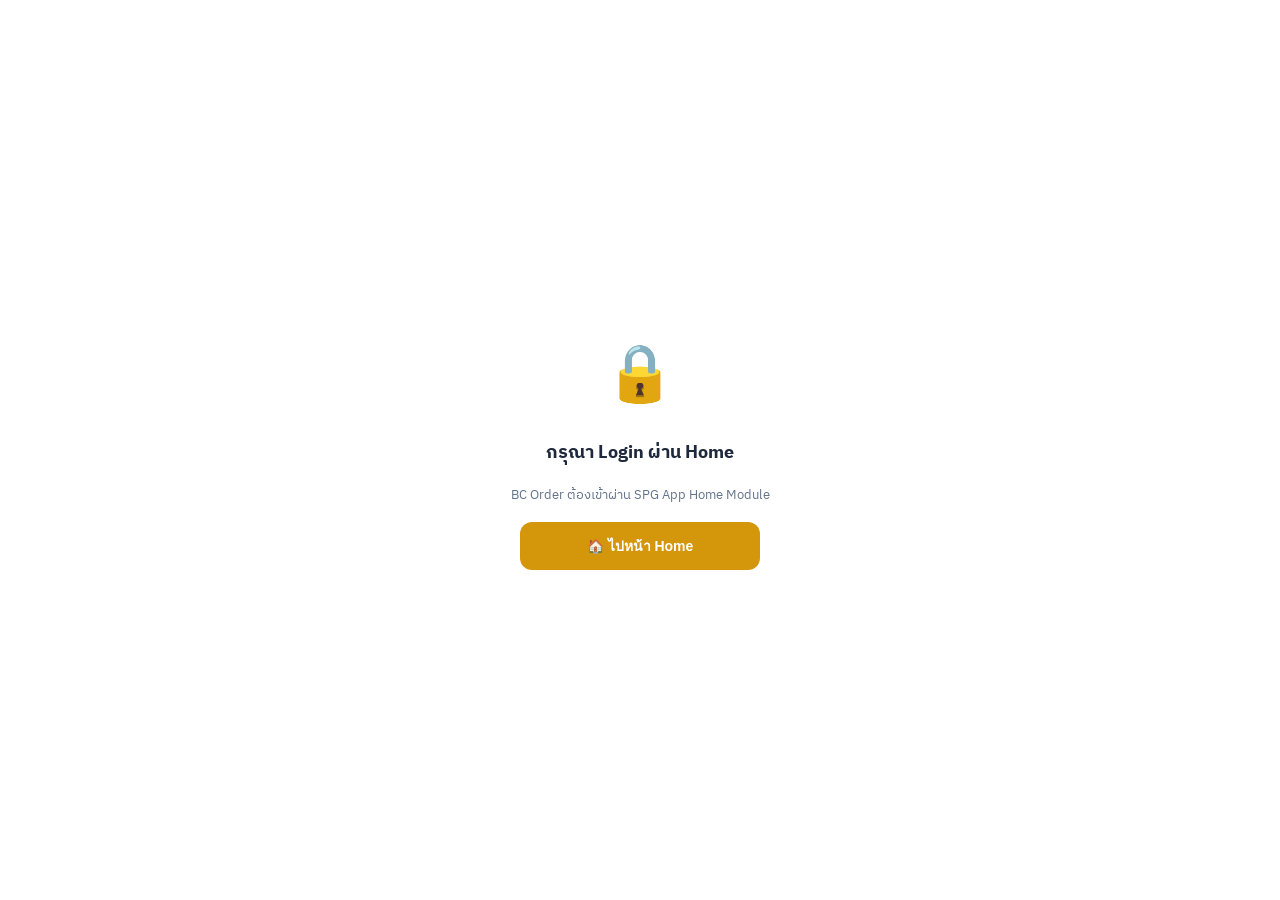
<file: index_bc_v5.html>
<!DOCTYPE html>
<html lang="th">
<head>
<meta charset="UTF-8">
<meta name="viewport" content="width=device-width, initial-scale=1.0, maximum-scale=1.0, user-scalable=no">
<title>BC Order — Siam Palette Group</title>
<link href="https://fonts.googleapis.com/css2?family=IBM+Plex+Sans+Thai:wght@300;400;500;600;700&display=swap" rel="stylesheet">
<style>
/*═══ RESET & BASE ═══*/
*{margin:0;padding:0;box-sizing:border-box}
:root{
  --bg:#ffffff;--s1:#f8f9fa;--s2:#f1f3f5;--s3:#e9ecef;--s4:#dee2e6;
  --b1:#e2e5e9;--b2:#ced4da;--b3:#adb5bd;
  --gold:#d4960a;--gold2:#b8820a;--gold-bg:#fff8e6;--gold-l:#fef3c7;
  --blue:#2563eb;--blue-bg:#eff6ff;
  --green:#16a34a;--green-bg:#f0fdf4;
  --red:#dc2626;--red-bg:#fef2f2;
  --purple:#7c3aed;--purple-bg:#f5f3ff;
  --orange:#d97706;--orange-bg:#fffbeb;
  --cyan:#0891b2;
  --t:#1e293b;--td:#64748b;--tm:#94a3b8;
  --radius:12px;--radius-sm:8px;
  --shadow:0 1px 3px rgba(0,0,0,.08);
  --shadow-md:0 4px 12px rgba(0,0,0,.1);
}
html,body{height:100%;overflow:hidden}
body{font-family:'IBM Plex Sans Thai',system-ui,sans-serif;background:var(--s1);color:var(--t)}

/*═══ APP SHELL ═══*/
#app{display:flex;flex-direction:column;height:100vh;max-width:100%;margin:0 auto;background:var(--bg);position:relative;overflow:hidden}
@media(min-width:768px){.plist{max-width:600px;margin:0 auto}.sum-grid{grid-template-columns:1fr 1fr 1fr 1fr !important}.pad,.sec-hd{max-width:900px}.content{padding-bottom:16px}}

/*═══ TOP BAR ═══*/
.topbar{display:flex;align-items:center;padding:12px 16px;background:var(--bg);border-bottom:1px solid var(--b1);min-height:56px;z-index:10}
.topbar-back{width:36px;height:36px;display:flex;align-items:center;justify-content:center;border-radius:50%;cursor:pointer;font-size:18px;color:var(--td);margin-right:8px;flex-shrink:0}
.topbar-back:hover{background:var(--s2)}
.topbar-back:empty{display:none}
.topbar-title{flex:1;font-size:16px;font-weight:700;white-space:nowrap;overflow:hidden;text-overflow:ellipsis}
.topbar-sub{font-size:10px;color:var(--td);font-weight:400}
.topbar-action{width:36px;height:36px;display:flex;align-items:center;justify-content:center;border-radius:50%;cursor:pointer;font-size:16px;color:var(--td);flex-shrink:0}
.topbar-action:hover{background:var(--s2)}
.notif-bell{position:relative}
.bell-badge{position:absolute;top:2px;right:2px;min-width:16px;height:16px;border-radius:8px;background:var(--red);color:#fff;font-size:9px;font-weight:700;display:flex;align-items:center;justify-content:center;padding:0 4px;line-height:1}

/*═══ USER BADGE ═══*/
.user-badge{display:flex;align-items:center;gap:8px;padding:10px 16px;background:var(--gold-bg);border-bottom:1px solid var(--gold-l)}
.user-avatar{width:32px;height:32px;border-radius:50%;background:var(--gold);color:#fff;display:flex;align-items:center;justify-content:center;font-weight:700;font-size:13px}
.user-info{flex:1}
.user-name{font-size:13px;font-weight:600}
.user-meta{font-size:10px;color:var(--td)}
.user-tier{font-size:9px;padding:2px 8px;border-radius:10px;background:var(--gold);color:#fff;font-weight:600}

/*═══ CONTENT AREA ═══*/
.content{flex:1;overflow-y:auto;-webkit-overflow-scrolling:touch}
.content::-webkit-scrollbar{width:0}
.pad{padding:16px}

/*═══ SCREEN SYSTEM ═══*/
.screen{display:none;height:100%;flex-direction:column}
.screen.active{display:flex}

/*═══ BOTTOM NAV ═══*/
.bottomnav{display:flex;background:var(--bg);border-top:1px solid var(--b1);padding:4px 0 env(safe-area-inset-bottom,8px);z-index:10}
.nav-item{flex:1;display:flex;flex-direction:column;align-items:center;padding:6px 0;cursor:pointer;color:var(--tm);transition:.15s;font-size:9px;font-weight:500;gap:2px}
.nav-item .ni{font-size:20px}
.nav-item.active{color:var(--gold)}
.nav-item.active .ni{transform:scale(1.1)}

/*═══ COMPONENTS ═══*/
/* Section Header */
.sec-hd{font-size:12px;font-weight:700;color:var(--td);text-transform:uppercase;letter-spacing:.5px;padding:16px 16px 8px}

/* Card */
.card{background:var(--bg);border:1.5px solid var(--b1);border-radius:var(--radius);padding:14px;margin-bottom:10px;cursor:pointer;transition:.15s}
.card:hover{border-color:var(--b2);box-shadow:var(--shadow)}
.card-row{display:flex;align-items:center;gap:12px}
.card-icon{width:40px;height:40px;border-radius:var(--radius-sm);display:flex;align-items:center;justify-content:center;font-size:20px;flex-shrink:0}
.card-body{flex:1;min-width:0}
.card-title{font-size:14px;font-weight:600}
.card-desc{font-size:11px;color:var(--td);margin-top:2px}
.card-right{font-size:16px;color:var(--b3);flex-shrink:0}

/* Button */
.btn{display:flex;align-items:center;justify-content:center;gap:6px;padding:13px 20px;border-radius:var(--radius);font-size:14px;font-weight:700;cursor:pointer;border:none;width:100%;transition:.15s}
.btn-gold{background:var(--gold);color:#fff}
.btn-gold:hover{background:var(--gold2)}
.btn-green{background:var(--green);color:#fff}
.btn-blue{background:var(--blue);color:#fff}
.btn-red{background:var(--red);color:#fff}
.btn-outline{background:transparent;border:1.5px solid var(--b2);color:var(--td)}
.btn-sm{padding:8px 14px;font-size:12px;font-weight:600;width:auto}
.btn:disabled{opacity:.5;cursor:not-allowed}

/* Form */
.form-group{margin-bottom:14px}
.form-label{font-size:11px;font-weight:600;color:var(--td);margin-bottom:5px;display:block}
.form-input{width:100%;padding:12px 14px;border:1.5px solid var(--b1);border-radius:var(--radius-sm);font-size:13px;font-family:inherit;color:var(--t);background:var(--bg);transition:.15s}
.form-input:focus{outline:none;border-color:var(--gold);box-shadow:0 0 0 3px var(--gold-bg)}
.form-input.locked{background:var(--s2);color:var(--td)}
select.form-input{appearance:none;background-image:url("data:image/svg+xml,%3Csvg xmlns='http://www.w3.org/2000/svg' width='12' height='12' fill='%2394a3b8' viewBox='0 0 16 16'%3E%3Cpath d='M8 11L3 6h10z'/%3E%3C/svg%3E");background-repeat:no-repeat;background-position:right 12px center}
textarea.form-input{resize:none;min-height:72px}

/* Tags / Chips */
.tag{display:inline-flex;align-items:center;gap:4px;font-size:10px;padding:3px 10px;border-radius:12px;font-weight:600}
.tag-gold{background:var(--gold-bg);color:var(--gold);border:1px solid var(--gold-l)}
.tag-green{background:var(--green-bg);color:var(--green)}
.tag-blue{background:var(--blue-bg);color:var(--blue)}
.tag-red{background:var(--red-bg);color:var(--red)}
.tag-purple{background:var(--purple-bg);color:var(--purple)}
.tag-orange{background:var(--orange-bg);color:var(--orange)}
.tag-gray{background:var(--s2);color:var(--td)}

/* Status Badge */
.status{font-size:10px;font-weight:700;padding:3px 10px;border-radius:12px}
.st-pending{background:#fef3c7;color:#92400e}
.st-ordered{background:#dbeafe;color:#1e40af}
.st-progress{background:#fce7f3;color:#9d174d}
.st-fulfilled{background:#d1fae5;color:#065f46}
.st-delivered{background:#e0e7ff;color:#3730a3}
.st-reported{background:#fef3c7;color:#92400e}
.st-returning{background:#fce7f3;color:#9d174d}
.st-received{background:#dbeafe;color:#1e40af}
.st-reworked{background:#d1fae5;color:#065f46}
.st-wasted{background:#fee2e2;color:#991b1b}
.st-resolved{background:#e0e7ff;color:#3730a3}

/* Product List View */
.plist{padding:0 12px 120px}
.plist-item{display:flex;align-items:center;gap:10px;padding:12px;border-bottom:1px solid var(--s2);background:var(--bg)}
.plist-item.in-cart{background:var(--green-bg)}
.plist-img{width:48px;height:48px;border-radius:10px;background:var(--s2);display:flex;align-items:center;justify-content:center;font-size:26px;flex-shrink:0}
.plist-info{flex:1;min-width:0}
.plist-name{font-size:13px;font-weight:600;line-height:1.3}
.plist-stock{font-size:10px;margin-top:2px}
.plist-stock.ok{color:var(--green)}
.plist-stock.low{color:var(--orange)}
.plist-stock.out{color:var(--red)}
.plist-meta{font-size:9px;color:var(--tm);margin-top:1px}
.plist-ctrl{display:flex;align-items:center;gap:6px;flex-shrink:0}
.plist-btn{width:32px;height:32px;border-radius:50%;border:1.5px solid var(--b2);background:var(--bg);display:flex;align-items:center;justify-content:center;font-size:16px;cursor:pointer;color:var(--td);transition:.15s}
.plist-btn:hover{border-color:var(--green);color:var(--green)}
.plist-btn.active{border-color:var(--green);color:var(--green);background:var(--green-bg)}
.plist-btn.disabled{opacity:.3;pointer-events:none}
.plist-qty{font-size:16px;font-weight:700;min-width:24px;text-align:center}
.plist-urgent{width:32px;height:32px;border-radius:8px;border:1.5px solid var(--b2);background:var(--bg);color:var(--td);display:flex;align-items:center;justify-content:center;font-size:14px;cursor:pointer;transition:.15s;opacity:.5}
.plist-urgent:hover{border-color:var(--red);color:var(--red);opacity:1}
.plist-urgent.on{background:var(--red);color:#fff;border-color:var(--red);opacity:1}
/* Date Pills */
.date-pills{display:flex;gap:6px;padding:8px 12px;align-items:center}
.date-pills .label{font-size:11px;color:var(--td);flex-shrink:0}
.dpill{padding:6px 14px;border-radius:20px;font-size:12px;font-weight:500;border:1.5px solid var(--b2);background:var(--bg);cursor:pointer;transition:.15s;white-space:nowrap}
.dpill:hover{border-color:var(--green)}
.dpill.active{background:var(--green);color:#fff;border-color:var(--green)}
/* Cart Footer */
.cart-footer{position:fixed;bottom:0;left:0;right:0;padding:14px 16px;background:var(--green);color:#fff;text-align:center;font-size:14px;font-weight:600;cursor:pointer;z-index:20;border-radius:16px 16px 0 0;box-shadow:0 -4px 20px rgba(0,0,0,.15)}
.cart-footer:hover{background:#15803d}


/* Cart Item */
.cart-item{display:flex;align-items:center;gap:12px;padding:12px 16px;border-bottom:1px solid var(--b1)}
.cart-item-info{flex:1}
.cart-item-name{font-size:13px;font-weight:600}
.cart-item-meta{font-size:10px;color:var(--td);margin-top:2px}
.cart-item-qty{display:flex;align-items:center;gap:8px}
.cart-item-qty .qbtn{width:28px;height:28px;border-radius:50%;background:var(--s2);border:1px solid var(--b1);display:flex;align-items:center;justify-content:center;cursor:pointer;font-size:14px;font-weight:700;color:var(--t)}
.cart-item-qty .qnum{font-size:16px;font-weight:700;min-width:28px;text-align:center}
.cart-item-actions{display:flex;gap:4px;margin-top:6px}

/* Urgent chip */
.urgent-chip{font-size:9px;padding:2px 8px;border-radius:8px;cursor:pointer;font-weight:600;border:1px solid var(--b1);color:var(--td);background:var(--bg)}
.urgent-chip.on{background:var(--red);color:#fff;border-color:var(--red)}

/* Search */
.search-wrap{padding:8px 16px}
.search-input{width:100%;padding:10px 14px 10px 36px;border:1.5px solid var(--b1);border-radius:20px;font-size:13px;font-family:inherit;background:var(--s1);color:var(--t);background-image:url("data:image/svg+xml,%3Csvg xmlns='http://www.w3.org/2000/svg' width='16' height='16' fill='%2394a3b8' viewBox='0 0 16 16'%3E%3Cpath d='M11.742 10.344a6.5 6.5 0 1 0-1.397 1.398h-.001c.03.04.062.078.098.115l3.85 3.85a1 1 0 0 0 1.415-1.414l-3.85-3.85a1.007 1.007 0 0 0-.115-.1zM12 6.5a5.5 5.5 0 1 1-11 0 5.5 5.5 0 0 1 11 0z'/%3E%3C/svg%3E");background-repeat:no-repeat;background-position:12px center}
.search-input:focus{outline:none;border-color:var(--gold);background:var(--bg)}

/* Filter Chips */
.filter-bar{display:flex;gap:6px;padding:4px 16px 8px;overflow-x:auto;-webkit-overflow-scrolling:touch}
.filter-chip{font-size:11px;padding:6px 14px;border-radius:20px;white-space:nowrap;cursor:pointer;font-weight:500;border:1px solid var(--b1);color:var(--td);background:var(--bg);transition:.15s}
.filter-chip.active{background:var(--gold);color:#fff;border-color:var(--gold);font-weight:600}

/* Summary Card (Dashboard-style) */
.sum-grid{display:grid;grid-template-columns:1fr 1fr;gap:8px;padding:0 16px 12px}
.sum-card{background:var(--bg);border:1.5px solid var(--b1);border-radius:var(--radius);padding:14px;text-align:center}
.sum-num{font-size:28px;font-weight:800}
.sum-label{font-size:10px;color:var(--td);margin-top:2px}
.sum-gold .sum-num{color:var(--gold)}
.sum-green .sum-num{color:var(--green)}
.sum-blue .sum-num{color:var(--blue)}
.sum-red .sum-num{color:var(--red)}

/* Empty State */
.empty{text-align:center;padding:48px 24px;color:var(--tm)}
.empty-icon{font-size:48px;margin-bottom:12px}
.empty-title{font-size:15px;font-weight:600;color:var(--td)}
.empty-desc{font-size:12px;margin-top:4px}

/* Toast */
.toast-wrap{position:fixed;top:16px;left:50%;transform:translateX(-50%);z-index:1000;max-width:420px;width:calc(100% - 32px)}
.toast{padding:14px 18px;border-radius:var(--radius);font-size:13px;font-weight:600;display:flex;align-items:center;gap:10px;box-shadow:var(--shadow-md);animation:slideDown .3s ease}
.toast-success{background:#065f46;color:#d1fae5}
.toast-error{background:#991b1b;color:#fee2e2}
.toast-warning{background:#92400e;color:#fef3c7}
@keyframes slideDown{from{opacity:0;transform:translateY(-20px)}to{opacity:1;transform:translateY(0)}}

/* Overlay/Dialog */
.overlay{position:fixed;inset:0;background:rgba(0,0,0,.3);z-index:100;display:none;align-items:flex-end;justify-content:center}
.overlay.show{display:flex}
.dialog{background:var(--bg);border-radius:16px 16px 0 0;width:100%;max-width:768px;max-height:85vh;overflow-y:auto;padding:20px;animation:slideUp .25s ease}
@keyframes slideUp{from{transform:translateY(100%)}to{transform:translateY(0)}}
.dialog-handle{width:40px;height:4px;border-radius:2px;background:var(--b2);margin:0 auto 16px}
.dialog-title{font-size:16px;font-weight:700;margin-bottom:16px}

/* Loader */
.loader{display:flex;align-items:center;justify-content:center;padding:32px}
.spinner{width:32px;height:32px;border:3px solid var(--b1);border-top-color:var(--gold);border-radius:50%;animation:spin .6s linear infinite}
@keyframes spin{to{transform:rotate(360deg)}}

/* Date badge */
.date-badge{display:inline-flex;align-items:center;gap:4px;font-size:11px;font-weight:600;color:var(--gold);background:var(--gold-bg);padding:6px 12px;border-radius:var(--radius-sm);border:1px solid var(--gold-l)}

/* Divider */
.divider{height:8px;background:var(--s1)}

/* Fab */
.fab{position:absolute;bottom:72px;right:16px;width:56px;height:56px;border-radius:50%;background:var(--gold);color:#fff;display:flex;align-items:center;justify-content:center;font-size:24px;font-weight:700;box-shadow:0 4px 16px rgba(212,150,10,.35);cursor:pointer;z-index:5;border:none}
.fab:hover{background:var(--gold2)}

/* Qty selector */
.qty-sel{display:flex;align-items:center;gap:10px}
.qty-btn{width:32px;height:32px;border-radius:50%;background:var(--s2);border:1.5px solid var(--b1);display:flex;align-items:center;justify-content:center;cursor:pointer;font-size:16px;font-weight:700;color:var(--t);transition:.15s}
.qty-btn:hover{border-color:var(--gold);color:var(--gold)}
.qty-num{font-size:20px;font-weight:800;min-width:36px;text-align:center}

/* Note input small */
.note-mini{width:100%;padding:6px 10px;border:1px solid var(--b1);border-radius:6px;font-size:11px;font-family:inherit;color:var(--t);margin-top:4px}
.note-mini:focus{outline:none;border-color:var(--gold)}

/*═══ BC THEME ═══*/
.ub-bc .user-badge{background:var(--blue-bg);border-color:#bfdbfe}
.ub-bc .user-avatar{background:var(--blue)}
.ub-bc .user-tier{background:var(--blue)}
.bc-nav .nav-item.active{color:var(--blue)}
.filter-chip.bc-active{background:var(--blue-bg);color:var(--blue);border-color:var(--blue)}

/*═══ BC ORDER CARDS ═══*/
.ord-store-hd{padding:10px 16px 4px;font-size:12px;font-weight:700;color:var(--blue)}
.ord-card{margin:0 16px 8px;padding:12px;border:1px solid var(--b1);border-radius:var(--radius);cursor:pointer;transition:border-color .15s}
.ord-card:hover{border-color:var(--blue)}
.ord-left{border-left:3px solid var(--b2);padding-left:10px}
.ord-left.bdr-pending{border-color:var(--red)}
.ord-left.bdr-ordered{border-color:var(--blue)}
.ord-left.bdr-progress{border-color:var(--orange)}
.ord-left.bdr-fulfilled{border-color:var(--green)}
.ord-left.bdr-delivered{border-color:#22c55e}

/*═══ FULFILMENT ═══*/
.ful-item{padding:14px 16px;border-bottom:1px solid var(--b1)}
.ful-head{display:flex;justify-content:space-between;align-items:flex-start;gap:8px}
.ful-info{flex:1;min-width:0}
.ful-btns{display:flex;gap:8px;flex-shrink:0}
.ful-btn{width:38px;height:38px;border-radius:50%;display:flex;align-items:center;justify-content:center;font-size:16px;font-weight:700;cursor:pointer;border:2px solid var(--b2);background:var(--bg);color:var(--tm);transition:.15s}
.ful-btn:hover{border-color:var(--td)}
.ful-btn.sel-full{background:var(--green);color:#fff;border-color:var(--green)}
.ful-btn.sel-part{background:var(--red);color:#fff;border-color:var(--red)}
.ful-ok{margin-top:6px;padding:6px 10px;border-radius:6px;background:var(--green-bg);font-size:10px;color:var(--green);font-weight:600;text-align:center}
.ful-partial{margin-top:6px;padding:10px;border-radius:8px;background:var(--red-bg)}

/*═══ PRINT CENTRE ═══*/
.print-area{padding:16px;background:#fff;color:#1a1a2e;border-radius:8px;margin:0 16px 12px;font-size:10px}
.ptbl{width:100%;border-collapse:collapse;font-size:10px;margin-top:8px}
.ptbl th{background:#f1f5f9;padding:5px 4px;text-align:center;font-weight:700;border:1px solid #e2e8f0;font-size:9px}
.ptbl td{padding:4px;text-align:center;border:1px solid #e2e8f0}
.ptbl td:first-child{text-align:left;font-weight:600}
.ptbl tr.urg{background:#fff5f5}
.slip-wrap{background:#fff;color:#1a1a2e;padding:14px;margin:0 16px 12px;border-radius:8px;font-family:'IBM Plex Sans Thai',monospace;font-size:10px}
.slip-hd{text-align:center;border-bottom:1px dashed #ccc;padding-bottom:8px;margin-bottom:8px}
.slip-sec{font-weight:700;margin:8px 0 4px;border-bottom:1px solid #eee;padding-bottom:2px}
.slip-dept{font-weight:600;color:#888;margin:6px 0 2px;font-size:9px}
.slip-row{display:flex;justify-content:space-between;padding:1px 0}
.slip-foot{border-top:1px dashed #ccc;padding-top:8px;margin-top:10px;font-size:9px}
@media print{body{background:#fff!important}.screen{display:block!important;position:static!important;overflow:visible!important}.topbar,.bottomnav,.filter-bar,.bc-nav{display:none!important}.print-area,.slip-wrap{margin:0;border-radius:0;box-shadow:none}}
</style>
</head>
<body>

<div id="app">
  <!-- Screens injected by JS -->
</div>

<div class="toast-wrap" id="toastWrap"></div>

<div class="overlay" id="overlay" onclick="closeDialog()">
  <div class="dialog" onclick="event.stopPropagation()">
    <div class="dialog-handle"></div>
    <div id="dialogContent"></div>
  </div>
</div>

<script>
// ═══════════════════════════════════════════════════════════════
// BC Order Module — Frontend SPA
// Phase B: Entry + Store Flow
// ═══════════════════════════════════════════════════════════════

// ─── CONFIG ──────────────────────────────────────────────────
const API_URL = 'https://ahvzblrfzhtrjhvbzdhg.supabase.co/functions/v1/bc-order';
const HOME_URL = 'https://onspider-spg.github.io/spg-home/';

// ─── STATE ───────────────────────────────────────────────────
const S = {
  token: '',
  session: null,
  deptMapping: null,  // {module_role, section_scope:[]}
  role: 'store',      // 'store' | 'bc' — derived from deptMapping
  categories: [],
  products: [],
  cart: [],          // [{product_id, product_name, qty, unit, is_urgent, note, section_id, min_order, order_step}]
  deliveryDate: '',
  headerNote: '',
  editingOrderId: null,  // set when editing existing order
  orders: [],
  currentOrder: null,
  stock: [],
  wasteLog: [],
  wasteSelectedCat: '',
  returns: [],
  notifications: [],
  dashboard: null,
  currentScreen: 'loading',
  productSearch: '',
  productFilter: 'all',
  orderFilter: 'all',
  // BC-specific
  bcDateFilter: '',
  bcStatusFilter: 'all',
  fulfilmentItems: [],  // [{...item, ful_status:'full'|'partial'|'', qty_sent:N, ful_note:''}]
  fulfilmentBy: '',
  // BC Stock
  bcStockProduct: '',   // selected product_id
  bcStockAction: 'add', // 'add' | 'remove'
  bcStockQty: 0,
  bcStockNote: '',
  bcReturnFilter: 'open', // 'open' | 'all'
  bcPrintDate: '',
  bcPrintTab: 'production', // 'production' | 'slip'
  bcPrintStore: '',         // for slip view
};

// ─── ENTRY FLOW ──────────────────────────────────────────────
async function init() {
  renderApp();
  showScreen('loading');
  
  // Extract token from URL
  const params = new URLSearchParams(window.location.search);
  S.token = params.get('token') || localStorage.getItem('bc_token') || '';
  const demoMode = params.get('demo'); // ?demo=bc or ?demo=store
  
  if (!S.token && !demoMode) {
    showScreen('no-token');
    return;
  }
  
  // Store token
  if (S.token) {
    localStorage.setItem('bc_token', S.token);
    if (params.has('token')) {
      window.history.replaceState({}, '', window.location.pathname + window.location.hash);
    }
  }
  
  try {
    if (API_URL && S.token) {
      // ─── REAL MODE: validate session via API ───
      console.log('🔍 Token:', S.token);
      console.log('🔍 API_URL:', API_URL);
      const resp = await api('get_config');
      console.log('🔍 API Response:', JSON.stringify(resp));
      if (!resp.success) {
        console.error('❌ API failed:', resp.error, resp.message);
        localStorage.removeItem('bc_token');
        showScreen('invalid-token');
        return;
      }
      if (!S.session) {
        console.error('❌ No session data from API');
        showScreen('invalid-token');
        return;
      }
      
      await Promise.all([
        loadCategories(), loadProducts(), loadOrders(), loadNotifications(),
      ]);
      await loadDashboard();  // after orders so fallback can compute from S.orders
      routeToHome();
    } else {
      // ─── DEMO MODE ───
      const role = (demoMode === 'bc') ? 'bc' : 'store';
      S.session = getMockSession(role);
      loadMockData(role);
      routeToHome();
    }
    
  } catch (err) {
    console.error('Init error:', err);
    const role = (demoMode === 'bc') ? 'bc' : 'store';
    S.session = getMockSession(role);
    loadMockData(role);
    routeToHome();
  }
}

function routeToHome() {
  // Check dept mapping
  const dm = S.deptMapping;
  if (dm && dm.module_role === 'not_applicable') {
    showScreen('blocked');
    return;
  }
  
  // Determine role from deptMapping
  if (dm && (dm.module_role === 'bc_production' || dm.module_role === 'bc_management')) {
    S.role = 'bc';
  } else {
    S.role = 'store';
  }
  
  // Route to correct home
  if (S.role === 'bc') {
    showScreen('bc-home');
  } else {
    showScreen('home');
  }
  checkNotifications();
  startPolling(); // B-01: begin auto-refresh
}

// ─── API HELPER ──────────────────────────────────────────────
async function api(action, body = null, extraParams = {}) {
  const params = new URLSearchParams({ action, token: S.token, ...extraParams });
  const url = API_URL + '?' + params.toString();
  
  try {
    const opts = body ? {
      method: 'POST',
      body: JSON.stringify(body)
    } : {};
    
    const resp = await fetch(url, opts);
    const data = await resp.json();
    
    // Store session if returned
    if (data.session) S.session = data.session;
    if (data.deptMapping) S.deptMapping = data.deptMapping;
    
    if (!data.success && data.error === 'INVALID_SESSION') {
      localStorage.removeItem('bc_token');
      showScreen('invalid-token');
      return data;
    }
    
    return data;
  } catch (err) {
    console.error('API error:', err);
    return { success: false, error: 'NETWORK', message: err.message };
  }
}

// ─── DATA LOADERS ────────────────────────────────────────────
async function loadCategories() {
  const resp = await api('get_categories');
  if (resp.success) S.categories = resp.data;
}

async function loadProducts() {
  const resp = await api('get_products', null, { include_stock: 'true' });
  if (resp.success) S.products = resp.data;
}

async function loadDashboard() {
  try {
    const resp = await api('get_dashboard');
    if (resp.success) { S.dashboard = resp.data; return; }
  } catch(e) { /* fallback below */ }
  
  // Fallback: compute from loaded orders
  const today = todaySydney();
  const todayOrders = (S.orders || []).filter(o => o.delivery_date === today || o.order_date === today);
  S.dashboard = {
    today_total: todayOrders.length,
    by_status: {
      Pending: todayOrders.filter(o => o.status === 'Pending').length,
      Ordered: todayOrders.filter(o => o.status === 'Ordered').length,
      InProgress: todayOrders.filter(o => o.status === 'InProgress').length,
      Fulfilled: todayOrders.filter(o => o.status === 'Fulfilled').length,
      Delivered: todayOrders.filter(o => o.status === 'Delivered').length,
    },
    cutoff_violations_today: todayOrders.filter(o => o.is_cutoff_violation).length,
    urgent_items: 0,
  };
}

async function loadOrders(status = '') {
  const params = { limit: '100' };
  if (status && status !== 'all') params.status = status;
  
  // S-06: Store users see last 14 days by default
  if (S.role === 'store') {
    const d = sydneyNow();
    d.setDate(d.getDate() - 14);
    params.date_from = formatDate(d);
  }
  
  const resp = await api('get_orders', null, params);
  if (resp.success) S.orders = resp.data;
}

async function loadOrderDetail(orderId) {
  const resp = await api('get_order_detail', null, { order_id: orderId });
  if (resp.success) S.currentOrder = resp.data;
}

async function loadStock() {
  const resp = await api('get_stock');
  if (resp.success) S.stock = resp.data;
}

async function loadWaste() {
  // S-08: Only load last 14 days of waste
  const d = sydneyNow();
  d.setDate(d.getDate() - 14);
  const dateFrom = formatDate(d);
  const resp = await api('get_waste_log', null, { date_from: dateFrom });
  if (resp.success) S.wasteLog = resp.data;
}

async function loadReturns() {
  const resp = await api('get_returns');
  if (resp.success) S.returns = resp.data;
}

async function loadNotifications() {
  const resp = await api('get_notifications');
  if (resp.success) S.notifications = resp.data;
}

// ─── MOCK DATA (for demo without backend) ────────────────────
function getMockSession(role) {
  if (role === 'bc') {
    return {
      valid: true, account_id: 'ACC-010', user_id: 'USR-020',
      display_name: 'Somchai', full_name: 'Somchai Baker',
      tier_id: 'T4', tier_level: 4, account_type: 'group',
      store_id: 'BC', dept_id: 'cake',
      access_level: 'edit',
    };
  }
  return {
    valid: true, account_id: 'ACC-002', user_id: 'USR-005',
    display_name: 'Joy', full_name: 'Joyful Smith',
    tier_id: 'T5', tier_level: 5, account_type: 'group',
    store_id: 'MNG', dept_id: 'dessert',
    access_level: 'edit',
  };
}

function loadMockData(role) {
  S.categories = [
    { cat_id: 'CAT-CAKE', cat_name: 'Cake', section_id: 'cake', sort_order: 1 },
    { cat_id: 'CAT-SAUCE', cat_name: 'Sauce', section_id: 'sauce', sort_order: 2 },
    { cat_id: 'CAT-BAKED', cat_name: 'Baked Goods', section_id: 'sauce', sort_order: 3 },
  ];
  S.products = [
    { product_id:'PRD-001', product_name:'Carrot Cake', cat_id:'CAT-CAKE', section_id:'cake', unit:'pieces', min_order:3, order_step:1, allow_stock:true, stock_available:12, popup_notice:'สั่งล่วงหน้า 1 วัน', is_active:true },
    { product_id:'PRD-002', product_name:'Chocolate Cake', cat_id:'CAT-CAKE', section_id:'cake', unit:'pieces', min_order:2, order_step:1, allow_stock:true, stock_available:8, popup_notice:'', is_active:true },
    { product_id:'PRD-003', product_name:'Cheesecake', cat_id:'CAT-CAKE', section_id:'cake', unit:'pieces', min_order:2, order_step:1, allow_stock:true, stock_available:5, popup_notice:'', is_active:true },
    { product_id:'PRD-004', product_name:'Banana Bread', cat_id:'CAT-CAKE', section_id:'cake', unit:'loaves', min_order:2, order_step:2, allow_stock:true, stock_available:6, popup_notice:'', is_active:true },
    { product_id:'PRD-005', product_name:'Croissant', cat_id:'CAT-CAKE', section_id:'cake', unit:'pieces', min_order:6, order_step:3, allow_stock:true, stock_available:18, popup_notice:'', is_active:true },
    { product_id:'PRD-006', product_name:'Muffin Blueberry', cat_id:'CAT-CAKE', section_id:'cake', unit:'pieces', min_order:4, order_step:2, allow_stock:true, stock_available:10, popup_notice:'', is_active:true },
    { product_id:'PRD-007', product_name:'Thai Tea Latte', cat_id:'CAT-SAUCE', section_id:'sauce', unit:'bottles', min_order:5, order_step:1, allow_stock:true, stock_available:15, popup_notice:'', is_active:true },
    { product_id:'PRD-008', product_name:'Mango Sauce', cat_id:'CAT-SAUCE', section_id:'sauce', unit:'bottles', min_order:3, order_step:1, allow_stock:true, stock_available:7, popup_notice:'', is_active:true },
    { product_id:'PRD-009', product_name:'Chocolate Sauce', cat_id:'CAT-SAUCE', section_id:'sauce', unit:'bottles', min_order:3, order_step:1, allow_stock:true, stock_available:4, popup_notice:'', is_active:true },
    { product_id:'PRD-010', product_name:'Caramel Sauce', cat_id:'CAT-SAUCE', section_id:'sauce', unit:'bottles', min_order:3, order_step:1, allow_stock:true, stock_available:9, popup_notice:'', is_active:true },
    { product_id:'PRD-011', product_name:'Apple Crumble', cat_id:'CAT-BAKED', section_id:'sauce', unit:'pieces', min_order:2, order_step:1, allow_stock:true, stock_available:3, popup_notice:'', is_active:true },
    { product_id:'PRD-012', product_name:'Scone Plain', cat_id:'CAT-BAKED', section_id:'sauce', unit:'pieces', min_order:4, order_step:2, allow_stock:true, stock_available:14, popup_notice:'', is_active:true },
  ];
  if (role === 'bc') {
    const deptId = S.session.dept_id;
    const sc = deptId === 'bakery' ? ['cake','sauce'] : [deptId];
    S.deptMapping = { module_role: deptId === 'bakery' ? 'bc_management' : 'bc_production', section_scope: sc };
  } else {
    S.deptMapping = { module_role: 'store', section_scope: [] };
  }
  S.dashboard = { today_total: 7, by_status: { Pending:1, Ordered:3, InProgress:1, Fulfilled:1, Delivered:1 }, cutoff_violations_today:1, urgent_items:2 };
  S.orders = [
    { order_id:'ORD-20260302-001', store_id:'MNG', dept_id:'dessert', user_id:'USR-005', display_name:'Somjai', order_date:'2026-03-01', delivery_date:'2026-03-02', status:'Pending', is_cutoff_violation:true, header_note:'', created_at:'2026-03-01T06:15:00Z',
      items:[
        { item_id:'ITM-000001', product_id:'PRD-001', product_name:'Carrot Cake', section_id:'cake', qty_ordered:6, unit:'pieces', is_urgent:true, note:'ตัดเป็น 8 ชิ้น' },
        { item_id:'ITM-000002', product_id:'PRD-002', product_name:'Chocolate Cake', section_id:'cake', qty_ordered:4, unit:'pieces', is_urgent:false, note:'' },
      ]},
    { order_id:'ORD-20260302-002', store_id:'MNG', dept_id:'front', user_id:'USR-006', display_name:'Nong', order_date:'2026-03-01', delivery_date:'2026-03-02', status:'Ordered', is_cutoff_violation:false, header_note:'Deliver by 10:30', created_at:'2026-03-01T04:30:00Z',
      items:[
        { item_id:'ITM-000003', product_id:'PRD-004', product_name:'Banana Bread', section_id:'cake', qty_ordered:8, unit:'loaves', is_urgent:false, note:'' },
      ]},
    { order_id:'ORD-20260302-003', store_id:'ISH', dept_id:'kitchen', user_id:'USR-012', display_name:'Karn', order_date:'2026-03-01', delivery_date:'2026-03-02', status:'Ordered', is_cutoff_violation:false, header_note:'', created_at:'2026-03-01T03:20:00Z',
      items:[
        { item_id:'ITM-000004', product_id:'PRD-001', product_name:'Carrot Cake', section_id:'cake', qty_ordered:4, unit:'pieces', is_urgent:false, note:'' },
      ]},
    { order_id:'ORD-20260302-004', store_id:'GB', dept_id:'dessert', user_id:'USR-015', display_name:'Pim', order_date:'2026-03-01', delivery_date:'2026-03-02', status:'InProgress', is_cutoff_violation:false, header_note:'', created_at:'2026-03-01T02:10:00Z',
      items:[
        { item_id:'ITM-000005', product_id:'PRD-002', product_name:'Chocolate Cake', section_id:'cake', qty_ordered:3, unit:'pieces', is_urgent:false, note:'' },
        { item_id:'ITM-000006', product_id:'PRD-005', product_name:'Croissant', section_id:'cake', qty_ordered:12, unit:'pieces', is_urgent:true, note:'' },
      ]},
    { order_id:'ORD-20260302-005', store_id:'TMC', dept_id:'front', user_id:'USR-018', display_name:'Fern', order_date:'2026-03-01', delivery_date:'2026-03-02', status:'Ordered', is_cutoff_violation:false, header_note:'', created_at:'2026-03-01T04:00:00Z',
      items:[
        { item_id:'ITM-000007', product_id:'PRD-006', product_name:'Muffin Blueberry', section_id:'cake', qty_ordered:8, unit:'pieces', is_urgent:false, note:'' },
        { item_id:'ITM-000008', product_id:'PRD-007', product_name:'Thai Tea Latte', section_id:'sauce', qty_ordered:6, unit:'bottles', is_urgent:false, note:'' },
      ]},
    { order_id:'ORD-20260301-010', store_id:'MNG', dept_id:'dessert', user_id:'USR-005', display_name:'Somjai', order_date:'2026-02-28', delivery_date:'2026-03-01', status:'Fulfilled', is_cutoff_violation:false, header_note:'', created_at:'2026-02-28T04:15:00Z',
      items:[
        { item_id:'ITM-000009', product_id:'PRD-001', product_name:'Carrot Cake', section_id:'cake', qty_ordered:4, unit:'pieces', is_urgent:false, note:'', fulfilment_status:'full', qty_sent:4 },
      ]},
    { order_id:'ORD-20260301-011', store_id:'ISH', dept_id:'kitchen', user_id:'USR-012', display_name:'Karn', order_date:'2026-02-28', delivery_date:'2026-03-01', status:'Delivered', is_cutoff_violation:false, header_note:'', created_at:'2026-02-28T03:00:00Z',
      items:[
        { item_id:'ITM-000010', product_id:'PRD-004', product_name:'Banana Bread', section_id:'cake', qty_ordered:6, unit:'loaves', is_urgent:false, note:'', fulfilment_status:'full', qty_sent:6 },
      ]},
  ];
  S.returns = [
    { return_id:'RTN-000003', order_id:'ORD-20260301-010', item_id:'ITM-000009', product_id:'PRD-001', product_name:'Carrot Cake', section_id:'cake', qty:2, unit:'pieces', store_id:'MNG', dept_id:'dessert', reported_by:'Somjai', reason:'Quality', detail:'เค้กยุบ', status:'Returning', created_at:'2026-03-01T09:30:00Z' },
    { return_id:'RTN-000002', order_id:'ORD-20260301-010', item_id:'ITM-000009', product_id:'PRD-001', product_name:'Carrot Cake', section_id:'cake', qty:1, unit:'pieces', store_id:'MNG', dept_id:'dessert', reported_by:'Somjai', reason:'Damaged', detail:'แตกระหว่างขนส่ง', status:'Received', created_at:'2026-02-28T14:00:00Z' },
    { return_id:'RTN-000001', order_id:'ORD-20260301-011', item_id:'ITM-000010', product_id:'PRD-007', product_name:'Thai Tea Latte', section_id:'sauce', qty:4, unit:'bottles', store_id:'MNG', dept_id:'dessert', reported_by:'Somjai', reason:'Quality', detail:'ซอสเหลว', status:'Received', created_at:'2026-02-28T10:00:00Z' },
    { return_id:'RTN-000000', order_id:'ORD-20260228-005', item_id:'ITM-000005', product_id:'PRD-002', product_name:'Chocolate Cake', section_id:'cake', qty:2, unit:'pieces', store_id:'GB', dept_id:'dessert', reported_by:'Pim', reason:'Wrong item', detail:'สั่ง Carrot ได้ Chocolate', status:'Reworked', created_at:'2026-02-27T11:00:00Z' },
  ];
}

// ─── PRODUCT EMOJI MAP ───────────────────────────────────────
function prodEmoji(name) {
  const n = (name||'').toLowerCase();
  if (n.includes('carrot')) return '🥕';
  if (n.includes('chocolate') && n.includes('cake')) return '🍫';
  if (n.includes('cheese')) return '🧀';
  if (n.includes('banana')) return '🍌';
  if (n.includes('croissant')) return '🥐';
  if (n.includes('muffin')) return '🧁';
  if (n.includes('thai tea')) return '🧋';
  if (n.includes('mango')) return '🥭';
  if (n.includes('chocolate') && n.includes('sauce')) return '🍫';
  if (n.includes('caramel')) return '🍯';
  if (n.includes('apple')) return '🍎';
  if (n.includes('scone')) return '🫓';
  return '🎂';
}

// ─── SCREEN RENDERER ─────────────────────────────────────────
function renderApp() {
  document.getElementById('app').innerHTML = `
    <div class="screen active" id="scr-loading"><div style="display:flex;align-items:center;justify-content:center;height:100%;flex-direction:column;gap:12px"><div class="spinner"></div><div style="font-size:13px;color:var(--td)">กำลังเชื่อมต่อ...</div></div></div>
    <div class="screen" id="scr-no-token"><div style="display:flex;align-items:center;justify-content:center;height:100%;flex-direction:column;gap:16px;padding:24px;text-align:center"><div style="font-size:56px">🔒</div><div style="font-size:18px;font-weight:700">กรุณา Login ผ่าน Home</div><div style="font-size:13px;color:var(--td)">BC Order ต้องเข้าผ่าน SPG App Home Module</div><button class="btn btn-gold" style="max-width:240px" onclick="location.href='${HOME_URL}'">🏠 ไปหน้า Home</button></div></div>
    <div class="screen" id="scr-invalid-token"><div style="display:flex;align-items:center;justify-content:center;height:100%;flex-direction:column;gap:16px;padding:24px;text-align:center"><div style="font-size:56px">⏰</div><div style="font-size:18px;font-weight:700">Session หมดอายุ</div><div style="font-size:13px;color:var(--td)">กรุณา Login ใหม่ผ่าน Home Module</div><button class="btn btn-gold" style="max-width:240px" onclick="location.href='${HOME_URL}'">🏠 Login ใหม่</button></div></div>
    <div class="screen" id="scr-blocked"><div style="display:flex;align-items:center;justify-content:center;height:100%;flex-direction:column;gap:16px;padding:24px;text-align:center"><div style="font-size:56px">⛔</div><div style="font-size:18px;font-weight:700">ไม่สามารถเข้าใช้ได้</div><div style="font-size:13px;color:var(--td)">Department ของคุณยังไม่ได้ตั้งค่าใน BC Order<br>กรุณาติดต่อ Admin</div><button class="btn btn-outline" style="max-width:240px" onclick="location.href='${HOME_URL}'">🏠 กลับ Home</button></div></div>
    
    <!-- STORE HOME -->
    <div class="screen" id="scr-home">
      <div class="topbar">
        <div class="topbar-title">🎂 BC Order<div class="topbar-sub">Siam Palette Group</div></div>
        <div class="topbar-action notif-bell" id="homeBell" onclick="showNotifPanel()" title="แจ้งเตือน">🔔<span class="bell-badge" id="homeBellBadge" style="display:none">0</span></div>
        <div class="topbar-action" onclick="location.href='${HOME_URL}'" title="กลับ Home">🏠</div>
      </div>
      <div id="userBadge"></div>
      <div class="content" id="homeContent"></div>
      <div class="bottomnav" id="bottomNav"></div>
    </div>
    
    <!-- PLACE ORDER: Browse Products -->
    <div class="screen" id="scr-browse">
      <div class="topbar" style="background:var(--green-bg)">
        <div class="topbar-back" onclick="showScreen('home')">←</div>
        <div class="topbar-title" style="color:var(--green)">📝 สั่งของ<div class="topbar-sub" id="browseDate"></div></div>
        <div class="topbar-action" id="cartBadgeBtn" onclick="showScreen('cart')">🛒 <span id="cartBadgeNum" style="position:absolute;top:2px;right:2px;min-width:16px;height:16px;border-radius:8px;background:var(--green);color:#fff;font-size:9px;font-weight:700;display:none;align-items:center;justify-content:center;padding:0 4px">0</span></div>
      </div>
      <div class="date-pills" id="datePills">
        <div class="label">ส่งวัน</div>
      </div>
      <div class="search-wrap"><input class="search-input" placeholder="🔍 ค้นหาสินค้า..." oninput="S.productSearch=this.value;renderProducts()"></div>
      <div class="filter-bar" id="catFilters"></div>
      <div class="content"><div class="plist" id="productGrid"></div></div>
      <div id="cartFooter" class="cart-footer" style="display:none" onclick="showScreen('cart')">🛒 ดูตะกร้า (<span id="cartFooterCount">0</span> รายการ) →</div>
    </div>
    
    <!-- PLACE ORDER: Cart -->
    <div class="screen" id="scr-cart">
      <div class="topbar">
        <div class="topbar-back" onclick="S.editingOrderId ? showScreen('orders') : showScreen('browse')">←</div>
        <div class="topbar-title">ตะกร้า<div class="topbar-sub" id="cartCount"></div></div>
      </div>
      <div class="content" id="cartContent"></div>
      <div style="padding:12px 16px;border-top:1px solid var(--b1);background:var(--bg)">
        <button class="btn btn-gold" id="submitOrderBtn" onclick="submitOrder()">📤 สั่งเลย</button>
      </div>
    </div>
    
    <!-- ORDER HISTORY -->
    <div class="screen" id="scr-orders">
      <div class="topbar">
        <div class="topbar-back" onclick="showScreen('home')">←</div>
        <div class="topbar-title">ประวัติออเดอร์</div>
      </div>
      <div class="filter-bar" id="orderFilters" style="padding-top:8px"></div>
      <div class="content" id="orderList"></div>
    </div>
    
    <!-- ORDER DETAIL -->
    <div class="screen" id="scr-order-detail">
      <div class="topbar">
        <div class="topbar-back" onclick="showScreen(S.role==='bc'?'bc-orders':'orders')">←</div>
        <div class="topbar-title" id="detailTitle">รายละเอียดออเดอร์</div>
      </div>
      <div class="content" id="orderDetailContent"></div>
    </div>
    
    <!-- VIEW STOCK -->
    <div class="screen" id="scr-stock">
      <div class="topbar">
        <div class="topbar-back" onclick="showScreen('home')">←</div>
        <div class="topbar-title">สต็อกสินค้า</div>
      </div>
      <div class="search-wrap"><input class="search-input" placeholder="ค้นหาสินค้า..." oninput="renderStock(this.value)"></div>
      <div class="content" id="stockContent"></div>
    </div>
    
    <!-- WASTE ENTRY -->
    <div class="screen" id="scr-waste">
      <div class="topbar">
        <div class="topbar-back" onclick="showScreen(S.role==='bc'?'bc-home':'home')">←</div>
        <div class="topbar-title">บันทึก Waste</div>
      </div>
      <div class="content" id="wasteContent"></div>
    </div>
    
    <!-- RETURNS -->
    <div class="screen" id="scr-returns">
      <div class="topbar">
        <div class="topbar-back" onclick="showScreen('home')">←</div>
        <div class="topbar-title">Return / Feedback</div>
      </div>
      <div class="content" id="returnsContent"></div>
    </div>
    
    <!-- ══════ BAKERY CENTRE: B1 HOME ══════ -->
    <div class="screen ub-bc" id="scr-bc-home">
      <div class="topbar">
        <div class="topbar-title">🏭 Bakery Centre<div class="topbar-sub" id="bcScopeLabel"></div></div>
        <div class="topbar-action notif-bell" id="bcHomeBell" onclick="showNotifPanel()" title="แจ้งเตือน">🔔<span class="bell-badge" id="bcHomeBellBadge" style="display:none">0</span></div>
        <div class="topbar-action" onclick="location.href='${HOME_URL}'" title="กลับ Home">🏠</div>
      </div>
      <div class="user-badge" id="bcUserBadge"></div>
      <div class="content" id="bcHomeContent"></div>
      <div class="bottomnav bc-nav" id="bcBottomNav"></div>
    </div>
    
    <!-- ══════ BAKERY CENTRE: B2 ORDER LIST ══════ -->
    <div class="screen" id="scr-bc-orders">
      <div class="topbar" style="background:var(--blue-bg)">
        <div class="topbar-back" onclick="showScreen('bc-home')">←</div>
        <div class="topbar-title" style="color:var(--blue)">📋 ออเดอร์<div class="topbar-sub" id="bcOrderSub"></div></div>
        <div class="topbar-action" onclick="showScreen('bc-print')" title="พิมพ์">🖨️</div>
      </div>
      <div style="padding:8px 16px;display:flex;gap:8px;align-items:center;flex-wrap:wrap">
        <label style="font-size:11px;color:var(--td);white-space:nowrap">📅 ส่ง:</label>
        <input class="form-input" type="date" style="flex:1;padding:6px 10px;font-size:12px;min-width:120px" onchange="S.bcDateFilter=this.value;renderBcOrderFilters();renderBcOrderList()" id="bcDateInput" onclick="this.showPicker?.()">
        <div style="display:flex;gap:4px">
          <div class="filter-chip" style="font-size:10px;padding:4px 8px" onclick="setBcDate('today')">วันนี้</div>
          <div class="filter-chip" style="font-size:10px;padding:4px 8px" onclick="setBcDate('tomorrow')">พรุ่งนี้</div>
          <div class="filter-chip" style="font-size:10px;padding:4px 8px" onclick="setBcDate('all')">ทุกวัน</div>
        </div>
      </div>
      <div class="filter-bar" id="bcOrderFilters"></div>
      <div class="content" id="bcOrderList"></div>
    </div>
    
    <!-- ══════ BAKERY CENTRE: B3 ACCEPT PENDING ══════ -->
    <div class="screen" id="scr-bc-accept">
      <div class="topbar" style="background:var(--red-bg)">
        <div class="topbar-back" onclick="showScreen('bc-orders')">←</div>
        <div class="topbar-title" style="color:var(--red)">⏳ ออเดอร์รอ Accept</div>
      </div>
      <div class="content" id="bcAcceptContent"></div>
    </div>
    
    <!-- ══════ BAKERY CENTRE: B4 FULFILMENT ══════ -->
    <div class="screen" id="scr-bc-fulfil">
      <div class="topbar" style="background:var(--blue-bg)">
        <div class="topbar-back" onclick="showScreen('bc-orders')">←</div>
        <div class="topbar-title">✏️ อัพเดทการส่ง</div>
      </div>
      <div class="content" id="bcFulfilContent"></div>
    </div>
    
    <!-- ══════ BAKERY CENTRE: B5 STOCK MANAGEMENT ══════ -->
    <div class="screen" id="scr-bc-stock">
      <div class="topbar" style="background:var(--blue-bg)">
        <div class="topbar-back" onclick="showScreen('bc-home')">←</div>
        <div class="topbar-title">📦 จัดการสต็อก<div class="topbar-sub" id="bcStockSub"></div></div>
      </div>
      <div class="content" id="bcStockContent"></div>
    </div>
    
    <!-- ══════ BAKERY CENTRE: B7 RETURNS ══════ -->
    <div class="screen" id="scr-bc-returns">
      <div class="topbar" style="background:var(--blue-bg)">
        <div class="topbar-back" onclick="showScreen('bc-home')">←</div>
        <div class="topbar-title">↩️ สินค้าคืน<div class="topbar-sub" id="bcReturnSub"></div></div>
      </div>
      <div class="filter-bar" id="bcReturnFilters"></div>
      <div class="content" id="bcReturnList"></div>
    </div>
    
    <!-- ══════ BAKERY CENTRE: B8 PRINT CENTRE ══════ -->
    <div class="screen" id="scr-bc-print">
      <div class="topbar" style="background:var(--blue-bg)">
        <div class="topbar-back" onclick="showScreen('bc-home')">←</div>
        <div class="topbar-title">🖨️ Print Centre<div class="topbar-sub" id="bcPrintSub"></div></div>
        <div class="topbar-action" onclick="window.print()" title="Print">🖨️</div>
      </div>
      <div style="padding:8px 16px;display:flex;gap:8px;align-items:center">
        <label style="font-size:11px;color:var(--td);white-space:nowrap">📅 ส่ง:</label>
        <input class="form-input" type="date" style="flex:1;padding:6px 10px;font-size:12px" onchange="S.bcPrintDate=this.value;renderBcPrint()" id="bcPrintDateInput">
      </div>
      <div class="filter-bar" id="bcPrintTabs"></div>
      <div class="content" id="bcPrintContent"></div>
    </div>
    
    <!-- ══════ ADMIN SCREENS ══════ -->
    <div class="screen" id="scr-admin-dashboard">
      <div class="topbar" style="background:var(--gold-bg)">
        <div class="topbar-back" onclick="showScreen('bc-home')">←</div>
        <div class="topbar-title" style="color:var(--gold)">👑 Admin Dashboard</div>
      </div>
      <div class="content" id="adminDashboardContent"></div>
    </div>
    
    <div class="screen" id="scr-admin-products">
      <div class="topbar" style="background:var(--gold-bg)">
        <div class="topbar-back" onclick="showScreen('bc-home')">←</div>
        <div class="topbar-title" style="color:var(--gold)">📦 จัดการสินค้า</div>
      </div>
      <div class="content" id="adminProductsContent"></div>
    </div>
    
    <div class="screen" id="scr-admin-access">
      <div class="topbar" style="background:var(--gold-bg)">
        <div class="topbar-back" onclick="showScreen('bc-home')">←</div>
        <div class="topbar-title" style="color:var(--gold)">👥 จัดการสิทธิ์ผู้ใช้</div>
      </div>
      <div class="content" id="adminAccessContent"></div>
    </div>
    
    <div class="screen" id="scr-admin-dept-mapping">
      <div class="topbar" style="background:var(--gold-bg)">
        <div class="topbar-back" onclick="showScreen('bc-home')">←</div>
        <div class="topbar-title" style="color:var(--gold)">🏢 Department Mapping</div>
      </div>
      <div class="content" id="adminDeptMappingContent"></div>
    </div>
    
    <div class="screen" id="scr-admin-config">
      <div class="topbar" style="background:var(--gold-bg)">
        <div class="topbar-back" onclick="showScreen('bc-home')">←</div>
        <div class="topbar-title" style="color:var(--gold)">⚙️ System Config</div>
      </div>
      <div class="content" id="adminConfigContent"></div>
    </div>
    
    <div class="screen" id="scr-admin-notif-settings">
      <div class="topbar" style="background:var(--gold-bg)">
        <div class="topbar-back" onclick="showScreen('bc-home')">←</div>
        <div class="topbar-title" style="color:var(--gold)">🔔 Notification Settings</div>
      </div>
      <div class="content" id="adminNotifSettingsContent"></div>
    </div>
    
    <div class="screen" id="scr-admin-cutoff">
      <div class="topbar" style="background:var(--gold-bg)">
        <div class="topbar-back" onclick="showScreen('bc-home')">←</div>
        <div class="topbar-title" style="color:var(--gold)">⏰ Cutoff Violations</div>
      </div>
      <div class="content" id="adminCutoffContent"></div>
    </div>
    
    <div class="screen" id="scr-admin-audit">
      <div class="topbar" style="background:var(--gold-bg)">
        <div class="topbar-back" onclick="showScreen('bc-home')">←</div>
        <div class="topbar-title" style="color:var(--gold)">📝 Audit Trail</div>
      </div>
      <div class="content" id="adminAuditContent"></div>
    </div>
  `;
}

function showScreen(name) {
  S.currentScreen = name;
  document.querySelectorAll('.screen').forEach(s => s.classList.remove('active'));
  const el = document.getElementById('scr-' + name);
  if (el) {
    el.classList.add('active');
    // Render screen content
    switch(name) {
      case 'home': renderHome(); break;
      case 'browse': renderBrowse(); break;
      case 'cart': renderCart(); break;
      case 'orders': renderOrders(); break;
      case 'stock': renderStockScreen(); break;
      case 'waste': renderWaste(); break;
      case 'returns': renderReturnsScreen(); break;
      // BC screens
      case 'bc-home': renderBcHome(); break;
      case 'bc-orders': renderBcOrders(); break;
      case 'bc-accept': renderBcAccept(); break;
      case 'bc-fulfil': renderBcFulfil(); break;
      case 'bc-stock': renderBcStock(); break;
      case 'bc-returns': renderBcReturns(); break;
      case 'bc-print': renderBcPrint(); break;
      // Admin screens
      case 'admin-dashboard': renderAdminDashboard(); break;
      case 'admin-products': renderAdminProducts(); break;
      case 'admin-access': renderAdminAccess(); break;
      case 'admin-dept-mapping': renderAdminDeptMapping(); break;
      case 'admin-config': renderAdminConfig(); break;
      case 'admin-notif-settings': renderAdminNotifSettings(); break;
      case 'admin-cutoff': renderAdminCutoff(); break;
      case 'admin-audit': renderAdminAudit(); break;
    }
  }
}

// ─── RENDER: HOME ────────────────────────────────────────────
function renderHome() {
  const s = S.session;
  if (!s) return;
  
  // User badge
  document.getElementById('userBadge').innerHTML = `
    <div class="user-badge">
      <div class="user-avatar">${s.display_name.charAt(0)}</div>
      <div class="user-info">
        <div class="user-name">${s.display_name}</div>
        <div class="user-meta">${getStoreName(s.store_id)} · ${getDeptName(s.dept_id)}</div>
      </div>
      <span class="user-tier">${s.tier_id}</span>
    </div>`;
  
  // Bottom nav
  document.getElementById('bottomNav').innerHTML = `
    <div class="nav-item active" onclick="navTo('dashboard')"><span class="ni">🏠</span>Home</div>
    <div class="nav-item" onclick="startOrder()"><span class="ni">📝</span>Order</div>
    <div class="nav-item" onclick="showScreen('orders')"><span class="ni">📋</span>History</div>
    <div class="nav-item" onclick="showScreen('stock')"><span class="ni">📦</span>Stock</div>
    <div class="nav-item" onclick="showScreen('waste')"><span class="ni">🗑️</span>Waste</div>
  `;
  
  renderHomeDashboard();
}

function navTo(tab) {
  document.querySelectorAll('.nav-item').forEach((n,i) => n.classList.toggle('active', 
    (tab==='dashboard' && i===0) || (tab==='order' && i===1) || (tab==='history' && i===2) || (tab==='stock' && i===3) || (tab==='waste' && i===4)));
  if (tab === 'dashboard') renderHomeDashboard();
}

function renderHomeDashboard() {
  const d = S.dashboard || { today_total:0, by_status:{Pending:0,Ordered:0,Fulfilled:0,Delivered:0}, cutoff_violations_today:0, urgent_items:0 };
  const bs = d.by_status || {};
  const s = S.session || {};
  const tierLevel = s.tier_level || 99;
  
  // Admin menus for T1/T2
  const adminMenus = tierLevel <= 2 ? `
    <div class="sec-hd">👑 Admin</div>
    <div class="pad" style="padding-top:0">
      <div class="card" onclick="showScreen('bc-orders')">
        <div class="card-row"><div class="card-icon" style="background:var(--blue-bg)">📋</div><div class="card-body"><div class="card-title">All Orders</div><div class="card-desc">ออเดอร์ทุกร้าน ทุก section</div></div><div class="card-right">→</div></div>
      </div>
      <div class="card" onclick="showScreen('bc-stock')">
        <div class="card-row"><div class="card-icon" style="background:var(--green-bg)">📦</div><div class="card-body"><div class="card-title">Manage Stock</div><div class="card-desc">เพิ่ม/ลดสต็อก ทุก section</div></div><div class="card-right">→</div></div>
      </div>
      <div class="card" onclick="showScreen('bc-print')">
        <div class="card-row"><div class="card-icon" style="background:var(--orange-bg)">🖨️</div><div class="card-body"><div class="card-title">Print Centre</div><div class="card-desc">Production Sheet / Delivery Slip</div></div><div class="card-right">→</div></div>
      </div>
    </div>` : '';
  
  document.getElementById('homeContent').innerHTML = `
    <div class="sec-hd">📊 วันนี้</div>
    <div class="sum-grid">
      <div class="sum-card sum-gold"><div class="sum-num">${d.today_total}</div><div class="sum-label">ออเดอร์ทั้งหมด</div></div>
      <div class="sum-card sum-green"><div class="sum-num">${(bs.Fulfilled||0)+(bs.Delivered||0)}</div><div class="sum-label">เสร็จแล้ว</div></div>
      <div class="sum-card sum-blue"><div class="sum-num">${bs.Ordered||0}</div><div class="sum-label">กำลังผลิต</div></div>
      <div class="sum-card ${d.cutoff_violations_today>0?'sum-red':''}"><div class="sum-num">${bs.Pending||0}</div><div class="sum-label">รอ BC ยืนยัน</div></div>
    </div>
    
    ${d.urgent_items > 0 ? `<div style="padding:0 16px 8px"><div class="tag tag-red" style="font-size:12px;padding:6px 14px">⚡ URGENT: ${d.urgent_items} รายการ</div></div>` : ''}
    ${d.cutoff_violations_today > 0 ? `<div style="padding:0 16px 12px"><div class="tag tag-orange" style="font-size:11px;padding:5px 12px">⚠️ Cutoff violation: ${d.cutoff_violations_today} ครั้ง</div></div>` : ''}
    
    <div class="sec-hd">⚡ Quick Menu</div>
    <div class="pad" style="padding-top:0">
      <div class="card" onclick="startOrder()">
        <div class="card-row"><div class="card-icon" style="background:var(--gold-bg)">📝</div><div class="card-body"><div class="card-title">Order Items</div><div class="card-desc">สั่ง Cake / Sauce ไปร้าน</div></div><div class="card-right">→</div></div>
      </div>
      <div class="card" onclick="showScreen('orders')">
        <div class="card-row"><div class="card-icon" style="background:var(--blue-bg)">📋</div><div class="card-body"><div class="card-title">View Orders</div><div class="card-desc">ดูรายการสั่งย้อนหลัง</div></div><div class="card-right">→</div></div>
      </div>
      <div class="card" onclick="showScreen('stock')">
        <div class="card-row"><div class="card-icon" style="background:var(--green-bg)">📦</div><div class="card-body"><div class="card-title">View Stock</div><div class="card-desc">สินค้าพร้อมส่ง</div></div><div class="card-right">→</div></div>
      </div>
      <div class="card" onclick="showScreen('waste')">
        <div class="card-row"><div class="card-icon" style="background:var(--purple-bg)">🗑️</div><div class="card-body"><div class="card-title">Record Waste</div><div class="card-desc">สินค้าหมดอายุ / เสียหาย</div></div><div class="card-right">→</div></div>
      </div>
      <div class="card" onclick="showScreen('returns')">
        <div class="card-row"><div class="card-icon" style="background:var(--red-bg)">↩️</div><div class="card-body"><div class="card-title">Return / Feedback</div><div class="card-desc">แจ้งปัญหาคุณภาพ</div></div><div class="card-right">→</div></div>
      </div>
    </div>
    ${adminMenus}
  `;
}

// ─── RENDER: BROWSE PRODUCTS ─────────────────────────────────
function startOrder() {
  S.deliveryDate = tomorrowSydney();
  S.headerNote = '';
  showScreen('browse');
}

function renderBrowse() {
  // Clear edit mode when browsing for new order
  if (S.editingOrderId) {
    S.editingOrderId = null;
    S.cart = [];
    S.headerNote = '';
  }
  // Date pills
  const today = todaySydney();
  const tmrStr = tomorrowSydney();
  const isToday = S.deliveryDate === today;
  const isTmr = S.deliveryDate === tmrStr;
  const isCustom = !isToday && !isTmr;
  
  document.getElementById('datePills').innerHTML = `
    <div class="label">ส่งวัน</div>
    <div class="dpill ${isToday?'active':''}" onclick="setDeliveryDate('${today}')">วันนี้</div>
    <div class="dpill ${isTmr?'active':''}" onclick="setDeliveryDate('${tmrStr}')">พรุ่งนี้</div>
    <div class="dpill ${isCustom?'active':''}" onclick="pickDeliveryDate()">เลือกวัน</div>
  `;
  document.getElementById('browseDate').textContent = formatDateThai(S.deliveryDate);
  
  // Category filters with emoji
  document.getElementById('catFilters').innerHTML = `
    <div class="filter-chip ${S.productFilter==='all'?'active':''}" onclick="S.productFilter='all';renderProducts()">ทั้งหมด</div>
    ${S.categories.map(c => `<div class="filter-chip ${S.productFilter===c.cat_id?'active':''}" onclick="S.productFilter='${c.cat_id}';renderProducts()">${catEmoji(c.cat_name)} ${c.cat_name}</div>`).join('')}
  `;
  
  renderProducts();
  updateCartBadge();
}

function setDeliveryDate(d) {
  S.deliveryDate = d;
  renderBrowse();
}

function pickDeliveryDate() {
  const min = todaySydney();
  const syd = sydneyNow(); syd.setDate(syd.getDate() + 7);
  const max = formatDate(syd);
  showDialog(`
    <div style="font-size:16px;font-weight:700;margin-bottom:12px">📅 เลือกวันส่ง</div>
    <div style="position:relative">
      <input type="date" id="dlvDatePick" value="${S.deliveryDate}" min="${min}" max="${max}" 
        onclick="this.showPicker?.()" 
        style="width:100%;padding:12px 14px;border:1.5px solid var(--b2);border-radius:10px;font-size:16px;font-family:inherit;color:var(--t);background:var(--s1);-webkit-appearance:none;cursor:pointer">
      <div style="position:absolute;right:12px;top:50%;transform:translateY(-50%);pointer-events:none;font-size:18px">📅</div>
    </div>
    <div style="font-size:11px;color:var(--td);margin-top:8px">เลือกได้ตั้งแต่วันนี้ถึง 7 วันข้างหน้า</div>
    <div style="display:flex;gap:8px;margin-top:16px">
      <button class="btn btn-outline" style="flex:1" onclick="closeDialog()">ยกเลิก</button>
      <button class="btn btn-gold" style="flex:1" onclick="setDeliveryDate(document.getElementById('dlvDatePick').value);closeDialog()">✅ ยืนยัน</button>
    </div>
  `);
  // Auto-open picker after dialog renders
  setTimeout(() => { const el = document.getElementById('dlvDatePick'); if(el && el.showPicker) try { el.showPicker(); } catch(e){} }, 300);
}

function catEmoji(name) {
  const n = (name || '').toLowerCase();
  if (n.includes('cake')) return '🎂';
  if (n.includes('sauce')) return '🍶';
  if (n.includes('baked') || n.includes('bakery')) return '🍞';
  if (n.includes('drink')) return '🧃';
  return '📦';
}

function renderProducts() {
  let prods = S.products.filter(p => p.is_active === true || p.is_active === 'TRUE');
  
  if (S.productFilter !== 'all') {
    prods = prods.filter(p => p.cat_id === S.productFilter);
  }
  
  if (S.productSearch) {
    const q = S.productSearch.toLowerCase();
    prods = prods.filter(p => p.product_name.toLowerCase().includes(q));
  }
  
  const grid = document.getElementById('productGrid');
  if (prods.length === 0) {
    grid.innerHTML = '<div class="empty"><div class="empty-icon">🔍</div><div class="empty-title">ไม่พบสินค้า</div></div>';
    updateCartFooter();
    return;
  }
  
  grid.innerHTML = prods.map(p => {
    const inCart = S.cart.find(c => c.product_id === p.product_id);
    const qty = inCart ? inCart.qty : 0;
    const sa = p.stock_available || 0;
    const stockClass = sa === 0 ? 'out' : (sa <= (p.min_order || 1) * 2 ? 'low' : 'ok');
    const stockIcon = sa === 0 ? '🚫' : (stockClass === 'low' ? '⚠️' : '📦');
    const canMinus = qty > 0;
    
    return `<div class="plist-item ${inCart?'in-cart':''}">
      <div class="plist-img">${prodEmoji(p.product_name)}</div>
      <div class="plist-info">
        <div class="plist-name">${p.product_name}</div>
        <div class="plist-stock ${stockClass}">${stockIcon} ${sa} ${p.unit}</div>
        <div class="plist-meta">min: ${p.min_order || 1} | step: ${p.order_step || 1}</div>
      </div>
      <div class="plist-ctrl">
        <div class="plist-btn ${canMinus?'active':'disabled'}" onclick="removeFromCart('${p.product_id}')">−</div>
        <div class="plist-qty">${qty}</div>
        <div class="plist-btn ${sa>0?'':'disabled'}" onclick="addToCart('${p.product_id}')">+</div>
        ${inCart ? `<div class="plist-urgent ${inCart.is_urgent?'on':''}" onclick="toggleUrgentBrowse('${p.product_id}')" title="ด่วน">⚡</div>` : ''}
      </div>
    </div>`;
  }).join('');
  
  updateCartFooter();
}

function addToCart(productId) {
  const p = S.products.find(x => x.product_id === productId);
  if (!p) return;
  
  if (p.popup_notice) toast(p.popup_notice, 'warning');
  
  const existing = S.cart.find(c => c.product_id === productId);
  if (existing) {
    existing.qty += p.order_step || 1;
  } else {
    S.cart.push({
      product_id: p.product_id,
      product_name: p.product_name,
      qty: p.min_order || 1,
      unit: p.unit,
      section_id: p.section_id,
      min_order: p.min_order,
      order_step: p.order_step || 1,
      is_urgent: false,
      note: '',
    });
  }
  
  renderProducts();
  updateCartBadge();
}

function toggleUrgentBrowse(productId) {
  const item = S.cart.find(c => c.product_id === productId);
  if (!item) return;
  item.is_urgent = !item.is_urgent;
  renderProducts();
}

function removeFromCart(productId) {
  const idx = S.cart.findIndex(c => c.product_id === productId);
  if (idx === -1) return;
  const item = S.cart[idx];
  const p = S.products.find(x => x.product_id === productId);
  const step = p ? (p.order_step || 1) : 1;
  const minOrder = p ? (p.min_order || 1) : 1;
  
  item.qty -= step;
  if (item.qty < minOrder) {
    S.cart.splice(idx, 1);
  }
  
  renderProducts();
  updateCartBadge();
}

function updateCartBadge() {
  // Top right cart badge
  const numEl = document.getElementById('cartBadgeNum');
  if (numEl) {
    if (S.cart.length > 0) { numEl.style.display = 'flex'; numEl.textContent = S.cart.length; }
    else { numEl.style.display = 'none'; }
  }
  updateCartFooter();
}

function updateCartFooter() {
  const footer = document.getElementById('cartFooter');
  const countEl = document.getElementById('cartFooterCount');
  if (footer) {
    footer.style.display = S.cart.length > 0 ? 'block' : 'none';
  }
  if (countEl) countEl.textContent = S.cart.length;
}

// ─── RENDER: CART ────────────────────────────────────────────
function renderCart() {
  document.getElementById('cartCount').textContent = S.cart.length + ' รายการ';
  const content = document.getElementById('cartContent');
  const submitBtn = document.getElementById('submitOrderBtn');
  
  // Edit mode indicator
  if (S.editingOrderId) {
    submitBtn.innerHTML = '💾 บันทึกการแก้ไข';
    document.getElementById('cartCount').textContent = S.cart.length + ' รายการ · ✏️ ' + S.editingOrderId;
  } else {
    submitBtn.innerHTML = '📤 สั่งเลย';
  }
  
  if (S.cart.length === 0) {
    content.innerHTML = '<div class="empty"><div class="empty-icon">🛒</div><div class="empty-title">ตะกร้าว่าง</div><div class="empty-desc">กดสินค้าเพื่อเพิ่ม</div></div>';
    document.getElementById('submitOrderBtn').disabled = true;
    return;
  }
  document.getElementById('submitOrderBtn').disabled = false;
  
  content.innerHTML = `
    <div style="padding:12px 16px;display:flex;align-items:center;gap:8px">
      <div class="date-badge">📅 ส่งวันที่ ${formatDateThai(S.deliveryDate)}</div>
      <button class="btn btn-outline btn-sm" onclick="changeDeliveryDate()">เปลี่ยน</button>
    </div>
    ${S.editingOrderId && S.deliveryDate === todaySydney() ? `
    <div style="padding:0 16px 8px"><div style="background:var(--red-bg);border:1px solid #fecaca;border-radius:8px;padding:10px;font-size:11px;color:var(--red)">
      ⚠️ <b>วันส่งเป็นวันนี้</b> — ถ้าเลย cutoff (05:00) order จะเปลี่ยนเป็น <b>Pending</b> ต้องรอ BC ยืนยันใหม่
    </div></div>` : ''}
    ${S.cart.map((item, idx) => {
      const isFulfilled = S.editingOrderId && item.fulfilment_status;
      return `
      <div class="cart-item" ${isFulfilled ? 'style="opacity:.6;background:var(--s2)"' : ''}>
        <div style="font-size:24px">${prodEmoji(item.product_name)}</div>
        <div class="cart-item-info">
          <div class="cart-item-name">${item.product_name} ${isFulfilled ? '<span class="tag tag-green" style="font-size:8px">✅ ทำแล้ว</span>' : ''}</div>
          <div class="cart-item-meta">${item.unit} · ขั้นต่ำ ${item.min_order}${item.order_step>1?' · ×'+item.order_step:''}${isFulfilled ? ' · sent:'+item.qty_sent : ''}</div>
          ${isFulfilled ? '<div style="font-size:10px;color:var(--red);margin-top:2px">🔒 แก้ไขไม่ได้ — BC ทำแล้ว</div>' : `
          <div class="cart-item-actions">
            <span class="urgent-chip ${item.is_urgent?'on':''}" onclick="toggleUrgent(${idx})">⚡ URGENT</span>
            <input class="note-mini" placeholder="โน้ต..." value="${item.note}" onchange="S.cart[${idx}].note=this.value" style="max-width:160px">
          </div>`}
        </div>
        <div style="display:flex;flex-direction:column;align-items:center;gap:4px">
          ${isFulfilled ? `<div class="qty-num" style="font-size:16px">${item.qty}</div>` : `
          <div class="qty-sel">
            <div class="qty-btn" onclick="adjustQty(${idx},-1)">−</div>
            <div class="qty-num">${item.qty}</div>
            <div class="qty-btn" onclick="adjustQty(${idx},1)">+</div>
          </div>
          <div style="font-size:9px;color:var(--red);cursor:pointer" onclick="removeFromCart(${idx})">ลบ</div>`}
        </div>
      </div>`;
    }).join('')}
    <div class="form-group" style="padding:12px 16px">
      <label class="form-label">📝 โน้ตสำหรับ Order ทั้งหมด</label>
      <input class="form-input" placeholder="เช่น ส่งตอน 10:30" value="${S.headerNote}" onchange="S.headerNote=this.value">
    </div>
  `;
}

function adjustQty(idx, delta) {
  const item = S.cart[idx];
  const step = item.order_step || 1;
  item.qty = Math.max(item.min_order, item.qty + (delta * step));
  renderCart();
}

function removeFromCart(idx) {
  S.cart.splice(idx, 1);
  renderCart();
  updateCartBadge();
}

function toggleUrgent(idx) {
  S.cart[idx].is_urgent = !S.cart[idx].is_urgent;
  renderCart();
}

function changeDeliveryDate() {
  showDialog(`
    <div style="font-size:16px;font-weight:700;margin-bottom:12px">📅 เลือกวันส่ง</div>
    <div style="position:relative">
      <input type="date" id="dlvDate" value="${S.deliveryDate}" min="${todaySydney()}"
        onclick="this.showPicker?.()"
        style="width:100%;padding:12px 14px;border:1.5px solid var(--b2);border-radius:10px;font-size:16px;font-family:inherit;color:var(--t);background:var(--s1);-webkit-appearance:none;cursor:pointer">
      <div style="position:absolute;right:12px;top:50%;transform:translateY(-50%);pointer-events:none;font-size:18px">📅</div>
    </div>
    <div style="font-size:11px;color:var(--td);margin-top:8px">⚠️ หากเลือกวันนี้และหลัง 05:00 จะเป็น Pending (รอ BC ยืนยัน)</div>
    <div style="display:flex;gap:8px;margin-top:16px">
      <button class="btn btn-outline" style="flex:1" onclick="closeDialog()">ยกเลิก</button>
      <button class="btn btn-gold" style="flex:1" onclick="S.deliveryDate=document.getElementById('dlvDate').value;closeDialog();renderCart()">✅ ยืนยัน</button>
    </div>
  `);
  setTimeout(() => { const el = document.getElementById('dlvDate'); if(el && el.showPicker) try { el.showPicker(); } catch(e){} }, 300);
}

async function submitOrder() {
  if (S.cart.length === 0) return;
  
  const submitBtn = document.getElementById('submitOrderBtn');
  submitBtn.disabled = true;
  submitBtn.innerHTML = '<div class="spinner" style="width:20px;height:20px;border-width:2px"></div> กำลังส่ง...';
  
  const isEdit = !!S.editingOrderId;
  
  if (isEdit) {
    // EDIT MODE: call edit_order API
    // Filter out fulfilled items (BC already processed them)
    const editableItems = S.cart.filter(c => !c.fulfilment_status);
    const body = {
      order_id: S.editingOrderId,
      delivery_date: S.deliveryDate,  // send delivery_date for cutoff check
      header_note: S.headerNote,
      items: editableItems.map(c => ({
        item_id: c.item_id,
        product_id: c.product_id,
        qty: c.qty,
        is_urgent: c.is_urgent,
        note: c.note,
      }))
    };
    
    try {
      const resp = await api('edit_order', body);
      if (resp.success) {
        toast(resp.message || '✅ แก้ไขเรียบร้อย!', 'success');
        S.cart = [];
        S.headerNote = '';
        S.editingOrderId = null;
        setTimeout(() => showScreen('orders'), 1500);
      } else {
        toast(resp.message || 'เกิดข้อผิดพลาด', 'error');
        submitBtn.disabled = false;
        submitBtn.innerHTML = '💾 บันทึกการแก้ไข';
      }
    } catch (err) {
      toast('✅ แก้ไขเรียบร้อย! (Demo)', 'success');
      S.cart = [];
      S.editingOrderId = null;
      setTimeout(() => showScreen('orders'), 1500);
    }
  } else {
    // CREATE MODE: call create_order API
    const body = {
      delivery_date: S.deliveryDate,
      header_note: S.headerNote,
      items: S.cart.map(c => ({
        product_id: c.product_id,
        qty: c.qty,
        is_urgent: c.is_urgent,
        note: c.note,
      }))
    };
    
    try {
      const resp = await api('create_order', body);
      if (resp.success) {
        toast(resp.message || '✅ สั่งเรียบร้อย!', 'success');
        S.cart = [];
        S.headerNote = '';
        setTimeout(() => showScreen('home'), 1500);
      } else {
        toast(resp.message || 'เกิดข้อผิดพลาด', 'error');
        submitBtn.disabled = false;
        submitBtn.innerHTML = '📤 สั่งเลย';
      }
    } catch (err) {
      toast('✅ สั่งเรียบร้อย! (Demo)', 'success');
      S.cart = [];
      setTimeout(() => showScreen('home'), 1500);
    }
  }
}

// ─── RENDER: ORDERS ──────────────────────────────────────────
async function renderOrders() {
  const content = document.getElementById('orderList');
  content.innerHTML = '<div class="loader"><div class="spinner"></div></div>';
  
  try { await loadOrders(); } catch(e) {}
  
  // Filters
  document.getElementById('orderFilters').innerHTML = `
    <div class="filter-chip ${S.orderFilter==='all'?'active':''}" onclick="S.orderFilter='all';filterOrders()">All</div>
    <div class="filter-chip ${S.orderFilter==='Pending'?'active':''}" onclick="S.orderFilter='Pending';filterOrders()">⏳ Pending</div>
    <div class="filter-chip ${S.orderFilter==='Ordered'?'active':''}" onclick="S.orderFilter='Ordered';filterOrders()">📦 Ordered</div>
    <div class="filter-chip ${S.orderFilter==='Fulfilled'?'active':''}" onclick="S.orderFilter='Fulfilled';filterOrders()">✅ Fulfilled</div>
    <div class="filter-chip ${S.orderFilter==='Delivered'?'active':''}" onclick="S.orderFilter='Delivered';filterOrders()">🚚 Delivered</div>
  `;
  
  filterOrders();
}

function filterOrders() {
  const content = document.getElementById('orderList');
  let orders = S.orders;
  if (S.orderFilter !== 'all') orders = orders.filter(o => o.status === S.orderFilter);
  
  // Update active filter
  document.querySelectorAll('#orderFilters .filter-chip').forEach(c => {
    c.classList.toggle('active', c.textContent.includes(S.orderFilter === 'all' ? 'All' : S.orderFilter));
  });
  
  if (orders.length === 0) {
    content.innerHTML = '<div class="empty"><div class="empty-icon">📋</div><div class="empty-title">ไม่มีออเดอร์</div></div>';
    return;
  }
  
  content.innerHTML = `<div class="pad" style="padding-top:8px">${orders.map(o => `
    <div class="card" onclick="viewOrder('${o.order_id}')">
      <div style="display:flex;justify-content:space-between;align-items:center;margin-bottom:6px">
        <span style="font-size:12px;font-weight:700;color:var(--gold)">${o.order_id}</span>
        <span class="status ${statusClass(o.status)}">${o.status}</span>
      </div>
      <div style="font-size:11px;color:var(--td)">📅 ส่ง ${formatDateThai(o.delivery_date)} · สั่ง ${formatDateThai(o.order_date)}</div>
      ${o.is_cutoff_violation ? '<div class="tag tag-orange" style="margin-top:4px;font-size:9px">⚠️ Cutoff Violation</div>' : ''}
      ${o.header_note ? `<div style="font-size:10px;color:var(--td);margin-top:4px">📝 ${o.header_note}</div>` : ''}
    </div>
  `).join('')}
  ${S.role === 'store' ? `<div style="text-align:center;padding:16px;color:var(--tm);font-size:11px">แสดง 14 วันล่าสุด (${orders.length} orders)</div>` : ''}
  </div>`;
}

async function viewOrder(orderId) {
  showScreen('order-detail');
  const content = document.getElementById('orderDetailContent');
  content.innerHTML = '<div class="loader"><div class="spinner"></div></div>';
  
  try {
    await loadOrderDetail(orderId);
  } catch(e) {
    // Mock detail
    S.currentOrder = { order: S.orders.find(o => o.order_id === orderId), items: [] };
  }
  
  const o = S.currentOrder?.order;
  if (!o) { content.innerHTML = '<div class="empty"><div class="empty-title">ไม่พบออเดอร์</div></div>'; return; }
  
  document.getElementById('detailTitle').innerHTML = `${o.order_id}<div class="topbar-sub">${getStoreName(o.store_id)} · ${getDeptName(o.dept_id)}</div>`;
  
  const items = S.currentOrder?.items || [];
  
  content.innerHTML = `
    <div class="pad">
      <div style="display:flex;justify-content:space-between;align-items:center;margin-bottom:12px">
        <span class="status ${statusClass(o.status)}" style="font-size:12px;padding:5px 14px">${o.status}</span>
        ${o.is_cutoff_violation ? '<span class="tag tag-orange">⚠️ Cutoff</span>' : ''}
      </div>
      <div style="display:grid;grid-template-columns:1fr 1fr;gap:8px;margin-bottom:16px">
        <div><div style="font-size:10px;color:var(--tm)">สั่งเมื่อ</div><div style="font-size:12px;font-weight:600">${formatDateThai(o.order_date)}</div></div>
        <div><div style="font-size:10px;color:var(--tm)">วันส่ง</div><div style="font-size:12px;font-weight:600">${formatDateThai(o.delivery_date)}</div></div>
      </div>
      ${o.header_note ? `<div style="background:var(--s1);border-radius:8px;padding:10px;margin-bottom:12px;font-size:12px">📝 ${o.header_note}</div>` : ''}
      
      <div style="font-size:13px;font-weight:700;margin-bottom:8px">รายการสินค้า (${items.length})</div>
      ${items.length > 0 ? items.map(item => `
        <div style="display:flex;align-items:center;gap:10px;padding:10px 0;border-bottom:1px solid var(--b1)">
          <div style="font-size:20px">${prodEmoji(item.product_name)}</div>
          <div style="flex:1">
            <div style="font-size:13px;font-weight:600">${item.product_name||item.product_id}</div>
            <div style="font-size:10px;color:var(--td)">${item.unit||''} ${item.is_urgent?'<span class="tag tag-red" style="font-size:8px">⚡ URGENT</span>':''}</div>
            ${item.item_note ? `<div style="font-size:10px;color:var(--td)">📝 ${item.item_note}</div>` : ''}
          </div>
          <div style="text-align:right">
            <div style="font-size:14px;font-weight:700">${item.qty_ordered}</div>
            ${item.fulfilment_status ? `<div style="font-size:10px;color:${item.fulfilment_status==='full'?'var(--green)':'var(--red)'}">${item.fulfilment_status} (${item.qty_sent||0})</div>` : ''}
          </div>
        </div>
      `).join('') : '<div style="font-size:12px;color:var(--tm);padding:16px 0">ไม่มีรายการ</div>'}
      
      ${['Pending','Ordered'].includes(o.status) ? `
        <div style="margin-top:16px;display:flex;gap:8px">
          <button class="btn btn-outline" style="flex:1" onclick="editOrder('${o.order_id}')">✏️ แก้ไข</button>
          <button class="btn btn-red btn-sm" onclick="deleteOrder('${o.order_id}')">🗑️ ลบ</button>
        </div>
      ` : ''}
    </div>
  `;
}

// ─── EDIT ORDER (load items into cart for editing) ───────────
async function editOrder(orderId) {
  toast('⏳ กำลังโหลด...', 'info');
  try {
    const resp = await api('get_order_detail', null, { order_id: orderId });
    if (!resp.success) { toast(resp.message || 'โหลดไม่ได้', 'error'); return; }
    
    const order = resp.data.order;
    const items = resp.data.items || [];
    
    // Populate cart from order items
    S.cart = items.map(item => {
      const prod = (S.products || []).find(p => p.product_id === item.product_id) || {};
      return {
        product_id: item.product_id,
        product_name: item.product_name || prod.product_name || item.product_id,
        unit: item.unit || prod.unit || '',
        qty: item.qty_ordered,
        min_order: prod.min_order || 1,
        order_step: prod.order_step || 1,
        is_urgent: !!item.is_urgent,
        note: item.item_note || '',
        item_id: item.item_id,
        fulfilment_status: item.fulfilment_status || null,  // lock if BC already processed
        qty_sent: item.qty_sent || 0,
      };
    });
    
    S.editingOrderId = orderId;
    S.deliveryDate = order.delivery_date || todaySydney();
    S.headerNote = order.header_note || '';
    
    showScreen('cart');
  } catch(e) {
    toast('เกิดข้อผิดพลาด', 'error');
  }
}

async function deleteOrder(orderId) {
  if (!confirm('ลบออเดอร์ ' + orderId + ' ?')) return;
  try {
    const resp = await api('delete_order', { order_id: orderId });
    toast(resp.message || 'ลบแล้ว', resp.success ? 'success' : 'error');
  } catch(e) {
    toast('ลบแล้ว (Demo)', 'success');
  }
  showScreen('orders');
}

// Alias for BC order list referencing viewOrderDetail
const viewOrderDetail = viewOrder;

// ─── RENDER: STOCK ───────────────────────────────────────────
async function renderStockScreen() {
  const content = document.getElementById('stockContent');
  content.innerHTML = '<div class="loader"><div class="spinner"></div></div>';
  
  try { await loadStock(); } catch(e) {
    // Use product data as mock stock
    S.stock = S.products.filter(p => p.allow_stock).map(p => ({
      product_id: p.product_id, product_name: p.product_name,
      unit: p.unit, section_id: p.section_id,
      stock_actual: p.stock_available || 0,
      stock_available: p.stock_available || 0,
    }));
  }
  
  renderStock('');
}

function renderStock(search) {
  const content = document.getElementById('stockContent');
  let items = S.stock;
  if (search) items = items.filter(s => s.product_name.toLowerCase().includes(search.toLowerCase()));
  
  if (items.length === 0) {
    content.innerHTML = '<div class="empty"><div class="empty-icon">📦</div><div class="empty-title">ไม่มีข้อมูลสต็อก</div></div>';
    return;
  }
  
  content.innerHTML = `<div class="pad" style="padding-top:4px">${items.map(s => `
    <div class="card">
      <div class="card-row">
        <div style="font-size:24px">${prodEmoji(s.product_name)}</div>
        <div class="card-body">
          <div class="card-title">${s.product_name}</div>
          <div class="card-desc">${s.unit} · ${getCatName(s.section_id)}</div>
        </div>
        <div style="text-align:right">
          <div style="font-size:20px;font-weight:800;color:${s.stock_available>5?'var(--green)':s.stock_available>0?'var(--orange)':'var(--red)'}">${s.stock_available}</div>
          <div style="font-size:9px;color:var(--td)">Available</div>
        </div>
      </div>
    </div>
  `).join('')}</div>`;
}

// ─── RENDER: WASTE ───────────────────────────────────────────
function renderWaste() {
  const content = document.getElementById('wasteContent');
  content.innerHTML = '<div class="loader"><div class="spinner"></div></div>';
  
  loadWaste().catch(() => {}).finally(() => renderWasteList());
}

function renderWasteList() {
  const content = document.getElementById('wasteContent');
  const logs = S.wasteLog || [];
  
  // Group by date
  const grouped = {};
  logs.forEach(w => {
    const d = w.waste_date || 'ไม่ระบุ';
    if (!grouped[d]) grouped[d] = [];
    grouped[d].push(w);
  });
  const dates = Object.keys(grouped).sort().reverse();
  
  // Summary
  const todayStr = todaySydney();
  const todayLogs = logs.filter(w => w.waste_date === todayStr);
  const todayQty = todayLogs.reduce((s, w) => s + (w.quantity || 0), 0);
  
  content.innerHTML = `
    <div class="pad">
      <button class="btn btn-gold" style="width:100%;margin-bottom:16px" onclick="showWasteForm()">➕ บันทึก Waste ใหม่</button>
      
      <div style="display:flex;gap:8px;margin-bottom:16px">
        <div style="flex:1;background:var(--red-bg);border-radius:10px;padding:12px;text-align:center">
          <div style="font-size:20px;font-weight:700;color:var(--red)">${todayLogs.length}</div>
          <div style="font-size:10px;color:var(--td)">รายการวันนี้</div>
        </div>
        <div style="flex:1;background:var(--s2);border-radius:10px;padding:12px;text-align:center">
          <div style="font-size:20px;font-weight:700">${todayQty}</div>
          <div style="font-size:10px;color:var(--td)">จำนวนทิ้งวันนี้</div>
        </div>
        <div style="flex:1;background:var(--s2);border-radius:10px;padding:12px;text-align:center">
          <div style="font-size:20px;font-weight:700">${logs.length}</div>
          <div style="font-size:10px;color:var(--td)">ทั้งหมด</div>
        </div>
      </div>
    </div>
    
    ${dates.length === 0 ? '<div class="empty"><div class="empty-icon">✅</div><div class="empty-title">ยังไม่มีรายการ Waste</div><div class="empty-desc">14 วันล่าสุด</div></div>' :
      dates.map(d => `
        <div class="sec-hd">📅 ${formatDateThai(d)}</div>
        ${grouped[d].map(w => {
          const pName = (S.products.find(p => p.product_id === w.product_id) || {}).product_name || w.product_id;
          const reasonMap = { Unsold:'ขายไม่หมด', Expired:'หมดอายุ', Damaged:'เสียหาย', Return:'จาก Return' };
          const reasonLabel = reasonMap[w.reason] || w.reason;
          const reasonColor = w.reason === 'Expired' ? 'var(--red)' : w.reason === 'Damaged' ? 'var(--orange)' : 'var(--td)';
          return `
          <div style="padding:10px 16px;border-bottom:1px solid var(--b1);display:flex;align-items:center;gap:10px">
            <div style="font-size:22px">${prodEmoji(pName)}</div>
            <div style="flex:1;min-width:0">
              <div style="font-size:13px;font-weight:600">${pName}</div>
              <div style="font-size:10px;color:var(--td)">
                <span style="color:${reasonColor};font-weight:500">${reasonLabel}</span>
                ${w.production_date ? ' · ผลิต ' + w.production_date : ''}
                ${w.recorded_by ? ' · โดย ' + w.recorded_by : ''}
              </div>
            </div>
            <div style="text-align:right">
              <div style="font-size:16px;font-weight:700;color:var(--red)">−${w.quantity}</div>
              <div style="display:flex;gap:4px;margin-top:4px">
                <div style="font-size:10px;color:var(--blue);cursor:pointer" onclick="showWasteEdit('${w.waste_id}')">✏️</div>
                <div style="font-size:10px;color:var(--red);cursor:pointer" onclick="deleteWaste('${w.waste_id}')">🗑️</div>
              </div>
            </div>
          </div>`;
        }).join('')}
      `).join('')
    }
  `;
}

function showWasteForm(editData) {
  const isEdit = !!editData;
  const title = isEdit ? '✏️ แก้ไข Waste' : '🗑️ บันทึกของเสีย';
  const btnLabel = isEdit ? '💾 บันทึกการแก้ไข' : '💾 บันทึก';
  const btnAction = isEdit ? `saveWasteEdit('${editData.waste_id}')` : 'submitWaste()';
  
  // W-01 fix: Filter products by dept scope (not category)
  let wasteProducts = (S.products || []).filter(p => p.is_active === true || p.is_active === 'TRUE');
  const dm = S.deptMapping || {};
  if (dm.module_role === 'bc_production' || dm.module_role === 'bc_management') {
    // BC role: filter by section_scope
    const scope = dm.section_scope || [];
    if (scope.length > 0) {
      wasteProducts = wasteProducts.filter(p => scope.includes(p.section_id));
    }
  }
  // Store role: show all active products (no section filter needed)
  
  showDialog(`
    <div style="font-size:16px;font-weight:700;margin-bottom:16px">${title}</div>
    
    <div style="display:flex;justify-content:space-between;padding:8px 0;border-bottom:1px solid var(--b1);margin-bottom:12px">
      <span style="font-size:12px;color:var(--td)">ผู้บันทึก</span>
      <span style="font-size:12px;font-weight:600;color:var(--gold)">${S.session?.display_name || S.session?.user_id || 'auto'}</span>
    </div>
    <div style="display:flex;justify-content:space-between;padding:8px 0;border-bottom:1px solid var(--b1);margin-bottom:16px">
      <span style="font-size:12px;color:var(--td)">วันที่</span>
      <span style="font-size:12px;font-weight:600;color:var(--gold)">${todaySydney()} (auto)</span>
    </div>
    
    <div style="font-size:11px;font-weight:600;color:var(--td);margin-bottom:8px">เลือกสินค้า</div>
    <select class="form-input" id="wasteProduct" ${isEdit ? 'disabled style="opacity:.6"' : ''}>
      <option value="">🔍 เลือกสินค้า...</option>
      ${isEdit ? 
        `<option value="${editData.product_id}" selected>${prodEmoji((S.products.find(p=>p.product_id===editData.product_id)||{}).product_name||editData.product_id)} ${(S.products.find(p=>p.product_id===editData.product_id)||{}).product_name||editData.product_id}</option>` :
        wasteProducts.map(p => `<option value="${p.product_id}">${prodEmoji(p.product_name)} ${p.product_name} (${p.unit}) — ${p.section_id}</option>`).join('')
      }
    </select>
    ${wasteProducts.length === 0 && !isEdit ? '<div style="font-size:10px;color:var(--red);margin-top:4px">⚠️ ไม่พบสินค้าสำหรับ scope นี้</div>' : ''}
    
    <div class="form-group" style="margin-top:12px">
      <label class="form-label">จำนวน</label>
      <input class="form-input" type="number" id="wasteQty" min="1" placeholder="0" value="${isEdit ? editData.quantity : ''}" style="font-size:16px">
    </div>
    <div class="form-group">
      <label class="form-label">วันล็อคผลิต</label>
      <input class="form-input" type="date" id="wasteProdDate" value="${isEdit ? editData.production_date||'' : ''}" onclick="this.showPicker?.()">
    </div>
    <div class="form-group">
      <label class="form-label">สาเหตุ</label>
      <select class="form-input" id="wasteReason">
        <option value="Expired" ${isEdit && editData.reason==='Expired' ? 'selected' : ''}>Expired (หมดอายุ)</option>
        <option value="Damaged" ${isEdit && editData.reason==='Damaged' ? 'selected' : ''}>Damaged (เสียหาย)</option>
        <option value="Production Error" ${isEdit && editData.reason==='Production Error' ? 'selected' : ''}>Production Error (ผลิตเสีย)</option>
        <option value="Quality" ${isEdit && editData.reason==='Quality' ? 'selected' : ''}>Quality (คุณภาพไม่ผ่าน)</option>
      </select>
    </div>
    <div style="display:flex;gap:8px;margin-top:8px">
      <button class="btn btn-outline" style="flex:1" onclick="closeDialog()">ยกเลิก</button>
      <button class="btn btn-gold" style="flex:1" onclick="${btnAction}">${btnLabel}</button>
    </div>
  `);
}

function selectWasteCat(catId, keepProduct) {
  S.wasteSelectedCat = catId;
  // Update chip styles
  document.querySelectorAll('#wasteCatChips .filter-chip').forEach(el => {
    el.classList.toggle('bc-active', el.dataset.cat === catId);
  });
  
  // Filter products by category
  if (!keepProduct) {
    const filtered = S.products.filter(p => p.category_id === catId);
    const sel = document.getElementById('wasteProduct');
    if (sel && !sel.disabled) {
      sel.innerHTML = '<option value="">🔍 ค้นหา / เลือกสินค้า</option>' +
        filtered.map(p => `<option value="${p.product_id}">${prodEmoji(p.product_name)} ${p.product_name} (${p.unit})</option>`).join('');
    }
  }
}

function showWasteEdit(wasteId) {
  const w = (S.wasteLog || []).find(x => x.waste_id === wasteId);
  if (!w) { toast('ไม่พบข้อมูล', 'error'); return; }
  showWasteForm(w);
}

async function submitWaste() {
  const productId = document.getElementById('wasteProduct').value;
  const qty = document.getElementById('wasteQty').value;
  const reason = document.getElementById('wasteReason').value;
  const prodDate = document.getElementById('wasteProdDate').value;
  
  if (!productId || !qty) { toast('กรุณาเลือกสินค้าและจำนวน', 'error'); return; }
  
  try {
    const resp = await api('create_waste', {
      product_id: productId,
      quantity: parseInt(qty),
      reason: reason,
      production_date: prodDate,
    });
    toast(resp.message || '✅ บันทึกแล้ว', resp.success ? 'success' : 'error');
  } catch(e) {
    toast('✅ บันทึกแล้ว (Demo)', 'success');
  }
  
  closeDialog();
  if (S.currentScreen === 'waste') renderWaste();
}

async function saveWasteEdit(wasteId) {
  const qty = document.getElementById('wasteQty').value;
  const reason = document.getElementById('wasteReason').value;
  const prodDate = document.getElementById('wasteProdDate').value;
  
  if (!qty) { toast('กรุณาใส่จำนวน', 'error'); return; }
  
  try {
    const resp = await api('edit_waste', {
      waste_id: wasteId,
      quantity: parseInt(qty),
      reason: reason,
      production_date: prodDate,
    });
    toast(resp.message || '✅ แก้ไขแล้ว', resp.success ? 'success' : 'error');
  } catch(e) {
    toast('✅ แก้ไขแล้ว (Demo)', 'success');
  }
  
  closeDialog();
  if (S.currentScreen === 'waste') renderWaste();
}

async function deleteWaste(wasteId) {
  if (!confirm('ลบ waste ' + wasteId + ' ?')) return;
  try {
    const resp = await api('delete_waste', { waste_id: wasteId });
    toast(resp.message || '✅ ลบแล้ว', resp.success ? 'success' : 'error');
  } catch(e) {
    toast('✅ ลบแล้ว (Demo)', 'success');
  }
  if (S.currentScreen === 'waste') renderWaste();
}

// ─── RENDER: RETURNS ─────────────────────────────────────────
function renderReturnsScreen() {
  const content = document.getElementById('returnsContent');
  content.innerHTML = `
    <div class="pad">
      <button class="btn btn-gold" style="margin-bottom:16px" onclick="showReturnForm()">➕ แจ้ง Return ใหม่</button>
      <div style="font-size:14px;font-weight:700;margin-bottom:12px">📋 รายการ Return ของฉัน</div>
      ${S.returns.length === 0 ? 
        '<div class="empty" style="padding:24px"><div class="empty-icon">✅</div><div class="empty-title">ไม่มี Return</div></div>' :
        S.returns.map(r => `
          <div class="card">
            <div style="display:flex;justify-content:space-between;align-items:center;margin-bottom:4px">
              <span style="font-size:11px;font-weight:700;color:var(--gold)">${r.return_id}</span>
              <span class="status st-${(r.status||'').toLowerCase()}">${r.status}</span>
            </div>
            <div style="font-size:12px;font-weight:600">${r.product_id}</div>
            <div style="font-size:10px;color:var(--td)">จำนวน: ${r.quantity} · ${r.issue_type} · ${r.action}</div>
          </div>
        `).join('')
      }
    </div>
  `;
}

function showReturnForm() {
  showDialog(`
    <div class="dialog-title">↩️ แจ้ง Return / Feedback</div>
    <div class="form-group">
      <label class="form-label">Order ID</label>
      <input class="form-input" id="rtnOrderId" placeholder="ORD-20260301-001">
    </div>
    <div class="form-group">
      <label class="form-label">สินค้า</label>
      <select class="form-input" id="rtnProduct">
        <option value="">-- เลือก --</option>
        ${S.products.map(p => `<option value="${p.product_id}">${p.product_name}</option>`).join('')}
      </select>
    </div>
    <div class="form-group">
      <label class="form-label">จำนวนที่มีปัญหา</label>
      <input class="form-input" type="number" id="rtnQty" min="1">
    </div>
    <div class="form-group">
      <label class="form-label">ประเภทปัญหา</label>
      <select class="form-input" id="rtnIssue">
        <option value="quality">Quality (คุณภาพ)</option>
        <option value="quantity">Wrong quantity (จำนวนผิด)</option>
        <option value="wrong_product">Wrong product (สินค้าผิด)</option>
      </select>
    </div>
    <div class="form-group">
      <label class="form-label">รายละเอียด</label>
      <textarea class="form-input" id="rtnDesc" placeholder="อธิบายปัญหา..."></textarea>
    </div>
    <div class="form-group">
      <label class="form-label">Production Date (วันผลิตจากฉลาก)</label>
      <input class="form-input" type="date" id="rtnProdDate">
    </div>
    <div class="form-group">
      <label class="form-label">การจัดการ</label>
      <select class="form-input" id="rtnAction">
        <option value="return_to_bakery">ส่งคืน BC</option>
        <option value="discard_at_store">ทิ้งที่ร้าน</option>
      </select>
    </div>
    <button class="btn btn-gold" onclick="submitReturn()">📤 ส่ง Return</button>
  `);
}

async function submitReturn() {
  const data = {
    order_id: document.getElementById('rtnOrderId').value,
    item_id: 'ITM-000000', // simplified
    product_id: document.getElementById('rtnProduct').value,
    quantity: parseInt(document.getElementById('rtnQty').value),
    issue_type: document.getElementById('rtnIssue').value,
    description: document.getElementById('rtnDesc').value,
    production_date: document.getElementById('rtnProdDate').value,
    action: document.getElementById('rtnAction').value,
  };
  
  if (!data.order_id || !data.product_id || !data.quantity) {
    toast('กรุณากรอกข้อมูลให้ครบ', 'error');
    return;
  }
  
  try {
    const resp = await api('report_return', data);
    toast(resp.message || '✅ แจ้งแล้ว', resp.success ? 'success' : 'error');
  } catch(e) {
    toast('✅ แจ้งแล้ว (Demo)', 'success');
  }
  
  closeDialog();
  renderReturnsScreen();
}

// ═══════════════════════════════════════════════════════════════
// BAKERY CENTRE SCREENS (Phase C)
// ═══════════════════════════════════════════════════════════════

// ─── B1: BC HOME ────────────────────────────────────────────
function renderBcHome() {
  const s = S.session; if (!s) return;
  const dm = S.deptMapping || {};
  const scope = (dm.section_scope || []).join(', ') || 'all';

  // Scope label
  document.getElementById('bcScopeLabel').textContent = `section: ${scope}`;

  // User badge (BC blue theme)
  document.getElementById('bcUserBadge').innerHTML = `
    <div class="user-avatar">${s.display_name.charAt(0)}</div>
    <div class="user-info">
      <div class="user-name">${s.display_name}</div>
      <div class="user-meta">${getDeptName(s.dept_id)} · ${dm.module_role || 'bc'}</div>
    </div>
    <span class="user-tier">${s.tier_id}</span>`;

  // Bottom nav (BC) — B-03: restructured with Fulfil tab
  document.getElementById('bcBottomNav').innerHTML = `
    <div class="nav-item active" onclick="showScreen('bc-home')"><span class="ni">🏠</span>Home</div>
    <div class="nav-item" onclick="showScreen('bc-orders')"><span class="ni">📋</span>Orders</div>
    <div class="nav-item" onclick="showScreen('bc-stock')"><span class="ni">📦</span>Stock</div>
    <div class="nav-item" onclick="showScreen('bc-print')"><span class="ni">🖨️</span>Print</div>
    <div class="nav-item" onclick="showScreen('waste')"><span class="ni">🗑️</span>Waste</div>`;

  // Dashboard + Menu
  const d = S.dashboard || { today_total:0, by_status:{}, cutoff_violations_today:0, urgent_items:0 };
  const bs = d.by_status || {};
  const bcAdminMenus = getBcAdminMenus();

  document.getElementById('bcHomeContent').innerHTML = `
    <div class="sec-hd">📊 วันนี้</div>
    <div class="sum-grid">
      <div class="sum-card ${bs.Pending>0?'sum-red':''}"><div class="sum-num">${bs.Pending||0}</div><div class="sum-label">Pending</div></div>
      <div class="sum-card sum-blue"><div class="sum-num">${bs.Ordered||0}</div><div class="sum-label">Ordered</div></div>
      <div class="sum-card sum-orange"><div class="sum-num">${bs.InProgress||0}</div><div class="sum-label">In Progress</div></div>
      <div class="sum-card sum-green"><div class="sum-num">${(bs.Fulfilled||0)+(bs.Delivered||0)}</div><div class="sum-label">Done</div></div>
    </div>
    ${d.urgent_items > 0 ? `<div style="padding:0 16px 8px"><div class="tag tag-red" style="font-size:12px;padding:6px 14px">⚡ URGENT: ${d.urgent_items} รายการ</div></div>` : ''}
    
    <div class="sec-hd">⚡ Quick Menu</div>
    <div class="pad" style="padding-top:0">
      <div class="card" onclick="showScreen('bc-orders')">
        <div class="card-row"><div class="card-icon" style="background:var(--blue-bg)">📋</div>
        <div class="card-body"><div class="card-title">View Orders</div><div class="card-desc">ออเดอร์ ${scope} ทั้งหมด</div></div>
        <div class="card-right">→</div></div>
      </div>
      <div class="card" onclick="showScreen('bc-stock')">
        <div class="card-row"><div class="card-icon" style="background:var(--green-bg)">📦</div>
        <div class="card-body"><div class="card-title">Manage Stock</div><div class="card-desc">เพิ่ม/ลดสต็อก ${scope}</div></div>
        <div class="card-right">→</div></div>
      </div>
      <div class="card" onclick="showScreen('waste')">
        <div class="card-row"><div class="card-icon" style="background:var(--purple-bg)">🗑️</div>
        <div class="card-body"><div class="card-title">Record Waste</div><div class="card-desc">ผลิตเสีย / เสียหาย / หมดอายุ</div></div>
        <div class="card-right">→</div></div>
      </div>
      <div class="card" onclick="showScreen('bc-returns')">
        <div class="card-row"><div class="card-icon" style="background:var(--red-bg)">↩️</div>
        <div class="card-body"><div class="card-title">Returns</div><div class="card-desc">จัดการสินค้าที่ร้านส่งคืน</div></div>
        <div class="card-right">→</div></div>
      </div>
      <div class="card" onclick="showScreen('bc-print')">
        <div class="card-row"><div class="card-icon" style="background:var(--orange-bg)">🖨️</div>
        <div class="card-body"><div class="card-title">Print Centre</div><div class="card-desc">Production Sheet / Delivery Slip</div></div>
        <div class="card-right">→</div></div>
      </div>
    </div>
    ${bcAdminMenus}`;
}

function getBcAdminMenus() {
  const tierLevel = parseInt((S.session.tier_id || 'T9').replace('T',''));
  if (tierLevel > 2) return '';
  return `
    <div class="sec-hd">👑 Admin</div>
    <div class="pad" style="padding-top:0">
      <div class="card" onclick="showScreen('admin-dashboard')">
        <div class="card-row"><div class="card-icon" style="background:var(--gold-bg)">📊</div>
        <div class="card-body"><div class="card-title">Admin Dashboard</div><div class="card-desc">ภาพรวมทุกร้าน สถิติ Performance</div></div>
        <div class="card-right">→</div></div>
      </div>
      <div class="card" onclick="showScreen('admin-products')">
        <div class="card-row"><div class="card-icon" style="background:var(--blue-bg)">📦</div>
        <div class="card-body"><div class="card-title">Manage Products</div><div class="card-desc">เพิ่ม/แก้/ปิด สินค้า ทุก section</div></div>
        <div class="card-right">→</div></div>
      </div>
      <div class="card" onclick="showScreen('admin-access')">
        <div class="card-row"><div class="card-icon" style="background:var(--purple-bg)">👥</div>
        <div class="card-body"><div class="card-title">User Access</div><div class="card-desc">จัดการสิทธิ์ Function × Tier</div></div>
        <div class="card-right">→</div></div>
      </div>
      <div class="card" onclick="showScreen('admin-dept-mapping')">
        <div class="card-row"><div class="card-icon" style="background:var(--green-bg)">🏢</div>
        <div class="card-body"><div class="card-title">Department Mapping</div><div class="card-desc">Dept → Role + Section scope</div></div>
        <div class="card-right">→</div></div>
      </div>
      <div class="card" onclick="showScreen('admin-config')">
        <div class="card-row"><div class="card-icon" style="background:var(--s2)">⚙️</div>
        <div class="card-body"><div class="card-title">System Config</div><div class="card-desc">Cutoff, Delivery, Auto Refresh</div></div>
        <div class="card-right">→</div></div>
      </div>
      <div class="card" onclick="showScreen('admin-notif-settings')">
        <div class="card-row"><div class="card-icon" style="background:var(--orange-bg)">🔔</div>
        <div class="card-body"><div class="card-title">Notification Settings</div><div class="card-desc">เปิด/ปิดแจ้งเตือนตาม role</div></div>
        <div class="card-right">→</div></div>
      </div>
      <div class="card" onclick="showScreen('admin-cutoff')">
        <div class="card-row"><div class="card-icon" style="background:var(--red-bg)">⏰</div>
        <div class="card-body"><div class="card-title">Cutoff Violations</div><div class="card-desc">สั่งหลัง cutoff — ใคร เมื่อไหร่</div></div>
        <div class="card-right">→</div></div>
      </div>
      <div class="card" onclick="showScreen('admin-audit')">
        <div class="card-row"><div class="card-icon" style="background:var(--cyan);background:rgba(8,145,178,0.1)">📝</div>
        <div class="card-body"><div class="card-title">Audit Trail</div><div class="card-desc">ประวัติเปลี่ยนสิทธิ์ + mapping</div></div>
        <div class="card-right">→</div></div>
      </div>
    </div>`;
}

// ─── ADMIN SCREEN RENDERERS (A1-A9) ────────────────────────
function renderAdminDashboard() {
  const d = S.dashboard || {};
  const bs = d.by_status || {};
  const total = d.today_total || 0;
  const fulfilRate = total > 0 ? Math.round(((bs.Delivered||0)/(total))*100) : 0;
  document.getElementById('adminDashboardContent').innerHTML = `
    <div class="sec-hd">📊 ภาพรวมวันนี้ — ทุกร้าน</div>
    <div class="sum-grid">
      <div class="sum-card"><div class="sum-num">${total}</div><div class="sum-label">ออเดอร์</div></div>
      <div class="sum-card"><div class="sum-num" style="color:var(--orange)">${bs.Pending||0}</div><div class="sum-label">Pending</div></div>
      <div class="sum-card"><div class="sum-num" style="color:var(--blue)">${bs.Ordered||0}</div><div class="sum-label">Ordered</div></div>
      <div class="sum-card"><div class="sum-num" style="color:var(--green)">${(bs.Fulfilled||0)+(bs.Delivered||0)}</div><div class="sum-label">Done</div></div>
    </div>
    <div class="sec-hd">📈 Performance</div>
    <div class="pad">
      <div style="display:flex;gap:8px;flex-wrap:wrap">
        <div class="card" style="flex:1;min-width:140px;text-align:center;padding:16px">
          <div style="font-size:28px;font-weight:700;color:var(--green)">${fulfilRate}%</div>
          <div style="font-size:11px;color:var(--td)">Fulfilment Rate</div>
        </div>
        <div class="card" style="flex:1;min-width:140px;text-align:center;padding:16px">
          <div style="font-size:28px;font-weight:700;color:var(--red)">${d.cutoff_violations_today||0}</div>
          <div style="font-size:11px;color:var(--td)">Cutoff Violations</div>
        </div>
        <div class="card" style="flex:1;min-width:140px;text-align:center;padding:16px">
          <div style="font-size:28px;font-weight:700;color:var(--orange)">${d.urgent_items||0}</div>
          <div style="font-size:11px;color:var(--td)">URGENT Items</div>
        </div>
      </div>
    </div>
    <div class="sec-hd">🏪 Orders by Store</div>
    <div class="pad">${renderStoreBreakdown()}</div>
    <div style="text-align:center;padding:20px;color:var(--tm);font-size:11px">
      Phase 2: Top Products, Top Stores ranking, Trend chart
    </div>`;
}

function renderStoreBreakdown() {
  const orders = S.orders || [];
  const stores = {};
  orders.forEach(o => {
    if (!stores[o.store_id]) stores[o.store_id] = { total:0, pending:0, ordered:0, done:0 };
    stores[o.store_id].total++;
    if (o.status === 'Pending') stores[o.store_id].pending++;
    else if (o.status === 'Ordered') stores[o.store_id].ordered++;
    else stores[o.store_id].done++;
  });
  if (Object.keys(stores).length === 0) return '<div style="color:var(--td);font-size:12px;padding:12px">ยังไม่มีออเดอร์วันนี้</div>';
  return Object.entries(stores).map(([sid, s]) => `
    <div class="card" style="margin-bottom:6px">
      <div class="card-row">
        <div class="card-body">
          <div class="card-title">${getStoreName(sid)}</div>
          <div class="card-desc">${s.total} orders · ${s.pending} pending · ${s.ordered} ordered · ${s.done} done</div>
        </div>
      </div>
    </div>`).join('');
}

// ─── A3: Product Management ──────────────────────────────────
async function renderAdminProducts() {
  const el = document.getElementById('adminProductsContent');
  el.innerHTML = '<div style="text-align:center;padding:40px"><div class="spinner"></div></div>';
  
  // Reload products to get latest
  try { await loadProducts(); } catch(e) {}
  
  const prods = S.products || [];
  const active = prods.filter(p => p.is_active === true || p.is_active === 'TRUE');
  const inactive = prods.filter(p => p.is_active !== true && p.is_active !== 'TRUE');
  
  // Search state
  if (!S.adminProductSearch) S.adminProductSearch = '';
  if (!S.adminProductTab) S.adminProductTab = 'active';
  
  const tab = S.adminProductTab;
  const list = tab === 'active' ? active : inactive;
  const q = S.adminProductSearch.toLowerCase();
  const filtered = q ? list.filter(p => p.product_name.toLowerCase().includes(q)) : list;
  
  el.innerHTML = `
    <div style="display:flex;gap:8px;padding:12px;align-items:center">
      <div class="dpill ${tab==='active'?'active':''}" onclick="S.adminProductTab='active';renderAdminProducts()">Active (${active.length})</div>
      <div class="dpill ${tab==='inactive'?'active':''}" onclick="S.adminProductTab='inactive';renderAdminProducts()">Inactive (${inactive.length})</div>
      <div style="flex:1"></div>
      <button class="btn btn-gold btn-sm" onclick="showAddProductForm()">+ Add</button>
    </div>
    <div class="search-wrap"><input class="search-input" placeholder="🔍 ค้นหาสินค้า..." value="${S.adminProductSearch}" oninput="S.adminProductSearch=this.value;renderAdminProducts()"></div>
    <div class="pad" style="padding-top:0">
      ${filtered.length === 0 ? '<div style="text-align:center;padding:30px;color:var(--td);font-size:12px">ไม่พบสินค้า</div>' :
      filtered.map(p => {
        const isAct = p.is_active === true || p.is_active === 'TRUE';
        return `<div class="card" style="margin-bottom:4px">
          <div class="card-row">
            <div class="card-icon" style="background:var(--s2)">${prodEmoji(p.product_name)}</div>
            <div class="card-body">
              <div class="card-title">${p.product_name}</div>
              <div class="card-desc">${p.cat_id||p.category_id||'-'} · ${p.unit} · min:${p.min_order} step:${p.order_step||1} · ${p.section_id||'-'}</div>
            </div>
            <div style="display:flex;gap:6px;align-items:center">
              <div onclick="showEditProductForm('${p.product_id}')" style="cursor:pointer;font-size:9px;padding:4px 8px;border-radius:8px;background:var(--blue-bg);color:var(--blue);font-weight:600">✏️</div>
              <div onclick="toggleProduct('${p.product_id}',${!isAct})" style="cursor:pointer;font-size:9px;padding:4px 10px;border-radius:10px;background:${isAct?'var(--green-bg)':'var(--red-bg)'};color:${isAct?'var(--green)':'var(--red)'};font-weight:600">${isAct?'✅ Active':'❌ Off'}</div>
            </div>
          </div>
        </div>`;
      }).join('')}
    </div>`;
}

async function toggleProduct(productId, newActive) {
  if (!confirm(`${newActive ? 'เปิด' : 'ปิด'}สินค้านี้?`)) return;
  try {
    const resp = await api('update_product', { product_id: productId, is_active: newActive });
    toast(resp.message || 'อัพเดตแล้ว', 'success');
    await renderAdminProducts();
  } catch(e) { toast('เกิดข้อผิดพลาด', 'error'); }
}

// N-02: Add/Edit Product form
function showAddProductForm() {
  showProductForm(null);
}

function showEditProductForm(productId) {
  const prod = (S.products || []).find(p => p.product_id === productId);
  if (!prod) { toast('ไม่พบสินค้า', 'error'); return; }
  showProductForm(prod);
}

function showProductForm(editData) {
  const isEdit = !!editData;
  const title = isEdit ? '✏️ แก้ไขสินค้า' : '➕ เพิ่มสินค้าใหม่';
  const btnLabel = isEdit ? '💾 บันทึก' : '➕ เพิ่มสินค้า';
  const btnAction = isEdit ? `submitEditProduct('${editData.product_id}')` : 'submitNewProduct()';
  
  const cats = S.categories || [];
  const sections = ['cake', 'sauce'];
  
  showDialog(`
    <div style="font-size:16px;font-weight:700;margin-bottom:16px">${title}</div>
    ${isEdit ? `<div style="font-size:10px;color:var(--td);margin-bottom:12px">ID: ${editData.product_id}</div>` : ''}
    
    <div class="form-group">
      <label class="form-label">ชื่อสินค้า *</label>
      <input class="form-input" id="prdName" placeholder="เช่น Carrot Cake" value="${isEdit ? editData.product_name : ''}">
    </div>
    <div style="display:grid;grid-template-columns:1fr 1fr;gap:8px">
      <div class="form-group">
        <label class="form-label">Category</label>
        <select class="form-input" id="prdCat">
          ${cats.map(c => `<option value="${c.cat_id||c.category_id}" ${isEdit && (editData.cat_id||editData.category_id)===(c.cat_id||c.category_id)?'selected':''}>${c.cat_name||c.category_name||c.cat_id}</option>`).join('')}
        </select>
      </div>
      <div class="form-group">
        <label class="form-label">Section *</label>
        <select class="form-input" id="prdSection">
          ${sections.map(s => `<option value="${s}" ${isEdit && editData.section_id===s?'selected':''}>${s}</option>`).join('')}
        </select>
      </div>
    </div>
    <div style="display:grid;grid-template-columns:1fr 1fr 1fr;gap:8px">
      <div class="form-group">
        <label class="form-label">หน่วย</label>
        <input class="form-input" id="prdUnit" placeholder="pieces" value="${isEdit ? editData.unit||'pieces' : 'pieces'}">
      </div>
      <div class="form-group">
        <label class="form-label">สั่งขั้นต่ำ</label>
        <input class="form-input" type="number" id="prdMin" min="1" value="${isEdit ? editData.min_order||1 : 1}">
      </div>
      <div class="form-group">
        <label class="form-label">Step</label>
        <input class="form-input" type="number" id="prdStep" min="1" value="${isEdit ? editData.order_step||1 : 1}">
      </div>
    </div>
    <div style="display:grid;grid-template-columns:1fr 1fr;gap:8px">
      <div class="form-group">
        <label class="form-label">สั่งสูงสุด</label>
        <input class="form-input" type="number" id="prdMax" min="1" value="${isEdit ? editData.max_order||100 : 100}">
      </div>
      <div class="form-group">
        <label class="form-label">Allow Stock</label>
        <select class="form-input" id="prdStock">
          <option value="true" ${isEdit && editData.allow_stock?'selected':''}>Yes</option>
          <option value="false" ${isEdit && !editData.allow_stock?'selected':''}>No</option>
        </select>
      </div>
    </div>
    <div class="form-group">
      <label class="form-label">Description</label>
      <input class="form-input" id="prdDesc" placeholder="รายละเอียด (optional)" value="${isEdit ? editData.description||'' : ''}">
    </div>
    <div style="display:flex;gap:8px;margin-top:12px">
      <button class="btn btn-outline" style="flex:1" onclick="closeDialog()">ยกเลิก</button>
      <button class="btn btn-gold" style="flex:1" onclick="${btnAction}">${btnLabel}</button>
    </div>
  `);
}

async function submitNewProduct() {
  const name = document.getElementById('prdName').value.trim();
  if (!name) { toast('กรุณาใส่ชื่อสินค้า', 'error'); return; }
  
  const body = {
    product_name: name,
    category_id: document.getElementById('prdCat').value,
    section_id: document.getElementById('prdSection').value,
    unit: document.getElementById('prdUnit').value || 'pieces',
    min_order: parseInt(document.getElementById('prdMin').value) || 1,
    max_order: parseInt(document.getElementById('prdMax').value) || 100,
    order_step: parseInt(document.getElementById('prdStep').value) || 1,
    allow_stock: document.getElementById('prdStock').value === 'true',
    description: document.getElementById('prdDesc').value || '',
  };
  
  try {
    const resp = await api('create_product', body);
    if (resp.success) {
      toast(resp.message || '✅ เพิ่มสินค้าเรียบร้อย', 'success');
      closeDialog();
      await renderAdminProducts();
    } else {
      toast(resp.message || 'เกิดข้อผิดพลาด', 'error');
    }
  } catch(e) {
    // Demo fallback
    toast('✅ เพิ่มสินค้าเรียบร้อย (Demo)', 'success');
    closeDialog();
  }
}

async function submitEditProduct(productId) {
  const name = document.getElementById('prdName').value.trim();
  if (!name) { toast('กรุณาใส่ชื่อสินค้า', 'error'); return; }
  
  const body = {
    product_id: productId,
    product_name: name,
    category_id: document.getElementById('prdCat').value,
    section_id: document.getElementById('prdSection').value,
    unit: document.getElementById('prdUnit').value || 'pieces',
    min_order: parseInt(document.getElementById('prdMin').value) || 1,
    max_order: parseInt(document.getElementById('prdMax').value) || 100,
    order_step: parseInt(document.getElementById('prdStep').value) || 1,
    allow_stock: document.getElementById('prdStock').value === 'true',
    description: document.getElementById('prdDesc').value || '',
  };
  
  try {
    const resp = await api('update_product', body);
    if (resp.success) {
      toast(resp.message || '✅ แก้ไขสินค้าเรียบร้อย', 'success');
      closeDialog();
      await renderAdminProducts();
    } else {
      toast(resp.message || 'เกิดข้อผิดพลาด', 'error');
    }
  } catch(e) {
    toast('✅ แก้ไขเรียบร้อย (Demo)', 'success');
    closeDialog();
  }
}

// ─── A6: User Access Management ──────────────────────────────
async function renderAdminAccess() {
  const el = document.getElementById('adminAccessContent');
  el.innerHTML = '<div style="text-align:center;padding:40px"><div class="spinner"></div></div>';
  
  try {
    const resp = await api('get_permissions');
    if (!resp.success) { el.innerHTML = '<div class="pad" style="color:var(--red)">❌ ' + resp.error + '</div>'; return; }
    
    const { functions, matrix } = resp.data;
    const tiers = ['T1','T2','T3','T4','T5','T6','T7'];
    
    el.innerHTML = `
      <div style="padding:8px 12px;font-size:10px;color:var(--td)">กดเพื่อ toggle ON/OFF — เฉพาะ T1/T2 เท่านั้น</div>
      <div style="overflow-x:auto;padding:0 8px">
        <table style="width:100%;border-collapse:collapse;font-size:11px;min-width:500px">
          <thead>
            <tr style="background:var(--s2)">
              <th style="padding:8px;text-align:left;font-weight:600;position:sticky;left:0;background:var(--s2);z-index:1">Function</th>
              ${tiers.map(t => `<th style="padding:8px;text-align:center;font-weight:600;min-width:36px">${t}</th>`).join('')}
            </tr>
          </thead>
          <tbody>
            ${functions.map(fn => `<tr style="border-bottom:1px solid var(--s2)">
              <td style="padding:6px 8px;font-weight:500;position:sticky;left:0;background:var(--bg);z-index:1;font-size:10px" title="${fn.description||''}">${fn.function_name || fn.function_id}</td>
              ${tiers.map(t => {
                const allowed = matrix[fn.function_id] && matrix[fn.function_id][t];
                return `<td style="padding:6px;text-align:center">
                  <div onclick="togglePermission('${fn.function_id}','${t}',${!allowed})" 
                    style="cursor:pointer;width:28px;height:28px;border-radius:6px;display:inline-flex;align-items:center;justify-content:center;font-size:12px;
                    background:${allowed?'var(--green-bg)':'var(--s2)'};color:${allowed?'var(--green)':'var(--tm)'}">${allowed?'✅':'—'}</div>
                </td>`;
              }).join('')}
            </tr>`).join('')}
          </tbody>
        </table>
      </div>`;
  } catch(e) {
    el.innerHTML = '<div class="pad" style="color:var(--red)">❌ Error: ' + e.message + '</div>';
  }
}

async function togglePermission(functionId, tierId, newAllowed) {
  const label = functionId + ' × ' + tierId + ' → ' + (newAllowed ? 'ON' : 'OFF');
  if (!confirm('เปลี่ยนสิทธิ์?\n' + label)) return;
  try {
    const resp = await api('update_permission', { function_id: functionId, tier_id: tierId, allowed: newAllowed });
    toast(resp.message || label, 'success');
    await renderAdminAccess();
  } catch(e) { toast('เกิดข้อผิดพลาด', 'error'); }
}

// ─── A8: Department Mapping ──────────────────────────────────
async function renderAdminDeptMapping() {
  const el = document.getElementById('adminDeptMappingContent');
  el.innerHTML = '<div style="text-align:center;padding:40px"><div class="spinner"></div></div>';
  
  try {
    const resp = await api('get_dept_mappings');
    if (!resp.success) { el.innerHTML = '<div class="pad" style="color:var(--red)">❌ ' + resp.error + '</div>'; return; }
    
    const mappings = resp.data || [];
    const roleColors = { store:'var(--blue)', bc_production:'var(--green)', bc_management:'var(--gold)', all:'var(--purple)' };
    
    el.innerHTML = `
      <div class="sec-hd">🏢 Department Mappings (${mappings.length})</div>
      <div class="pad">
        ${mappings.map(m => `<div class="card" style="margin-bottom:6px;${m.is_active?'':'opacity:.5;border-left:3px solid var(--red)'}">
          <div class="card-row">
            <div class="card-body">
              <div class="card-title">${m.dept_id}</div>
              <div class="card-desc">
                <span style="padding:1px 6px;border-radius:4px;font-size:9px;font-weight:600;background:${(roleColors[m.module_role]||'var(--td)')+'20'};color:${roleColors[m.module_role]||'var(--td)'}">${m.module_role}</span>
                · scope: <strong>${m.section_scope || '-'}</strong>
              </div>
            </div>
            <div style="display:flex;gap:4px;flex-shrink:0">
              <div onclick="editDeptMapping('${m.dept_id}','${m.module_role}','${m.section_scope||''}',${!!m.is_active})" style="cursor:pointer;font-size:12px;width:28px;height:28px;display:flex;align-items:center;justify-content:center;border-radius:6px;background:var(--s2)">✏️</div>
              <div onclick="toggleDeptActive('${m.dept_id}',${!m.is_active})" style="cursor:pointer;font-size:9px;padding:4px 8px;border-radius:8px;font-weight:600;
                background:${m.is_active?'var(--green-bg)':'var(--red-bg)'};color:${m.is_active?'var(--green)':'var(--red)'}">${m.is_active?'ON':'OFF'}</div>
            </div>
          </div>
        </div>`).join('')}
      </div>`;
  } catch(e) {
    el.innerHTML = '<div class="pad" style="color:var(--red)">❌ Error: ' + e.message + '</div>';
  }
}

function editDeptMapping(deptId, role, scope, active) {
  showDialog(`
    <div style="font-size:16px;font-weight:700;margin-bottom:12px">✏️ แก้ ${deptId}</div>
    <div class="form-group">
      <label class="form-label">Module Role</label>
      <select id="editRole" class="form-input">
        <option value="store" ${role==='store'?'selected':''}>store</option>
        <option value="bc_production" ${role==='bc_production'?'selected':''}>bc_production</option>
        <option value="bc_management" ${role==='bc_management'?'selected':''}>bc_management</option>
      </select>
    </div>
    <div class="form-group">
      <label class="form-label">Section Scope (comma-separated)</label>
      <input id="editScope" class="form-input" value="${scope}" placeholder="cake, sauce">
    </div>
    <div style="display:flex;gap:8px;margin-top:16px">
      <button class="btn btn-outline" style="flex:1" onclick="closeDialog()">ยกเลิก</button>
      <button class="btn btn-gold" style="flex:1" onclick="saveDeptMapping('${deptId}')">💾 บันทึก</button>
    </div>
  `);
}

async function saveDeptMapping(deptId) {
  const role = document.getElementById('editRole').value;
  const scope = document.getElementById('editScope').value;
  closeDialog();
  try {
    const resp = await api('update_dept_mapping', { dept_id: deptId, module_role: role, section_scope: scope });
    toast(resp.message || 'อัพเดตแล้ว', 'success');
    await renderAdminDeptMapping();
  } catch(e) { toast('เกิดข้อผิดพลาด', 'error'); }
}

async function toggleDeptActive(deptId, newActive) {
  if (!confirm(`${newActive?'เปิด':'ปิด'} dept ${deptId}?`)) return;
  try {
    const resp = await api('update_dept_mapping', { dept_id: deptId, is_active: newActive });
    toast(resp.message || 'อัพเดตแล้ว', 'success');
    await renderAdminDeptMapping();
  } catch(e) { toast('เกิดข้อผิดพลาด', 'error'); }
}

// ─── A5: System Config (Editable) ────────────────────────────
async function renderAdminConfig() {
  const el = document.getElementById('adminConfigContent');
  el.innerHTML = '<div style="text-align:center;padding:40px"><div class="spinner"></div></div>';
  
  let config = {};
  try {
    const resp = await api('get_config');
    if (resp.success) config = resp.data;
  } catch(e) {}
  
  const items = [
    { key:'cutoff_time', label:'⏰ Cutoff Time', desc:'สั่งหลังเวลานี้ → Pending', type:'time' },
    { key:'delivery_days', label:'📅 Delivery Days', desc:'วันที่เปิดให้สั่ง', type:'text' },
    { key:'store_data_days', label:'📊 Store Data Days', desc:'จำนวนวันที่แสดงข้อมูล', type:'number' },
    { key:'auto_refresh_seconds', label:'🔄 Auto Refresh (วินาที)', desc:'รีเฟรชอัตโนมัติ', type:'number' },
  ];
  
  el.innerHTML = `
    <div class="sec-hd">⚙️ System Configuration</div>
    <div class="pad">
      ${items.map(i => `<div class="card" style="padding:16px;margin-bottom:8px">
        <div style="display:flex;align-items:center;justify-content:space-between;margin-bottom:4px">
          <div style="font-size:12px;font-weight:600">${i.label}</div>
          <div onclick="editConfig('${i.key}','${config[i.key]||''}','${i.type}')" style="cursor:pointer;font-size:10px;padding:2px 8px;border-radius:6px;background:var(--gold-bg);color:var(--gold);font-weight:600">✏️ แก้</div>
        </div>
        <div style="font-size:18px;font-weight:700;color:var(--blue)">${config[i.key] || '-'}</div>
        <div style="font-size:10px;color:var(--td);margin-top:2px">${i.desc}</div>
      </div>`).join('')}
    </div>`;
}

function editConfig(key, current, type) {
  showDialog(`
    <div style="font-size:16px;font-weight:700;margin-bottom:12px">✏️ แก้ ${key}</div>
    <div class="form-group">
      <input id="editConfigVal" class="form-input" type="${type}" value="${current}" placeholder="ใส่ค่าใหม่">
    </div>
    <div style="display:flex;gap:8px;margin-top:16px">
      <button class="btn btn-outline" style="flex:1" onclick="closeDialog()">ยกเลิก</button>
      <button class="btn btn-gold" style="flex:1" onclick="saveConfig('${key}')">💾 บันทึก</button>
    </div>
  `);
}

async function saveConfig(key) {
  const val = document.getElementById('editConfigVal').value;
  closeDialog();
  try {
    const resp = await api('update_config', { config_key: key, config_value: val });
    toast(resp.message || 'อัพเดตแล้ว', 'success');
    await renderAdminConfig();
  } catch(e) { toast('เกิดข้อผิดพลาด', 'error'); }
}

// ─── A4: Notification Settings ───────────────────────────────
async function renderAdminNotifSettings() {
  const el = document.getElementById('adminNotifSettingsContent');
  el.innerHTML = '<div style="text-align:center;padding:40px"><div class="spinner"></div></div>';
  
  try {
    const resp = await api('get_notif_settings');
    if (!resp.success) { el.innerHTML = '<div class="pad" style="color:var(--red)">❌ ' + resp.error + '</div>'; return; }
    
    const settings = resp.data || {};
    
    const groups = [
      { title:'🏪 Store Notifications', items:[
        { key:'notif_store_new_order', label:'ออเดอร์ใหม่', desc:'แจ้งเมื่อสั่งออเดอร์สำเร็จ' },
        { key:'notif_store_order_status', label:'สถานะเปลี่ยน', desc:'แจ้งเมื่อ BC อัพเดตสถานะ' },
        { key:'notif_store_cutoff_warning', label:'เตือน Cutoff', desc:'เตือนก่อน cutoff 30 นาที' },
      ]},
      { title:'🏭 BC Notifications', items:[
        { key:'notif_bc_new_order', label:'ออเดอร์เข้า', desc:'แจ้งเมื่อร้านสั่งของใหม่' },
        { key:'notif_bc_order_status', label:'สถานะเปลี่ยน', desc:'แจ้งเมื่อ fulfil/deliver' },
        { key:'notif_bc_cutoff_alert', label:'Cutoff Violation', desc:'แจ้งเมื่อมีการสั่งหลัง cutoff' },
        { key:'notif_bc_stock_low', label:'Stock ต่ำ', desc:'แจ้งเมื่อสต็อกต่ำกว่า threshold' },
      ]},
      { title:'👑 Admin', items:[
        { key:'notif_admin_daily_summary', label:'Daily Summary', desc:'สรุปรายวันส่งให้ admin' },
      ]},
    ];
    
    el.innerHTML = `
      <div style="padding:8px 12px;font-size:10px;color:var(--td)">กดเพื่อ toggle ON/OFF</div>
      ${groups.map(g => `
        <div class="sec-hd">${g.title}</div>
        <div class="pad" style="padding-top:0">
          ${g.items.map(i => {
            const on = settings[i.key] !== false;
            return `<div class="card" style="margin-bottom:4px">
              <div class="card-row">
                <div class="card-body">
                  <div class="card-title">${i.label}</div>
                  <div class="card-desc">${i.desc}</div>
                </div>
                <div onclick="toggleNotifSetting('${i.key}',${!on})" style="cursor:pointer;width:48px;height:28px;border-radius:14px;position:relative;
                  background:${on?'var(--green)':'var(--b2)'};transition:.2s">
                  <div style="position:absolute;top:2px;${on?'right:2px':'left:2px'};width:24px;height:24px;border-radius:50%;background:#fff;box-shadow:0 1px 3px rgba(0,0,0,.2);transition:.2s"></div>
                </div>
              </div>
            </div>`;
          }).join('')}
        </div>
      `).join('')}`;
  } catch(e) {
    el.innerHTML = '<div class="pad" style="color:var(--red)">❌ Error: ' + e.message + '</div>';
  }
}

async function toggleNotifSetting(key, enabled) {
  try {
    const resp = await api('update_notif_setting', { config_key: key, enabled });
    toast(resp.message || (enabled?'เปิด':'ปิด') + 'แล้ว', 'success');
    await renderAdminNotifSettings();
  } catch(e) { toast('เกิดข้อผิดพลาด', 'error'); }
}

// ─── A2: Cutoff Violations ───────────────────────────────────
function renderAdminCutoff() {
  const orders = S.orders || [];
  const violations = orders.filter(o => o.is_cutoff_violation);
  
  // Group by created_by
  const byUser = {};
  violations.forEach(o => {
    const u = o.created_by || 'ไม่ทราบ';
    if (!byUser[u]) byUser[u] = [];
    byUser[u].push(o);
  });
  
  document.getElementById('adminCutoffContent').innerHTML = `
    <div class="sec-hd">⏰ Cutoff Violations (${violations.length})</div>
    <div class="pad">
      ${violations.length === 0 ? '<div style="text-align:center;padding:30px;color:var(--td);font-size:12px">✅ ไม่มี violation</div>' : `
        <div style="display:flex;gap:8px;margin-bottom:12px;flex-wrap:wrap">
          ${Object.entries(byUser).map(([user, arr]) => `
            <div class="card" style="flex:1;min-width:120px;padding:12px;text-align:center">
              <div style="font-size:24px;font-weight:700;color:var(--red)">${arr.length}</div>
              <div style="font-size:11px;color:var(--td)">${user}</div>
            </div>
          `).join('')}
        </div>
        ${violations.map(o => `<div class="card" style="margin-bottom:4px;border-left:3px solid var(--red)">
          <div class="card-row">
            <div class="card-body">
              <div class="card-title">${o.order_id}</div>
              <div class="card-desc">${getStoreName(o.store_id)} · ${o.created_by||'-'} · ${new Date(o.created_at).toLocaleString('th-TH')}</div>
            </div>
            <div style="font-size:9px;padding:2px 8px;border-radius:10px;background:var(--red-bg);color:var(--red)">${o.status}</div>
          </div>
        </div>`).join('')}
      `}
    </div>`;
}

// ─── A9: Audit Trail ─────────────────────────────────────────
async function renderAdminAudit() {
  const el = document.getElementById('adminAuditContent');
  el.innerHTML = '<div style="text-align:center;padding:40px"><div class="spinner"></div></div>';
  
  if (!S.auditFilter) S.auditFilter = 'all';
  
  try {
    const filterParams = filter !== 'all' ? { target_type: filter } : {};
    const resp = await api('get_audit_log', null, filterParams);
    
    if (!resp.success) { el.innerHTML = '<div class="pad" style="color:var(--red)">❌ ' + (resp.message || resp.error) + '</div>'; return; }
    
    const logs = resp.data || [];
    const typeColors = {
      update_permission: { bg:'var(--purple-bg)', color:'var(--purple)', icon:'🔒' },
      update_dept_mapping: { bg:'var(--blue-bg)', color:'var(--blue)', icon:'🏢' },
      update_config: { bg:'var(--orange-bg)', color:'var(--orange)', icon:'⚙️' },
      update_notif_setting: { bg:'var(--green-bg)', color:'var(--green)', icon:'🔔' },
      update_product: { bg:'var(--cyan)', color:'var(--cyan)', icon:'📦' },
    };
    
    el.innerHTML = `
      <div class="filter-bar">
        <div class="filter-chip ${filter==='all'?'active':''}" onclick="S.auditFilter='all';renderAdminAudit()">ทั้งหมด</div>
        <div class="filter-chip ${filter==='permission'?'active':''}" onclick="S.auditFilter='permission';renderAdminAudit()">🔒 สิทธิ์</div>
        <div class="filter-chip ${filter==='dept_mapping'?'active':''}" onclick="S.auditFilter='dept_mapping';renderAdminAudit()">🏢 Dept</div>
        <div class="filter-chip ${filter==='config'?'active':''}" onclick="S.auditFilter='config';renderAdminAudit()">⚙️ Config</div>
        <div class="filter-chip ${filter==='product'?'active':''}" onclick="S.auditFilter='product';renderAdminAudit()">📦 Product</div>
      </div>
      <div class="pad" style="padding-top:0">
        ${logs.length === 0 ? '<div style="text-align:center;padding:30px;color:var(--td);font-size:12px">📝 ยังไม่มีบันทึก</div>' :
        logs.map(l => {
          const tc = typeColors[l.action_type] || { bg:'var(--s2)', color:'var(--td)', icon:'📝' };
          return `<div class="card" style="margin-bottom:4px">
            <div class="card-row">
              <div class="card-icon" style="background:${tc.bg};font-size:16px">${tc.icon}</div>
              <div class="card-body">
                <div class="card-title" style="font-size:11px">${l.action_type} · ${l.target_id}</div>
                <div class="card-desc">${l.changed_by_name || l.changed_by} · ${new Date(l.changed_at).toLocaleString('th-TH')}</div>
                <div style="font-size:9px;color:var(--tm);margin-top:2px;word-break:break-all">
                  ${l.old_value ? '<span style="color:var(--red)">−</span> ' + truncate(l.old_value, 60) : ''}
                  ${l.new_value ? ' <span style="color:var(--green)">+</span> ' + truncate(l.new_value, 60) : ''}
                </div>
              </div>
            </div>
          </div>`;
        }).join('')}
      </div>`;
  } catch(e) {
    el.innerHTML = '<div class="pad" style="color:var(--red)">❌ Error: ' + e.message + '</div>';
  }
}

function truncate(s, n) { return s && s.length > n ? s.substring(0, n) + '...' : s; }

// ─── B2: BC ORDER LIST ──────────────────────────────────────
async function renderBcOrders() {
  try { await loadOrders(); } catch(e) { console.warn('loadOrders failed:', e); }
  // Default date filter: today (show today's deliveries first)
  if (!S.bcDateFilter) {
    S.bcDateFilter = todaySydney();
  }
  
  // B-02 fix: if no orders found for today, try 'all' as fallback
  const scope = S.deptMapping ? S.deptMapping.section_scope : [];
  const todayOrders = filterOrdersByDateAndScope(S.bcDateFilter, scope);
  if (todayOrders.length === 0 && S.orders.length > 0 && S.bcDateFilter !== 'all') {
    console.log('📋 No orders for today, showing all. Total orders:', S.orders.length);
    // Keep filter as today but show a hint
  }
  
  document.getElementById('bcDateInput').value = S.bcDateFilter === 'all' ? '' : S.bcDateFilter;
  document.getElementById('bcOrderSub').textContent = getScopeLabel();
  renderBcOrderFilters();
  renderBcOrderList();
}

function renderBcOrderFilters() {
  // Count orders by status for this date
  const scope = S.deptMapping ? S.deptMapping.section_scope : [];
  const dated = filterOrdersByDateAndScope(S.bcDateFilter, scope);
  const counts = { all:dated.length, Pending:0, Ordered:0, InProgress:0, Fulfilled:0, Delivered:0 };
  dated.forEach(o => { if (counts[o.status] !== undefined) counts[o.status]++; });

  const chips = [
    { key:'all', label:`ทั้งหมด (${counts.all})`, color:'' },
    { key:'Pending', label:`Pending (${counts.Pending})`, color:'var(--red)' },
    { key:'Ordered', label:`Ordered (${counts.Ordered})`, color:'var(--blue)' },
    { key:'InProgress', label:`In Prog (${counts.InProgress})`, color:'var(--orange)' },
    { key:'Fulfilled', label:`Done (${counts.Fulfilled + counts.Delivered})`, color:'var(--green)' },
  ];

  document.getElementById('bcOrderFilters').innerHTML = chips.map(c =>
    `<div class="filter-chip ${S.bcStatusFilter===c.key?'bc-active':''}" onclick="S.bcStatusFilter='${c.key}';renderBcOrderList()">${c.label}</div>`
  ).join('');
}

function setBcDate(mode) {
  if (mode === 'today') S.bcDateFilter = todaySydney();
  else if (mode === 'tomorrow') S.bcDateFilter = tomorrowSydney();
  else S.bcDateFilter = 'all';
  document.getElementById('bcDateInput').value = S.bcDateFilter === 'all' ? '' : S.bcDateFilter;
  renderBcOrderFilters();
  renderBcOrderList();
}

function filterOrdersByDateAndScope(date, scope) {
  let orders = date === 'all' ? [...S.orders] : S.orders.filter(o => o.delivery_date === date);
  // BC section_scope filter: only show orders that have items in our scope
  if (scope && scope.length > 0) {
    orders = orders.filter(o => {
      // B-02 fix: if items not loaded yet (undefined or null), keep the order visible
      if (!o.items) return true;
      if (o.items.length === 0) return true;  // items loaded but empty → still show
      return o.items.some(it => scope.includes(it.section_id));
    });
  }
  return orders;
}

function renderBcOrderList() {
  const scope = S.deptMapping ? S.deptMapping.section_scope : [];
  let orders = filterOrdersByDateAndScope(S.bcDateFilter, scope);

  // Status filter
  if (S.bcStatusFilter !== 'all') {
    if (S.bcStatusFilter === 'Fulfilled') {
      orders = orders.filter(o => o.status === 'Fulfilled' || o.status === 'Delivered');
    } else {
      orders = orders.filter(o => o.status === S.bcStatusFilter);
    }
  }

  const el = document.getElementById('bcOrderList');
  if (!orders.length) {
    const totalLoaded = S.orders ? S.orders.length : 0;
    el.innerHTML = `<div class="empty">
      <div class="empty-icon">📋</div>
      <div class="empty-title">ไม่มีออเดอร์</div>
      <div class="empty-desc">ไม่พบออเดอร์สำหรับ${S.bcDateFilter === 'all' ? 'ช่วงนี้' : 'วันที่ ' + formatDateThai(S.bcDateFilter)}</div>
      ${totalLoaded > 0 && S.bcDateFilter !== 'all' ? `<div style="margin-top:12px"><button class="btn btn-outline btn-sm" onclick="S.bcDateFilter='all';document.getElementById('bcDateInput').value='';renderBcOrderFilters();renderBcOrderList()">📋 ดูทั้งหมด (${totalLoaded} orders)</button></div>` : ''}
      <div style="margin-top:8px"><button class="btn btn-outline btn-sm" onclick="renderBcOrders()">🔄 โหลดใหม่</button></div>
    </div>`;
    return;
  }

  // Group by store
  const byStore = {};
  orders.forEach(o => { if (!byStore[o.store_id]) byStore[o.store_id] = []; byStore[o.store_id].push(o); });

  let html = '';
  Object.keys(byStore).sort().forEach(sid => {
    html += `<div class="ord-store-hd">🏪 ${getStoreName(sid)} (${sid})</div>`;
    byStore[sid].forEach(o => {
      const bdr = 'bdr-' + o.status.toLowerCase().replace('inprogress','progress');
      // Filter items by section_scope for display
      let items = o.items || [];
      if (scope.length > 0) items = items.filter(it => scope.includes(it.section_id));

      // Tap → Pending goes to accept, Ordered/InProgress to fulfilment, Done to detail
      let tapAction;
      if (o.status === 'Pending') tapAction = `showBcAccept('${o.order_id}')`;
      else if (o.status === 'Ordered' || o.status === 'InProgress') tapAction = `showBcFulfil('${o.order_id}')`;
      else tapAction = `viewOrderDetail('${o.order_id}')`;

      html += `<div class="ord-card" onclick="${tapAction}">
        <div class="ord-left ${bdr}">
          <div style="display:flex;justify-content:space-between;align-items:flex-start">
            <div>
              <div style="font-size:11px;font-weight:600">${getDeptName(o.dept_id)} — ${o.display_name || o.user_id}</div>
              <div style="font-size:9px;color:var(--td)">${o.order_id}</div>
            </div>
            <span class="status ${statusClass(o.status)}">${o.status === 'InProgress' ? 'In Progress' : o.status}</span>
          </div>
          ${o.header_note ? `<div style="font-size:9px;color:var(--cyan);margin-top:3px">📝 ${o.header_note}</div>` : ''}
          ${o.is_cutoff_violation ? '<div class="tag tag-orange" style="margin-top:3px;font-size:9px">⚠️ Cutoff violation</div>' : ''}
          ${items.length ? `<div style="margin-top:6px;border-top:1px solid var(--b1);padding-top:6px">` +
            items.map(it =>
              `<div style="display:flex;justify-content:space-between;font-size:11px;padding:1px 0">
                <span>${it.product_name}${it.is_urgent ? ' <span style="color:var(--red)">⚡</span>' : ''}</span>
                <span style="font-weight:700">×${it.qty_ordered}</span>
              </div>` +
              (it.note ? `<div style="font-size:9px;color:var(--cyan);padding-left:4px">📝 ${it.note}</div>` : '')
            ).join('') + `</div>` : ''}
        </div>
      </div>`;
    });
  });
  el.innerHTML = html;

  // Also update filter counts
  renderBcOrderFilters();
}

// ─── B3: ACCEPT PENDING ─────────────────────────────────────
async function showBcAccept(orderId) {
  // Load full order detail with items from API
  try {
    const resp = await api('get_order_detail', null, { order_id: orderId });
    if (resp.success) {
      S.currentOrder = { ...resp.data.order, items: resp.data.items };
      // Also update local S.orders cache with items
      const idx = S.orders.findIndex(o => o.order_id === orderId);
      if (idx >= 0) S.orders[idx].items = resp.data.items;
    }
  } catch(e) {
    S.currentOrder = S.orders.find(o => o.order_id === orderId);
  }

  if (!S.currentOrder || S.currentOrder.status !== 'Pending') {
    viewOrderDetail(orderId);
    return;
  }
  showScreen('bc-accept');
}

function renderBcAccept() {
  const o = S.currentOrder;
  if (!o) { showScreen('bc-orders'); return; }

  const scope = S.deptMapping ? S.deptMapping.section_scope : [];
  let items = o.items || [];
  if (scope.length > 0) items = items.filter(it => scope.includes(it.section_id));

  // Extract order time from created_at
  const orderTime = o.created_at ? o.created_at.split('T')[1].substring(0, 5) : '—';

  const el = document.getElementById('bcAcceptContent');
  el.innerHTML = `<div class="pad">
    <div style="padding:10px 14px;background:var(--red-bg);border-radius:8px;font-size:11px;color:var(--red);margin-bottom:14px">
      ⚠️ ออเดอร์นี้สั่งหลัง 5AM <strong>(${orderTime})</strong> สำหรับส่งวันนี้<br>กรุณา Accept หรือ Reject
    </div>

    <div class="card" style="border-left:3px solid var(--red)">
      <div style="font-size:14px;font-weight:700">${o.order_id}</div>
      <div style="font-size:11px;color:var(--td);margin-top:4px">
        ${getStoreName(o.store_id)}-${getDeptName(o.dept_id)} · ${o.display_name || o.user_id}
      </div>
      <div style="font-size:10px;color:var(--td);margin-top:2px">
        สั่ง: ${orderTime} · ส่ง: ${formatDateThai(o.delivery_date)}
      </div>
      ${o.header_note ? `<div style="font-size:10px;color:var(--cyan);margin-top:4px">📝 ${o.header_note}</div>` : ''}

      ${items.length ? `<div style="margin-top:8px;border-top:1px solid var(--b1);padding-top:8px">` +
        items.map(it =>
          `<div style="display:flex;justify-content:space-between;font-size:12px;padding:3px 0">
            <span>${prodEmoji(it.product_name)} ${it.product_name}${it.is_urgent ? ' <span style="color:var(--red)">⚡</span>' : ''}</span>
            <span style="font-weight:700">×${it.qty_ordered}</span>
          </div>` +
          (it.note ? `<div style="font-size:9px;color:var(--cyan);padding-left:24px">📝 ${it.note}</div>` : '')
        ).join('') + `</div>` : ''}
    </div>

    <div style="margin-top:16px;display:flex;flex-direction:column;gap:8px">
      <button class="btn btn-green" id="btnAccept" onclick="acceptPending('${o.order_id}')">✅ Accept — รับออเดอร์</button>
      <button class="btn btn-outline" style="color:var(--red)" onclick="rejectPending('${o.order_id}')">❌ Reject — ปฏิเสธ</button>
    </div>
  </div>`;
}

async function acceptPending(id) {
  const btn = document.getElementById('btnAccept');
  if (btn) btn.disabled = true;

  try {
    const r = await api('accept_pending', { order_id: id });
    toast(r.message || '✅ Accept เรียบร้อย', r.success ? 'success' : 'error');
  } catch (e) {
    toast('✅ Accept เรียบร้อย (Demo)', 'success');
  }

  // Update local state
  const o = S.orders.find(x => x.order_id === id);
  if (o) o.status = 'Ordered';

  setTimeout(() => showScreen('bc-orders'), 800);
}

async function rejectPending(id) {
  if (!confirm('ปฏิเสธออเดอร์ ' + id + ' ?\n\nร้านจะต้องสั่งใหม่')) return;

  try {
    const r = await api('delete_order', { order_id: id });
    toast(r.message || '❌ ปฏิเสธแล้ว', r.success ? 'warning' : 'error');
  } catch (e) {
    toast('❌ ปฏิเสธแล้ว (Demo)', 'warning');
  }

  // Remove from local state
  S.orders = S.orders.filter(o => o.order_id !== id);

  setTimeout(() => showScreen('bc-orders'), 800);
}

// ─── B4: FULFILMENT UPDATE ──────────────────────────────────
async function showBcFulfil(orderId) {
  // Load full order detail with items from API
  try {
    const resp = await api('get_order_detail', null, { order_id: orderId });
    if (resp.success) {
      S.currentOrder = { ...resp.data.order, items: resp.data.items };
      const idx = S.orders.findIndex(o => o.order_id === orderId);
      if (idx >= 0) S.orders[idx].items = resp.data.items;
    }
  } catch(e) {
    S.currentOrder = S.orders.find(o => o.order_id === orderId);
  }

  if (!S.currentOrder) return;

  // Build fulfilment state from order items
  const scope = S.deptMapping ? S.deptMapping.section_scope : [];
  let items = S.currentOrder.items || [];
  if (scope.length > 0) items = items.filter(it => scope.includes(it.section_id));

  S.fulfilmentItems = items.map(it => ({
    ...it,
    ful_status: it.fulfilment_status === 'full' ? 'full' : (it.fulfilment_status === 'partial' ? 'partial' : ''),
    qty_sent: it.qty_sent || 0,
    ful_note: it.note_fulfilment || '',
  }));
  S.fulfilmentBy = S.session.user_id;

  showScreen('bc-fulfil');
}

function renderBcFulfil() {
  const o = S.currentOrder;
  if (!o) { showScreen('bc-orders'); return; }

  const done = S.fulfilmentItems.filter(i => i.ful_status).length;
  const total = S.fulfilmentItems.length;

  let html = `<div class="pad" style="padding-bottom:8px">
    <div style="font-size:12px;font-weight:600">${getStoreName(o.store_id)}-${getDeptName(o.dept_id)} · ${o.display_name || o.user_id}</div>
    <div style="font-size:10px;color:var(--td)">${o.order_id} · ส่ง ${formatDateThai(o.delivery_date)}</div>
    ${o.header_note ? `<div style="font-size:10px;color:var(--cyan);margin-top:3px">📝 ${o.header_note}</div>` : ''}
    <div class="form-group" style="margin-top:10px;margin-bottom:0">
      <label class="form-label" style="color:var(--cyan)">ส่งโดย (Fulfilled by)</label>
      <select class="form-input" style="font-size:12px" onchange="S.fulfilmentBy=this.value">
        <option value="${S.session.user_id}">${S.session.display_name} (${S.session.dept_id})</option>
      </select>
    </div>
  </div>`;

  S.fulfilmentItems.forEach((item, i) => {
    const isFull = item.ful_status === 'full';
    const isPart = item.ful_status === 'partial';

    html += `<div class="ful-item" style="border-left:3px solid ${isFull ? 'var(--green)' : isPart ? 'var(--red)' : 'var(--b2)'}">
      <div class="ful-head">
        <div class="ful-info">
          <div style="font-size:13px;font-weight:600">${prodEmoji(item.product_name)} ${item.product_name}${item.is_urgent ? ' <span style="color:var(--red)">⚡</span>' : ''}</div>
          <div style="font-size:10px;color:var(--td)">สั่ง: ${item.qty_ordered} ${item.unit}</div>
          ${item.note ? `<div style="font-size:9px;color:var(--cyan)">📝 ${item.note}</div>` : ''}
        </div>
        <div class="ful-btns">
          <div class="ful-btn ${isFull ? 'sel-full' : ''}" onclick="setFulfilment(${i},'full')" title="ส่งครบ">✓</div>
          <div class="ful-btn ${isPart ? 'sel-part' : ''}" onclick="setFulfilment(${i},'partial')" title="ส่งไม่ครบ/ไม่ได้">✗</div>
        </div>
      </div>`;

    if (isFull) {
      html += `<div class="ful-ok">✅ ส่งครบ: ${item.qty_ordered} ${item.unit}</div>`;
    }
    if (isPart) {
      html += `<div class="ful-partial">
        <div class="form-group" style="margin-bottom:8px">
          <label class="form-label">จำนวนที่ส่งจริง *</label>
          <div class="qty-sel" style="justify-content:flex-start">
            <div class="qty-btn" onclick="fulQty(${i},-1)">−</div>
            <div class="qty-num" style="color:var(--red)">${item.qty_sent}</div>
            <div class="qty-btn" onclick="fulQty(${i},1)">+</div>
            <span style="font-size:10px;color:var(--td);margin-left:4px">/ ${item.qty_ordered} ${item.unit}</span>
          </div>
        </div>
        <div class="form-group" style="margin-bottom:0">
          <label class="form-label">เหตุผล *</label>
          <input class="form-input" style="border-color:var(--red);font-size:12px" value="${item.ful_note}" 
            onchange="S.fulfilmentItems[${i}].ful_note=this.value" placeholder="เช่น หมด flour ทำได้แค่ 2">
        </div>
      </div>`;
    }
    html += `</div>`;
  });

  // Submit area
  const canSubmit = done === total && total > 0;
  const partialMissingNote = S.fulfilmentItems.some(i => i.ful_status === 'partial' && !i.ful_note);

  html += `<div class="pad">
    <div style="font-size:10px;color:var(--td);margin-bottom:8px">อัพเดทแล้ว: ${done}/${total} items</div>
    <button class="btn btn-blue" id="btnFulfilSubmit" onclick="submitFulfilment()" 
      ${!canSubmit || partialMissingNote ? 'disabled' : ''}>
      💾 บันทึก
    </button>
    ${partialMissingNote ? '<div style="font-size:10px;color:var(--red);margin-top:6px;text-align:center">⚠️ กรุณากรอกเหตุผลสำหรับรายการที่ส่งไม่ครบ</div>' : ''}
  </div>`;

  document.getElementById('bcFulfilContent').innerHTML = html;
}

function setFulfilment(i, status) {
  const item = S.fulfilmentItems[i];
  // Toggle: tap same button again → clear
  if (item.ful_status === status) {
    item.ful_status = '';
    item.qty_sent = 0;
    item.ful_note = '';
  } else {
    item.ful_status = status;
    if (status === 'full') {
      item.qty_sent = item.qty_ordered;
      item.ful_note = '';
    } else {
      item.qty_sent = 0;
    }
  }
  renderBcFulfil();
}

function fulQty(i, d) {
  const item = S.fulfilmentItems[i];
  // partial: 0 to qty_ordered-1 (can't be full qty, that's "full")
  item.qty_sent = Math.max(0, Math.min(item.qty_ordered - 1, item.qty_sent + d));
  renderBcFulfil();
}

async function submitFulfilment() {
  const btn = document.getElementById('btnFulfilSubmit');
  if (btn) btn.disabled = true;

  let allSuccess = true;
  for (const item of S.fulfilmentItems) {
    try {
      const r = await api('update_fulfilment', {
        item_id: item.item_id,
        fulfilment_status: item.ful_status,
        qty_sent: item.qty_sent,
        note: item.ful_note,
        fulfilled_by: S.fulfilmentBy,
      });
      if (r && !r.success) allSuccess = false;
    } catch (e) {
      // Demo mode: continue
    }
  }

  toast(allSuccess ? '✅ อัปเดตเรียบร้อย' : '⚠️ บางรายการมีปัญหา', allSuccess ? 'success' : 'warning');

  // Update local order status
  const allFull = S.fulfilmentItems.every(i => i.ful_status === 'full');
  const o = S.orders.find(x => x.order_id === S.currentOrder.order_id);
  if (o) o.status = allFull ? 'Fulfilled' : 'InProgress';

  setTimeout(() => showScreen('bc-orders'), 800);
}

// ─── B5: BC STOCK MANAGEMENT ────────────────────────────────
function renderBcStock() {
  const scope = S.deptMapping ? S.deptMapping.section_scope : [];
  document.getElementById('bcStockSub').textContent = getScopeLabel();

  // Load stock if empty
  if (!S.stock.length) {
    S.stock = S.products.filter(p => p.allow_stock).map(p => ({
      product_id: p.product_id, product_name: p.product_name,
      unit: p.unit, section_id: p.section_id,
      stock_actual: p.stock_available || 0, stock_available: p.stock_available || 0,
    }));
  }

  // Filter by scope
  let items = S.stock;
  if (scope.length > 0) items = items.filter(s => scope.includes(s.section_id));

  // Sort: low stock first
  items.sort((a, b) => a.stock_actual - b.stock_actual);

  // Product dropdown options
  const opts = items.map(p =>
    `<option value="${p.product_id}" ${p.product_id === S.bcStockProduct ? 'selected' : ''}>${prodEmoji(p.product_name)} ${p.product_name} (${p.stock_actual} ${p.unit})</option>`
  ).join('');

  const el = document.getElementById('bcStockContent');
  el.innerHTML = `
    <div class="pad" style="padding-bottom:8px">
      <div class="sec-hd" style="padding-left:0">สต็อกจริง (Actual)</div>
    </div>
    <div style="padding:0 16px 12px">
      ${items.map(s => {
        const color = s.stock_actual <= 5 ? 'var(--red)' : s.stock_actual <= 15 ? 'var(--orange)' : 'var(--t)';
        return `<div style="display:flex;justify-content:space-between;padding:6px 0;border-bottom:1px solid var(--b1);font-size:12px">
          <span>${prodEmoji(s.product_name)} ${s.product_name}</span>
          <span style="font-weight:700;color:${color}">${s.stock_actual} ${s.unit}</span>
        </div>`;
      }).join('')}
    </div>

    <div class="pad" style="padding-top:4px">
      <div class="sec-hd" style="padding-left:0">เพิ่ม/ลด สต็อก</div>
      <div class="form-group">
        <label class="form-label">สินค้า</label>
        <select class="form-input" onchange="S.bcStockProduct=this.value;S.bcStockQty=1">
          <option value="">— เลือกสินค้า —</option>
          ${opts}
        </select>
      </div>

      <div class="form-group">
        <label class="form-label">ประเภท</label>
        <div style="display:flex;gap:8px">
          <button class="btn ${S.bcStockAction==='add'?'btn-green':'btn-outline'}" style="flex:1;padding:8px" 
            onclick="S.bcStockAction='add';renderBcStock()">➕ เพิ่ม</button>
          <button class="btn ${S.bcStockAction==='remove'?'btn-red':'btn-outline'}" style="flex:1;padding:8px" 
            onclick="S.bcStockAction='remove';renderBcStock()">➖ ลด</button>
        </div>
      </div>

      <div class="form-group">
        <label class="form-label">จำนวน</label>
        <div class="qty-sel" style="justify-content:flex-start">
          <div class="qty-btn" onclick="bcStockQty(-1)">−</div>
          <div class="qty-num" style="color:${S.bcStockAction==='remove'?'var(--red)':'var(--green)'}">${S.bcStockQty}</div>
          <div class="qty-btn" onclick="bcStockQty(1)">+</div>
          <div class="qty-btn" onclick="bcStockQty(5)" style="font-size:11px;width:36px;border-radius:6px">+5</div>
          <div class="qty-btn" onclick="bcStockQty(10)" style="font-size:11px;width:36px;border-radius:6px">+10</div>
        </div>
      </div>

      <div class="form-group">
        <label class="form-label">หมายเหตุ</label>
        <input class="form-input" placeholder="เช่น Morning batch, นับสต็อก" 
          value="${S.bcStockNote}" onchange="S.bcStockNote=this.value">
      </div>

      <button class="btn ${S.bcStockAction==='add'?'btn-green':'btn-red'}" id="btnBcStock"
        onclick="submitBcStock()" ${!S.bcStockProduct||S.bcStockQty<1?'disabled':''}>
        💾 บันทึก ${S.bcStockAction==='add'?'เพิ่ม':'ลด'}สต็อก
      </button>
    </div>`;
}

function bcStockQty(d) {
  S.bcStockQty = Math.max(0, S.bcStockQty + d);
  renderBcStock();
}

async function submitBcStock() {
  if (!S.bcStockProduct || S.bcStockQty < 1) return;
  const btn = document.getElementById('btnBcStock');
  if (btn) btn.disabled = true;

  const action = S.bcStockAction === 'add' ? 'add_stock' : 'remove_stock';

  try {
    const r = await api(action, {
      product_id: S.bcStockProduct,
      quantity: S.bcStockQty,
      note: S.bcStockNote,
    });
    toast(r.message || `✅ ${S.bcStockAction==='add'?'เพิ่ม':'ลด'}สต็อกเรียบร้อย`, r.success ? 'success' : 'error');
  } catch (e) {
    toast(`✅ ${S.bcStockAction==='add'?'เพิ่ม':'ลด'}สต็อกเรียบร้อย (Demo)`, 'success');
  }

  // Update local stock
  const s = S.stock.find(x => x.product_id === S.bcStockProduct);
  if (s) {
    s.stock_actual += (S.bcStockAction === 'add' ? S.bcStockQty : -S.bcStockQty);
    if (s.stock_actual < 0) s.stock_actual = 0;
  }

  // Reset form
  S.bcStockQty = 0;
  S.bcStockNote = '';

  setTimeout(() => renderBcStock(), 500);
}

// ─── B7: BC RETURNS MANAGEMENT ──────────────────────────────
function renderBcReturns() {
  document.getElementById('bcReturnSub').textContent = getScopeLabel();

  const scope = S.deptMapping ? S.deptMapping.section_scope : [];
  let items = S.returns || [];
  if (scope.length > 0) items = items.filter(r => scope.includes(r.section_id));

  // Counts
  const open = items.filter(r => r.status === 'Returning' || r.status === 'Received');
  const countOpen = open.length;
  const countAll = items.length;

  // Filter chips
  document.getElementById('bcReturnFilters').innerHTML = `
    <div class="filter-chip ${S.bcReturnFilter==='open'?'bc-active':''}" onclick="S.bcReturnFilter='open';renderBcReturns()">Open (${countOpen})</div>
    <div class="filter-chip ${S.bcReturnFilter==='all'?'bc-active':''}" onclick="S.bcReturnFilter='all';renderBcReturns()">ทั้งหมด (${countAll})</div>`;

  // Apply filter
  if (S.bcReturnFilter === 'open') items = open;

  // Sort newest first
  items.sort((a, b) => new Date(b.created_at) - new Date(a.created_at));

  const el = document.getElementById('bcReturnList');
  if (!items.length) {
    el.innerHTML = '<div class="empty"><div class="empty-icon">↩️</div><div class="empty-title">ไม่มีสินค้าคืน</div><div class="empty-desc">ยังไม่มีรายการสำหรับ section นี้</div></div>';
    return;
  }

  el.innerHTML = items.map(r => {
    const borderColor = r.status === 'Returning' ? 'var(--red)' : r.status === 'Received' ? 'var(--blue)' : 'var(--green)';
    const statusTag = returnStatusTag(r.status);

    let actions = '';
    if (r.status === 'Returning') {
      actions = `<div style="display:flex;gap:6px;margin-top:8px">
        <button class="btn btn-blue btn-sm" style="flex:1" onclick="receiveReturn('${r.return_id}')">📥 รับของ (Receive)</button>
      </div>`;
    } else if (r.status === 'Received') {
      actions = `<div style="display:flex;gap:6px;margin-top:8px">
        <button class="btn btn-green btn-sm" style="flex:1" onclick="resolveReturn('${r.return_id}','Reworked')">🔧 ทำใหม่</button>
        <button class="btn btn-red btn-sm" style="flex:1" onclick="resolveReturn('${r.return_id}','Wasted')">🗑️ ทิ้ง</button>
      </div>`;
    }

    return `<div style="margin:0 16px 8px;padding:12px;border:1px solid var(--b1);border-radius:var(--radius);border-left:3px solid ${borderColor}">
      <div style="font-size:12px;font-weight:600">${r.return_id} · ${prodEmoji(r.product_name)} ${r.product_name} ×${r.qty}</div>
      <div style="font-size:10px;color:var(--td);margin-top:3px">${getStoreName(r.store_id)}-${getDeptName(r.dept_id)} · ${r.reported_by} · ${r.reason}: ${r.detail}</div>
      <div style="margin-top:6px">${statusTag}</div>
      ${r.failure_reason ? `<div style="font-size:9px;color:var(--td);margin-top:4px">📋 ${r.failure_reason}</div>` : ''}
      ${actions}
    </div>`;
  }).join('');
}

function returnStatusTag(s) {
  const map = {
    Returning: '<span class="tag tag-orange">📦 Returning</span>',
    Received: '<span class="tag tag-blue">📥 Received</span>',
    Reworked: '<span class="tag tag-green">🔧 Reworked</span>',
    Wasted: '<span class="tag tag-red">🗑️ Wasted</span>',
  };
  return map[s] || `<span class="tag">${s}</span>`;
}

async function receiveReturn(id) {
  try {
    const r = await api('resolve_return', { return_id: id, status: 'Received' });
    toast(r.message || '📥 รับของเรียบร้อย', r.success ? 'success' : 'error');
  } catch (e) {
    toast('📥 รับของเรียบร้อย (Demo)', 'success');
  }

  const ret = S.returns.find(x => x.return_id === id);
  if (ret) ret.status = 'Received';
  renderBcReturns();
}

async function resolveReturn(id, status) {
  const isWaste = status === 'Wasted';
  let failureReason = '';

  if (isWaste) {
    failureReason = prompt('เหตุผลที่ทิ้ง:');
    if (failureReason === null) return; // cancelled
    if (!failureReason) { toast('⚠️ กรุณากรอกเหตุผล', 'warning'); return; }
  } else {
    failureReason = prompt('หมายเหตุ (ถ้ามี):') || '';
  }

  try {
    const r = await api('resolve_return', {
      return_id: id,
      status: status,
      failure_reason: failureReason,
      resolved_by: S.session.user_id,
    });
    toast(r.message || `✅ ${isWaste ? 'บันทึกทิ้ง + WasteLog' : 'ทำใหม่เรียบร้อย'}`, r.success ? 'success' : 'error');
  } catch (e) {
    toast(`✅ ${isWaste ? 'บันทึกทิ้ง + WasteLog' : 'ทำใหม่เรียบร้อย'} (Demo)`, 'success');
  }

  const ret = S.returns.find(x => x.return_id === id);
  if (ret) {
    ret.status = status;
    ret.failure_reason = failureReason;
  }

  renderBcReturns();
}

// ─── B8-B9: PRINT CENTRE ────────────────────────────────────
async function renderBcPrint() {
  // N-01 fix: ensure orders are loaded before rendering
  try { await loadOrders(); } catch(e) { console.warn('Print: loadOrders failed:', e); }
  
  if (!S.bcPrintDate) {
    S.bcPrintDate = tomorrowSydney();
  }
  document.getElementById('bcPrintDateInput').value = S.bcPrintDate;
  document.getElementById('bcPrintSub').textContent = getScopeLabel();

  // Tabs
  document.getElementById('bcPrintTabs').innerHTML = `
    <div class="filter-chip ${S.bcPrintTab==='production'?'bc-active':''}" onclick="S.bcPrintTab='production';renderBcPrint()">📄 Production Sheet</div>
    <div class="filter-chip ${S.bcPrintTab==='slip'?'bc-active':''}" onclick="S.bcPrintTab='slip';renderBcPrint()">🧾 Delivery Slip</div>`;

  if (S.bcPrintTab === 'production') renderProductionSheet();
  else renderDeliverySlip();
}

// ─── B8: PRODUCTION SHEET ───
function renderProductionSheet() {
  const scope = S.deptMapping ? S.deptMapping.section_scope : [];
  const orders = filterOrdersByDateAndScope(S.bcPrintDate, scope);

  // Collect all items across orders, filter by scope
  const allItems = [];
  orders.forEach(o => {
    (o.items || []).forEach(it => {
      if (scope.length === 0 || scope.includes(it.section_id)) {
        allItems.push({ ...it, store_id: o.store_id, order_id: o.order_id });
      }
    });
  });

  if (!allItems.length) {
    document.getElementById('bcPrintContent').innerHTML = `<div class="empty">
      <div class="empty-icon">📄</div>
      <div class="empty-title">ไม่มีข้อมูล</div>
      <div class="empty-desc">ไม่มีออเดอร์สำหรับ ${formatDateThai(S.bcPrintDate)}</div>
      <div style="display:flex;gap:8px;margin-top:12px;justify-content:center">
        <button class="btn btn-outline btn-sm" onclick="S.bcPrintDate=todaySydney();renderBcPrint()">📅 ดูวันนี้</button>
        <button class="btn btn-outline btn-sm" onclick="renderBcPrint()">🔄 โหลดใหม่</button>
      </div>
    </div>`;
    return;
  }

  // Get unique stores + products
  const storeSet = new Set(); const prodSet = new Set();
  allItems.forEach(it => { storeSet.add(it.store_id); prodSet.add(it.product_name); });
  const stores = [...storeSet].sort();
  const products = [...prodSet].sort();

  // Build pivot: {product: {store: {qty, urgent, notes[]}}}
  const pivot = {};
  const notes = []; // [{label, text}]
  let noteIdx = 0;
  const noteLabels = 'ABCDEFGHIJKLMNO'.split('');

  products.forEach(p => { pivot[p] = { total:0, urgent:false, stores:{} }; });

  allItems.forEach(it => {
    const row = pivot[it.product_name];
    if (!row.stores[it.store_id]) row.stores[it.store_id] = { qty:0, urgent:false, noteRef:'' };
    const cell = row.stores[it.store_id];
    cell.qty += it.qty_ordered;
    row.total += it.qty_ordered;
    if (it.is_urgent) { cell.urgent = true; row.urgent = true; }
    if (it.note && noteIdx < noteLabels.length) {
      const lbl = noteLabels[noteIdx++];
      cell.noteRef += lbl;
      notes.push({ label: lbl, text: `${it.store_id}-${it.product_name}: ${it.note}` });
    }
  });

  // Render
  const now = new Date().toLocaleString('en-GB', { timeZone:'Australia/Sydney', day:'numeric', month:'short', hour:'2-digit', minute:'2-digit' });
  const sectionTitle = scope.length ? scope.map(s => s.toUpperCase()).join(' + ') : 'ALL';

  let html = `<div class="print-area">
    <div style="text-align:center;margin-bottom:10px">
      <div style="font-size:14px;font-weight:700">PRODUCTION SHEET — ${sectionTitle}</div>
      <div style="font-size:9px;color:#888">Delivery Date: ${formatDateThai(S.bcPrintDate)} | Printed: ${now}</div>
    </div>
    <table class="ptbl">
      <tr><th style="text-align:left">Product</th><th>Total</th>${stores.map(s => `<th>${s}</th>`).join('')}</tr>`;

  products.forEach(p => {
    const row = pivot[p];
    html += `<tr class="${row.urgent ? 'urg' : ''}">
      <td style="text-align:left"><strong>${p}</strong></td>
      <td><strong>${row.total}</strong></td>`;
    stores.forEach(s => {
      const cell = row.stores[s];
      if (!cell) { html += '<td style="color:#ccc">—</td>'; return; }
      let v = String(cell.qty);
      if (cell.urgent) v += '*';
      if (cell.noteRef) v += `<sup>${cell.noteRef}</sup>`;
      html += `<td>${v}</td>`;
    });
    html += '</tr>';
  });

  html += '</table>';
  if (notes.length) {
    html += `<div style="margin-top:8px;font-size:8px;color:#888;border-top:1px dashed #ddd;padding-top:6px">
      * = URGENT ⚡${notes.map(n => ` | (${n.label}) ${n.text}`).join('')}</div>`;
  }
  html += '</div>';

  document.getElementById('bcPrintContent').innerHTML = html;
}

// ─── B9: DELIVERY SLIP ───
function renderDeliverySlip() {
  const scope = S.deptMapping ? S.deptMapping.section_scope : [];
  const orders = filterOrdersByDateAndScope(S.bcPrintDate, scope);

  // Get unique stores
  const storeSet = new Set();
  orders.forEach(o => storeSet.add(o.store_id));
  const storeList = [...storeSet].sort();

  if (!storeList.length) {
    document.getElementById('bcPrintContent').innerHTML = '<div class="empty"><div class="empty-icon">🧾</div><div class="empty-title">ไม่มีข้อมูล</div><div class="empty-desc">ไม่มีออเดอร์สำหรับวันที่เลือก</div></div>';
    return;
  }

  // Default to first store
  if (!S.bcPrintStore || !storeSet.has(S.bcPrintStore)) S.bcPrintStore = storeList[0];

  // Store selector
  let html = `<div style="padding:0 16px 8px">
    <select class="form-input" style="font-size:12px" onchange="S.bcPrintStore=this.value;renderDeliverySlip()">
      ${storeList.map(s => `<option value="${s}" ${s===S.bcPrintStore?'selected':''}>${getStoreName(s)} (${s})</option>`).join('')}
    </select>
  </div>`;

  // Filter orders for selected store
  const storeOrders = orders.filter(o => o.store_id === S.bcPrintStore);

  // Collect notes
  const notes = []; let noteIdx = 0;
  const noteLabels = 'ABCDEFGHIJKLMNO'.split('');

  // Group by section → dept → orderer
  const bySection = {};
  storeOrders.forEach(o => {
    (o.items || []).forEach(it => {
      if (scope.length > 0 && !scope.includes(it.section_id)) return;
      const sec = it.section_id || 'other';
      if (!bySection[sec]) bySection[sec] = {};
      const deptKey = `${getDeptName(o.dept_id)} (${o.display_name || o.user_id})`;
      if (!bySection[sec][deptKey]) bySection[sec][deptKey] = [];

      let noteRef = '';
      if (it.note && noteIdx < noteLabels.length) {
        noteRef = noteLabels[noteIdx++];
        notes.push({ label: noteRef, text: `${it.product_name}: ${it.note}` });
      }

      bySection[sec][deptKey].push({ ...it, noteRef, order_id: o.order_id });
    });
  });

  // Header note from orders
  const headerNotes = storeOrders.filter(o => o.header_note).map(o => o.header_note);

  const now = new Date().toLocaleString('en-GB', { timeZone:'Australia/Sydney', day:'numeric', month:'short', hour:'2-digit', minute:'2-digit' });
  const sectionIcons = { cake:'🎂', sauce:'🫕', other:'📦' };

  html += `<div class="slip-wrap">
    <div class="slip-hd">
      <div style="font-size:16px;font-weight:700">${S.bcPrintStore}</div>
      <div>${getStoreName(S.bcPrintStore)}</div>
      <div style="font-size:8px;color:#888">Delivery: ${formatDateThai(S.bcPrintDate)}</div>
    </div>
    ${headerNotes.length ? `<div style="background:#fffde7;padding:4px 6px;border-radius:4px;margin-bottom:8px;font-size:9px">📝 ${headerNotes.join(' | ')}</div>` : ''}`;

  // Render sections
  Object.keys(bySection).sort().forEach(sec => {
    html += `<div class="slip-sec">═══ ${sectionIcons[sec]||'📦'} ${sec.toUpperCase()} ═══</div>`;
    const depts = bySection[sec];
    Object.keys(depts).sort().forEach(dept => {
      html += `<div class="slip-dept">--- ${dept} ---</div>`;
      depts[dept].forEach(it => {
        const urgent = it.is_urgent ? '⭐ ' : '';
        const nameStr = `${urgent}<strong>${it.product_name}</strong>${it.noteRef ? `<sup>${it.noteRef}</sup>` : ''}`;
        let qtyStr;
        if (it.fulfilment_status === 'full') qtyStr = `${it.qty_ordered} → <strong>${it.qty_sent} ✓</strong>`;
        else if (it.fulfilment_status === 'partial') qtyStr = `${it.qty_ordered} → <strong style="color:#dc2626">${it.qty_sent} ✗</strong>`;
        else qtyStr = `${it.qty_ordered} → ___`;
        html += `<div class="slip-row"><span>${nameStr}</span><span>${qtyStr}</span></div>`;
      });
    });
  });

  // Footer
  if (notes.length) {
    html += `<div style="margin:8px 0;border-top:1px dashed #ccc;padding-top:4px;font-size:8px;color:#888">
      ${notes.map(n => `(${n.label}) ${n.text}`).join(' | ')}</div>`;
  }
  html += `<div class="slip-foot">
    Packed by: ____________<br>
    Checked by: ___________<br>
    <div style="font-size:7px;color:#aaa;margin-top:4px;text-align:center">Printed: ${now}</div>
  </div></div>`;

  document.getElementById('bcPrintContent').innerHTML = html;
}

// ─── NOTIFICATIONS CHECK ─────────────────────────────────────
function checkNotifications() {
  const count = S.notifications.length;
  // Update bell badges on both home screens
  ['homeBellBadge','bcHomeBellBadge'].forEach(id => {
    const el = document.getElementById(id);
    if (el) {
      if (count > 0) { el.style.display = 'flex'; el.textContent = count > 9 ? '9+' : count; }
      else { el.style.display = 'none'; }
    }
  });
  if (count > 0) {
    const n = S.notifications[0];
    if (n.type === 'broadcast') {
      setTimeout(() => toast('📢 ' + n.message, 'warning'), 1000);
    }
  }
}

// B-01: Auto-poll notifications + dashboard every 60s
let _pollInterval = null;
function startPolling() {
  if (_pollInterval) clearInterval(_pollInterval);
  _pollInterval = setInterval(async () => {
    try {
      await loadNotifications();
      checkNotifications();
      // Also refresh dashboard data if on home screen
      if (S.currentScreen === 'home' || S.currentScreen === 'bc-home') {
        await loadDashboard();
        if (S.currentScreen === 'home') renderHomeDashboard();
        else if (S.currentScreen === 'bc-home') {
          const d = S.dashboard || { today_total:0, by_status:{}, cutoff_violations_today:0, urgent_items:0 };
          const bs = d.by_status || {};
          // Update summary cards only
          document.querySelectorAll('.sum-num').forEach((el, i) => {
            if (i === 0) el.textContent = bs.Pending||0;
            if (i === 1) el.textContent = bs.Ordered||0;
          });
        }
      }
    } catch(e) { /* silent fail */ }
  }, 60000); // 60 seconds
}

function stopPolling() {
  if (_pollInterval) { clearInterval(_pollInterval); _pollInterval = null; }
}

function showNotifPanel() {
  const notifs = S.notifications;
  const items = notifs.length === 0
    ? '<div style="text-align:center;padding:40px 20px;color:var(--td)"><div style="font-size:36px;margin-bottom:8px">🔔</div>ไม่มีแจ้งเตือน</div>'
    : notifs.map(n => `<div style="padding:12px 16px;border-bottom:1px solid var(--b1)">
        <div style="font-size:12px;font-weight:600">${n.type === 'broadcast' ? '📢' : '🔔'} ${n.title || n.type}</div>
        <div style="font-size:11px;color:var(--td);margin-top:2px">${n.message}</div>
        ${n.created_at ? `<div style="font-size:9px;color:var(--tm);margin-top:4px">${new Date(n.created_at).toLocaleString('th-TH')}</div>` : ''}
      </div>`).join('');
  showDialog(`
    <div style="text-align:center;margin-bottom:12px"><span style="font-size:20px">🔔</span> <span style="font-size:16px;font-weight:700">แจ้งเตือน</span></div>
    <div style="max-height:60vh;overflow-y:auto">${items}</div>
    <button class="btn btn-outline" style="margin-top:12px" onclick="closeDialog()">ปิด</button>
  `);
}

// ─── HELPERS ─────────────────────────────────────────────────
function sydneyNow() {
  return new Date(new Date().toLocaleString('en-US', { timeZone: 'Australia/Sydney' }));
}

function formatDate(d) {
  if (typeof d === 'string') return d;
  // Read date parts directly — caller must pass sydneyNow() for Sydney dates
  const y = d.getFullYear();
  const m = String(d.getMonth() + 1).padStart(2, '0');
  const day = String(d.getDate()).padStart(2, '0');
  return `${y}-${m}-${day}`;
}

function todaySydney() {
  return formatDate(sydneyNow());
}

function tomorrowSydney() {
  const d = sydneyNow();
  d.setDate(d.getDate() + 1);
  return formatDate(d);
}

function formatDateThai(str) {
  if (!str) return '';
  const d = new Date(str + 'T00:00:00');
  const months = ['ม.ค.','ก.พ.','มี.ค.','เม.ย.','พ.ค.','มิ.ย.','ก.ค.','ส.ค.','ก.ย.','ต.ค.','พ.ย.','ธ.ค.'];
  return d.getDate() + ' ' + months[d.getMonth()] + ' ' + d.getFullYear();
}

function getStoreName(id) {
  const map = { MNG:'Mango Coco', ISH:'Issho Cafe', GB:'Golden Brown', TMC:'The Melting Cheese', BC:'Bakery Centre', ALL:'ทุกร้าน' };
  return map[id] || id;
}

function getDeptName(id) {
  const map = { dessert:'Dessert', front:'Front', kitchen:'Kitchen', drink:'Drink', cake:'Cake', sauce:'Sauce', bakery:'Bakery', ALL:'All' };
  return map[id] || id;
}

function getCatName(sectionId) {
  if (sectionId === 'cake') return 'Cake';
  if (sectionId === 'sauce') return 'Sauce';
  return sectionId;
}

function statusClass(s) {
  const map = { Pending:'st-pending', Ordered:'st-ordered', InProgress:'st-progress', Fulfilled:'st-fulfilled', Delivered:'st-delivered' };
  return map[s] || '';
}

function getScopeLabel() {
  const dm = S.deptMapping;
  if (!dm || !dm.section_scope || !dm.section_scope.length) return 'All';
  return dm.section_scope.map(s => getCatName(s)).join(', ');
}

// Toast
function toast(msg, type='success') {
  const wrap = document.getElementById('toastWrap');
  const t = document.createElement('div');
  t.className = 'toast toast-' + type;
  t.innerHTML = msg;
  wrap.appendChild(t);
  setTimeout(() => { t.style.opacity='0'; t.style.transform='translateY(-20px)'; setTimeout(() => t.remove(), 300); }, 3000);
}

// Dialog
function showDialog(html) {
  document.getElementById('dialogContent').innerHTML = html;
  document.getElementById('overlay').classList.add('show');
}

function closeDialog() {
  document.getElementById('overlay').classList.remove('show');
}

// ─── INIT ────────────────────────────────────────────────────
init();
</script>
</body>
</html>
</file>
<file: styles.css>
/* Version 8.8 | 8 MAR 2026 | Siam Palette Group */
/* BC Order — styles.css: Design System + PWA Cross-Module compliant */

/*═══ DESIGN TOKENS ═══*/
:root{
  --fs-h1:20px;--fs-h2:16px;--fs-h3:14px;--fs-body:14px;--fs-sm:12px;--fs-xs:10px;
  --sp-xs:4px;--sp-sm:8px;--sp-md:16px;--sp-lg:24px;--sp-xl:32px;
  --gold:#c8880e;--gold-dim:#a67208;--gold-bg:#fdf5e3;--gold-l:#f9e8c0;
  --blue:#2563eb;--blue-bg:#e8f0fe;
  --green:#1a8c42;--green-bg:#e6f8ed;
  --red:#c0392b;--red-bg:#fdedeb;
  --orange:#c27607;--orange-bg:#fef5e5;
  --purple:#7b3fa0;--purple-bg:#f3ecf8;
  --cyan:#0891b2;
  --t:#111318;--t1:#111318;--td:#4a5060;--t2:#4a5060;--tm:#8b93a1;--t3:#8b93a1;--t4:#b5bcc8;--tw:#fff;
  --bg:#fff;--s1:#f8f9fb;--s2:#f0f2f5;--s3:#e9ecef;--s4:#dee2e6;
  --b1:#dfe2e7;--b2:#ebeef2;--bd:#dfe2e7;--bd2:#ebeef2;--b3:#adb5bd;
  --radius:12px;--radius-sm:8px;--rd:12px;--rd2:8px;
  --shadow:0 1px 3px rgba(0,0,0,.04);--shadow-md:0 4px 12px rgba(0,0,0,.07);
  --safe-top:env(safe-area-inset-top,0px);--safe-bottom:env(safe-area-inset-bottom,0px);
  --sb-w:260px;
}
*{margin:0;padding:0;box-sizing:border-box}
html,body{min-height:100vh;min-height:100dvh;overflow-x:hidden}
body{font-family:'IBM Plex Sans Thai',system-ui,sans-serif;background:var(--s1);color:var(--t);font-size:var(--fs-body);line-height:1.5;-webkit-font-smoothing:antialiased}

/*═══ APP SHELL — position:fixed, overflow:hidden HERE ONLY ═══*/
#app-shell{position:fixed;top:0;left:0;right:0;bottom:0;display:flex;overflow:hidden;background:var(--bg)}

/*═══ SIDEBAR ═══*/
.sb{width:var(--sb-w);min-width:var(--sb-w);background:var(--s1);border-right:1px solid var(--bd2);display:flex;flex-direction:column;overflow:hidden;z-index:100;position:fixed;left:0;top:0;bottom:0;transform:translateX(-100%);transition:transform .25s ease;box-shadow:none}
.sb.open{transform:translateX(0);box-shadow:4px 0 20px rgba(0,0,0,.15)}
.sb-overlay{position:fixed;inset:0;background:rgba(0,0,0,.35);z-index:99;opacity:0;pointer-events:none;transition:opacity .25s}
.sb-overlay.show{opacity:1;pointer-events:auto}
.sb-hd{padding:var(--sp-md);padding-top:calc(var(--sp-md) + var(--safe-top));border-bottom:1px solid var(--bd2);flex-shrink:0}
.sb-profile{display:flex;align-items:center;gap:var(--sp-sm)}
.sb-av{width:40px;height:40px;border-radius:50%;display:flex;align-items:center;justify-content:center;font-size:var(--fs-h3);font-weight:700;flex-shrink:0;background:linear-gradient(135deg,var(--gold-bg),var(--gold-l));border:2px solid var(--gold);color:var(--gold)}
.sb-av.bc{background:var(--blue-bg);border-color:var(--blue);color:var(--blue)}
.sb-name{font-size:var(--fs-h3);font-weight:700;color:var(--t1)}
.sb-meta{font-size:var(--fs-xs);color:var(--t3)}
.sb-body{flex:1;overflow-y:auto;padding:var(--sp-xs) 0}.sb-body::-webkit-scrollbar{width:0}
.sb-sec{margin:0 0 2px}
.sb-sec-hd{font-size:var(--fs-xs);font-weight:600;text-transform:uppercase;letter-spacing:.4px;color:var(--t4);padding:var(--sp-sm) var(--sp-md) var(--sp-xs);cursor:pointer;display:flex;justify-content:space-between;align-items:center;user-select:none}
.sb-sec-hd:hover{color:var(--t2)}
.sb-arrow{font-size:var(--fs-xs);color:var(--t4);transition:transform .2s}
.sb-sec.open .sb-arrow{transform:rotate(0deg)}
.sb-sec:not(.open) .sb-arrow{transform:rotate(-90deg)}
.sb-sec-body{overflow:hidden;max-height:0;transition:max-height .25s ease}
.sb-sec.open .sb-sec-body{max-height:500px}
.sb-item{display:flex;align-items:center;gap:var(--sp-sm);padding:10px var(--sp-md);margin:0 var(--sp-sm) 1px;border-radius:6px;cursor:pointer;font-size:var(--fs-body);font-weight:500;color:var(--t1);position:relative;transition:background .1s;min-height:44px}
.sb-item:hover{background:var(--gold-bg)}
.sb-item.act{background:var(--gold-bg);color:var(--gold);font-weight:600}
.sb-item.act::before{content:'';position:absolute;left:0;top:5px;bottom:5px;width:2px;border-radius:1px;background:var(--gold)}
.sb-badge{padding:1px 6px;border-radius:6px;font-size:var(--fs-xs);font-weight:700;background:var(--red);color:#fff;margin-left:auto}
.sb-divider{height:1px;background:var(--bd2);margin:var(--sp-xs) var(--sp-md)}
.sb-ft{padding:var(--sp-sm);padding-bottom:calc(var(--sp-sm) + var(--safe-bottom));border-top:1px solid var(--bd2);flex-shrink:0}
.sb-ft-item{padding:var(--sp-sm) var(--sp-md);font-size:var(--fs-body);color:var(--t2);cursor:pointer;border-radius:5px;min-height:44px;display:flex;align-items:center}
.sb-ft-item:hover{background:var(--bg)}.sb-ft-item.logout{color:var(--red)}

/*═══ GLOBAL TOPBAR ═══*/
.g-tb{display:flex;align-items:center;padding:10px var(--sp-md);background:#fdfaf4;border-bottom:1px solid var(--bd2);min-height:56px;position:sticky;top:0;z-index:10;padding-top:calc(10px + var(--safe-top))}
.g-tb-ham{width:40px;height:40px;border-radius:var(--rd2);border:1px solid var(--bd);background:#fff;cursor:pointer;display:flex;align-items:center;justify-content:center;box-shadow:var(--shadow);flex-shrink:0;margin-right:var(--sp-sm)}
.g-tb-ham:hover{border-color:var(--gold)}
.g-tb-ham-lines{display:flex;flex-direction:column;gap:3px;width:14px}
.g-tb-ham-lines span{display:block;height:1.5px;border-radius:1px;background:var(--t1)}
.g-tb-logo{width:32px;height:32px;border-radius:7px;background:linear-gradient(135deg,#d4990f,#a67208);display:flex;align-items:center;justify-content:center;font-weight:700;font-size:var(--fs-xs);color:#fff;margin-right:var(--sp-sm);flex-shrink:0;cursor:pointer}
.g-tb-title{flex:1;font-size:var(--fs-h1);font-weight:700;color:var(--t1);white-space:nowrap;overflow:hidden;text-overflow:ellipsis}
.g-tb-sub{font-size:var(--fs-sm);color:var(--t3);font-weight:400}
.g-tb-bell{width:40px;height:40px;border-radius:var(--rd2);border:1px solid var(--bd);background:#fff;display:flex;align-items:center;justify-content:center;font-size:18px;color:var(--t3);box-shadow:var(--shadow);position:relative;margin-left:var(--sp-sm);cursor:pointer}
.g-tb-bell:hover{border-color:var(--gold)}
.g-tb-dot{position:absolute;top:5px;right:5px;width:6px;height:6px;border-radius:50%;background:var(--red);border:1px solid #fff}
.g-tb-av{width:36px;height:36px;border-radius:50%;background:linear-gradient(135deg,var(--gold-bg),var(--gold-l));border:1.5px solid var(--gold);display:flex;align-items:center;justify-content:center;font-size:var(--fs-sm);font-weight:700;color:var(--gold);margin-left:var(--sp-sm)}
.g-tb-av.bc{background:var(--blue-bg);border-color:var(--blue);color:var(--blue)}

/*═══ MAIN CONTENT — NO ZOOM ═══*/
#mainArea{flex:1;display:flex;flex-direction:column;width:100%}
.mn{flex:1;overflow-y:auto;-webkit-overflow-scrolling:touch;background:linear-gradient(180deg,#fdfaf4 0%,#fff 18%)}

/*═══ SCREEN SYSTEM ═══*/
.screen{display:none;flex-direction:column;height:100%}.screen.active{display:flex}
.screen>.topbar{display:none!important}.screen>.bottomnav{display:none!important}.screen>.user-badge{display:none!important}.screen>.bc-nav{display:none!important}
#userBadge{display:none!important}#bcUserBadge{display:none!important}#bottomNav{display:none!important}#bcBottomNav{display:none!important}

/*═══ CONTENT ═══*/
.content{flex:1;overflow-y:auto;-webkit-overflow-scrolling:touch;padding-bottom:calc(var(--sp-lg) + var(--safe-bottom))}.content::-webkit-scrollbar{width:0}
.pad{padding:var(--sp-md)}

/*═══ SECTION HEADER ═══*/
.sec-hd{font-size:var(--fs-h2);font-weight:700;color:var(--td);text-transform:uppercase;letter-spacing:.5px;padding:var(--sp-md) var(--sp-md) var(--sp-sm)}

/*═══ CARD ═══*/
.card{background:var(--bg);border:1.5px solid var(--bd2);border-radius:var(--radius);padding:var(--sp-md);margin-bottom:var(--sp-sm);cursor:pointer;transition:.15s}
.card:hover{border-color:var(--bd);box-shadow:var(--shadow-md)}
.card-row{display:flex;align-items:center;gap:var(--sp-md)}
.card-icon{width:44px;height:44px;border-radius:var(--radius-sm);display:flex;align-items:center;justify-content:center;font-size:22px;flex-shrink:0}
.card-body{flex:1;min-width:0}
.card-title{font-size:var(--fs-h3);font-weight:600}
.card-desc{font-size:var(--fs-sm);color:var(--td);margin-top:2px}
.card-right{font-size:18px;color:var(--t4);flex-shrink:0}

/*═══ BUTTONS — max-width, centered, 44px touch ═══*/
.btn{display:flex;align-items:center;justify-content:center;gap:var(--sp-sm);padding:12px var(--sp-lg);border-radius:var(--radius-sm);font-size:var(--fs-body);font-weight:700;cursor:pointer;border:none;max-width:480px;min-height:44px;transition:.15s;font-family:inherit;margin:0 auto}
.btn-gold{background:var(--gold);color:#fff}.btn-gold:hover{background:var(--gold-dim)}
.btn-green{background:var(--green);color:#fff}.btn-blue{background:var(--blue);color:#fff}.btn-red{background:var(--red);color:#fff}
.btn-outline{background:transparent;border:1.5px solid var(--bd);color:var(--t2)}
.btn-sm{padding:var(--sp-sm) var(--sp-md);font-size:var(--fs-sm);font-weight:600;max-width:none;margin:0;width:auto}
.btn-full{width:100%;max-width:100%}
.btn:disabled{opacity:.5;cursor:not-allowed}

/*═══ FORMS ═══*/
.form-group{margin-bottom:var(--sp-md)}
.form-label{font-size:var(--fs-sm);font-weight:600;color:var(--td);margin-bottom:var(--sp-xs);display:block}
.form-input{width:100%;padding:12px var(--sp-md);border:1.5px solid var(--bd);border-radius:var(--radius-sm);font-size:var(--fs-body);font-family:inherit;color:var(--t);background:var(--bg);transition:.15s;min-height:44px}
.form-input:focus{outline:none;border-color:var(--gold);box-shadow:0 0 0 3px var(--gold-bg)}
.form-input.locked{background:var(--s2);color:var(--td)}
select.form-input{appearance:none;background-image:url("data:image/svg+xml,%3Csvg xmlns='http://www.w3.org/2000/svg' width='12' height='12' fill='%238b93a1' viewBox='0 0 16 16'%3E%3Cpath d='M8 11L3 6h10z'/%3E%3C/svg%3E");background-repeat:no-repeat;background-position:right 12px center}
textarea.form-input{resize:vertical;min-height:72px}

/*═══ TAGS ═══*/
.tag{display:inline-flex;align-items:center;gap:var(--sp-xs);font-size:var(--fs-sm);padding:var(--sp-xs) 10px;border-radius:12px;font-weight:600}
.tag-gold{background:var(--gold-bg);color:var(--gold)}.tag-green{background:var(--green-bg);color:var(--green)}.tag-blue{background:var(--blue-bg);color:var(--blue)}.tag-red{background:var(--red-bg);color:var(--red)}.tag-purple{background:var(--purple-bg);color:var(--purple)}.tag-orange{background:var(--orange-bg);color:var(--orange)}.tag-gray{background:var(--s2);color:var(--td)}

/*═══ STATUS BADGES ═══*/
.status{font-size:var(--fs-sm);font-weight:700;padding:var(--sp-xs) 10px;border-radius:12px}
.st-pending{background:#fef3c7;color:#92400e}.st-ordered{background:#dbeafe;color:#1e40af}.st-progress{background:#fce7f3;color:#9d174d}.st-fulfilled{background:#d1fae5;color:#065f46}.st-delivered{background:#e0e7ff;color:#3730a3}.st-rejected{background:#fee2e2;color:#991b1b}.st-cancelled{background:#f3f4f6;color:#6b7280}.st-reported{background:#fef3c7;color:#92400e}.st-returning{background:#fce7f3;color:#9d174d}.st-received{background:#dbeafe;color:#1e40af}.st-reworked{background:#d1fae5;color:#065f46}.st-wasted{background:#fee2e2;color:#991b1b}.st-resolved{background:#e0e7ff;color:#3730a3}

/*═══ PRODUCT LIST ═══*/
.plist{padding:0 var(--sp-md) 120px}
.plist-item{display:flex;align-items:center;gap:10px;padding:var(--sp-md);border-bottom:1px solid var(--s2);background:var(--bg)}.plist-item.in-cart{background:var(--green-bg)}
.plist-img{width:48px;height:48px;border-radius:10px;background:var(--s2);display:flex;align-items:center;justify-content:center;font-size:26px;flex-shrink:0}
.plist-info{flex:1;min-width:0}
.plist-name{font-size:var(--fs-body);font-weight:600;line-height:1.3}
.plist-stock{font-size:var(--fs-sm);margin-top:2px}.plist-stock.ok{color:var(--green)}.plist-stock.low{color:var(--orange)}.plist-stock.out{color:var(--red)}
.plist-meta{font-size:var(--fs-xs);color:var(--tm);margin-top:1px}
.plist-ctrl{display:flex;align-items:center;gap:var(--sp-sm);flex-shrink:0}
.plist-btn{width:36px;height:36px;border-radius:50%;border:1.5px solid var(--bd);background:var(--bg);display:flex;align-items:center;justify-content:center;font-size:18px;cursor:pointer;color:var(--td);transition:.15s}
.plist-btn:hover{border-color:var(--green);color:var(--green)}.plist-btn.active{border-color:var(--green);color:var(--green);background:var(--green-bg)}.plist-btn.disabled{opacity:.3;pointer-events:none}
.plist-qty{font-size:18px;font-weight:700;min-width:28px;text-align:center}
.plist-urgent{width:36px;height:36px;border-radius:var(--rd2);border:1.5px solid var(--bd);background:var(--bg);color:var(--td);display:flex;align-items:center;justify-content:center;font-size:16px;cursor:pointer;transition:.15s;opacity:.5}
.plist-urgent:hover{border-color:var(--red);color:var(--red);opacity:1}.plist-urgent.on{background:var(--red);color:#fff;border-color:var(--red);opacity:1}

/*═══ DATE / FILTER / SEARCH ═══*/
.date-pills{display:flex;gap:var(--sp-sm);padding:var(--sp-sm) var(--sp-md);align-items:center}
.date-pills .label{font-size:var(--fs-sm);color:var(--td);flex-shrink:0}
.dpill{padding:var(--sp-sm) var(--sp-md);border-radius:20px;font-size:var(--fs-sm);font-weight:500;border:1.5px solid var(--bd);background:var(--bg);cursor:pointer;transition:.15s;white-space:nowrap;min-height:36px;display:flex;align-items:center}
.dpill:hover{border-color:var(--green)}.dpill.active{background:var(--green);color:#fff;border-color:var(--green)}
.filter-bar{display:flex;gap:var(--sp-sm);padding:var(--sp-xs) var(--sp-md) var(--sp-sm);overflow-x:auto;-webkit-overflow-scrolling:touch}
.filter-chip{font-size:var(--fs-sm);padding:var(--sp-sm) var(--sp-md);border-radius:20px;white-space:nowrap;cursor:pointer;font-weight:500;border:1px solid var(--bd);color:var(--td);background:var(--bg);transition:.15s;min-height:36px;display:flex;align-items:center}
.filter-chip.active{background:var(--gold);color:#fff;border-color:var(--gold);font-weight:600}
.search-wrap{padding:var(--sp-sm) var(--sp-md)}
.search-input{width:100%;padding:12px var(--sp-md) 12px 40px;border:1.5px solid var(--bd);border-radius:20px;font-size:var(--fs-body);font-family:inherit;background:var(--s1);color:var(--t);min-height:44px;background-image:url("data:image/svg+xml,%3Csvg xmlns='http://www.w3.org/2000/svg' width='16' height='16' fill='%238b93a1' viewBox='0 0 16 16'%3E%3Cpath d='M11.742 10.344a6.5 6.5 0 1 0-1.397 1.398h-.001c.03.04.062.078.098.115l3.85 3.85a1 1 0 0 0 1.415-1.414l-3.85-3.85a1.007 1.007 0 0 0-.115-.1zM12 6.5a5.5 5.5 0 1 1-11 0 5.5 5.5 0 0 1 11 0z'/%3E%3C/svg%3E");background-repeat:no-repeat;background-position:14px center}
.search-input:focus{outline:none;border-color:var(--gold);background:var(--bg)}

/*═══ SUMMARY GRID ═══*/
.sum-grid{display:grid;grid-template-columns:1fr 1fr;gap:var(--sp-sm);padding:0 var(--sp-md) var(--sp-md)}
.sum-card{background:var(--bg);border:1.5px solid var(--bd2);border-radius:var(--radius);padding:var(--sp-md);text-align:center}
.sum-num{font-size:24px;font-weight:800}
.sum-label{font-size:var(--fs-sm);color:var(--td);margin-top:2px}

/*═══ CART ═══*/
.cart-footer{position:fixed;bottom:0;left:0;right:0;padding:var(--sp-md);padding-bottom:calc(var(--sp-md) + var(--safe-bottom));background:var(--green);color:#fff;text-align:center;font-size:var(--fs-body);font-weight:600;cursor:pointer;z-index:20;border-radius:16px 16px 0 0;box-shadow:0 -4px 20px rgba(0,0,0,.15)}
.cart-footer:hover{background:#15803d}
.cart-item{display:flex;align-items:center;gap:var(--sp-md);padding:var(--sp-md);border-bottom:1px solid var(--bd2)}
.cart-item-info{flex:1}.cart-item-name{font-size:var(--fs-body);font-weight:600}
.cart-item-meta{font-size:var(--fs-sm);color:var(--td);margin-top:2px}
.cart-item-actions{display:flex;gap:var(--sp-xs);margin-top:var(--sp-sm)}
.urgent-chip{font-size:var(--fs-xs);padding:var(--sp-xs) var(--sp-sm);border-radius:var(--rd2);cursor:pointer;font-weight:600;border:1px solid var(--bd);color:var(--td);background:var(--bg);min-height:32px;display:flex;align-items:center}
.urgent-chip.on{background:var(--red);color:#fff;border-color:var(--red)}
.note-mini{width:100%;padding:var(--sp-sm) 10px;border:1px solid var(--bd);border-radius:6px;font-size:var(--fs-sm);font-family:inherit;color:var(--t);margin-top:var(--sp-xs)}.note-mini:focus{outline:none;border-color:var(--gold)}
.qty-sel{display:flex;align-items:center;gap:10px}
.qty-btn{width:36px;height:36px;border-radius:50%;background:var(--s2);border:1.5px solid var(--bd);display:flex;align-items:center;justify-content:center;cursor:pointer;font-size:18px;font-weight:700;color:var(--t);transition:.15s}.qty-btn:hover{border-color:var(--gold);color:var(--gold)}
.qty-num{font-size:22px;font-weight:800;min-width:40px;text-align:center}
.date-badge{display:inline-flex;align-items:center;gap:var(--sp-xs);font-size:var(--fs-sm);font-weight:600;color:var(--gold);background:var(--gold-bg);padding:var(--sp-sm) var(--sp-md);border-radius:var(--radius-sm);border:1px solid var(--gold-l)}

/*═══ BC THEME ═══*/
.ub-bc .user-badge{background:var(--blue-bg);border-color:#bfdbfe}.ub-bc .user-avatar{background:var(--blue)}.ub-bc .user-tier{background:var(--blue)}
.ord-store-hd{padding:10px var(--sp-md) var(--sp-xs);font-size:var(--fs-sm);font-weight:700;color:var(--blue)}
.ord-card{margin:0 var(--sp-md) var(--sp-sm);padding:var(--sp-md);border:1px solid var(--bd2);border-radius:var(--radius);cursor:pointer;transition:border-color .15s}.ord-card:hover{border-color:var(--blue)}
.ord-left{border-left:3px solid var(--bd);padding-left:10px}.ord-left.bdr-pending{border-color:var(--red)}.ord-left.bdr-ordered{border-color:var(--blue)}.ord-left.bdr-progress{border-color:var(--orange)}.ord-left.bdr-fulfilled{border-color:var(--green)}.ord-left.bdr-delivered{border-color:#22c55e}

/*═══ FULFILMENT ═══*/
.ful-item{padding:var(--sp-md);border-bottom:1px solid var(--bd2)}
.ful-head{display:flex;justify-content:space-between;align-items:flex-start;gap:var(--sp-sm)}.ful-info{flex:1;min-width:0}
.ful-btns{display:flex;gap:var(--sp-sm);flex-shrink:0}
.ful-btn{width:44px;height:44px;border-radius:50%;display:flex;align-items:center;justify-content:center;font-size:18px;font-weight:700;cursor:pointer;border:2px solid var(--bd);background:var(--bg);color:var(--tm);transition:.15s}.ful-btn:hover{border-color:var(--td)}
.ful-btn.sel-full{background:var(--green);color:#fff;border-color:var(--green)}.ful-btn.sel-part{background:var(--red);color:#fff;border-color:var(--red)}
.ful-ok{margin-top:var(--sp-sm);padding:var(--sp-sm) var(--sp-md);border-radius:6px;background:var(--green-bg);font-size:var(--fs-sm);color:var(--green);font-weight:600;text-align:center}
.ful-partial{margin-top:var(--sp-sm);padding:10px;border-radius:var(--rd2);background:var(--red-bg)}

/*═══ PRINT ═══*/
.print-area{padding:var(--sp-md);background:#fff;color:#1a1a2e;border-radius:var(--rd2);margin:0 var(--sp-md) var(--sp-md);font-size:var(--fs-body)}
.ptbl{width:100%;border-collapse:collapse;font-size:var(--fs-body);margin-top:var(--sp-sm)}
.ptbl th{background:var(--s1);padding:var(--sp-sm);text-align:center;font-weight:700;border:1px solid var(--bd);font-size:var(--fs-sm)}
.ptbl td{padding:var(--sp-sm);text-align:center;border:1px solid var(--bd)}.ptbl td:first-child{text-align:left;font-weight:600}.ptbl tr.urg{background:#fff5f5}
.slip-wrap{background:#fff;color:#1a1a2e;padding:var(--sp-md);margin:0 var(--sp-md) var(--sp-md);border-radius:var(--rd2);font-family:'IBM Plex Sans Thai',monospace;font-size:10px}
.slip-hd{text-align:center;border-bottom:1px dashed #ccc;padding-bottom:var(--sp-sm);margin-bottom:var(--sp-sm)}
.slip-sec{font-weight:700;margin:var(--sp-sm) 0 var(--sp-xs);border-bottom:1px solid #eee;padding-bottom:2px}
.slip-dept{font-weight:600;color:#888;margin:var(--sp-sm) 0 2px;font-size:var(--fs-xs)}.slip-row{display:flex;justify-content:space-between;padding:1px 0}
.slip-foot{border-top:1px dashed #ccc;padding-top:var(--sp-sm);margin-top:var(--sp-md);font-size:var(--fs-xs)}

/*═══ EMPTY / TOAST / DIALOG / LOADER ═══*/
.empty{text-align:center;padding:var(--sp-xl) var(--sp-lg);color:var(--tm)}.empty-icon{font-size:48px;margin-bottom:var(--sp-md)}.empty-title{font-size:var(--fs-h2);font-weight:600;color:var(--td)}.empty-desc{font-size:var(--fs-body);margin-top:var(--sp-xs)}
.toast-wrap{position:fixed;top:var(--sp-md);left:50%;transform:translateX(-50%);z-index:1000;max-width:420px;width:calc(100% - var(--sp-xl))}
.toast{padding:var(--sp-md) 18px;border-radius:var(--radius);font-size:var(--fs-body);font-weight:600;display:flex;align-items:center;gap:10px;box-shadow:var(--shadow-md);animation:slideDown .3s ease}
.toast-success{background:#065f46;color:#d1fae5}.toast-error{background:#991b1b;color:#fee2e2}.toast-warning{background:#92400e;color:#fef3c7}.toast-info{background:var(--blue);color:#fff}
@keyframes slideDown{from{opacity:0;transform:translateY(-20px)}to{opacity:1;transform:translateY(0)}}
.overlay{position:fixed;inset:0;background:rgba(0,0,0,.35);z-index:200;display:none;align-items:flex-end;justify-content:center}.overlay.show{display:flex}
.dialog{background:var(--bg);border-radius:16px 16px 0 0;width:100%;max-width:768px;max-height:85vh;overflow-y:auto;padding:var(--sp-lg);animation:slideUp .25s ease}
@keyframes slideUp{from{transform:translateY(100%)}to{transform:translateY(0)}}
.dialog-handle{width:40px;height:4px;border-radius:2px;background:var(--bd);margin:0 auto var(--sp-md)}
.loader-overlay{position:fixed;inset:0;background:rgba(0,0,0,.3);display:flex;align-items:center;justify-content:center;z-index:300}.loader-overlay.hidden{display:none}
.loader{display:flex;align-items:center;justify-content:center;padding:var(--sp-xl)}
.spinner{width:32px;height:32px;border:3px solid var(--bd);border-top-color:var(--gold);border-radius:50%;animation:spin .6s linear infinite}
@keyframes spin{to{transform:rotate(360deg)}}

/*═══ MOBILE ═══*/
@media(max-width:767px){
  .hide-m{display:none!important}
  .sum-grid{grid-template-columns:1fr 1fr}
  .g-tb-sub{display:none}
  .g-tb-title{font-size:var(--fs-h2)}
  .dash-kpi{grid-template-columns:1fr 1fr!important}
  .dash-2col{grid-template-columns:1fr!important}
}
@media(min-width:640px){
  .form-input,.search-input,select.form-input,textarea.form-input{font-size:16px}
}
@media(min-width:768px){
  .sum-grid{grid-template-columns:1fr 1fr 1fr 1fr}
}

/*═══ PRINT ═══*/
@media print{
  body{background:#fff!important}
  .sb,.g-tb,.sb-overlay,.toast-wrap,#bcPrintTabs,#bcPrintSectionFilter,.no-print,.filter-chip,.filter-bar,.search-wrap,.dpill,#bcPrintDateInput{display:none!important}
  #app-shell{display:block!important}#mainArea{display:block!important;overflow:visible!important}
  .mn{overflow:visible!important;background:#fff!important}
  .screen{display:none!important}#scr-bc-print{display:block!important;position:static!important;overflow:visible!important}
  .no-print{display:none!important}[data-print-hide="1"]{display:none!important}
  .print-area,.slip-wrap{margin:0;border-radius:0;box-shadow:none}.print-only{display:block!important}
  .ptbl thead{display:table-header-group}.ptbl tr{page-break-inside:avoid}
  body.slip-mode #scr-bc-print{width:76mm;margin:0 auto;padding:0}body.slip-mode .slip-wrap{width:76mm;font-size:10px}
}
</file>
